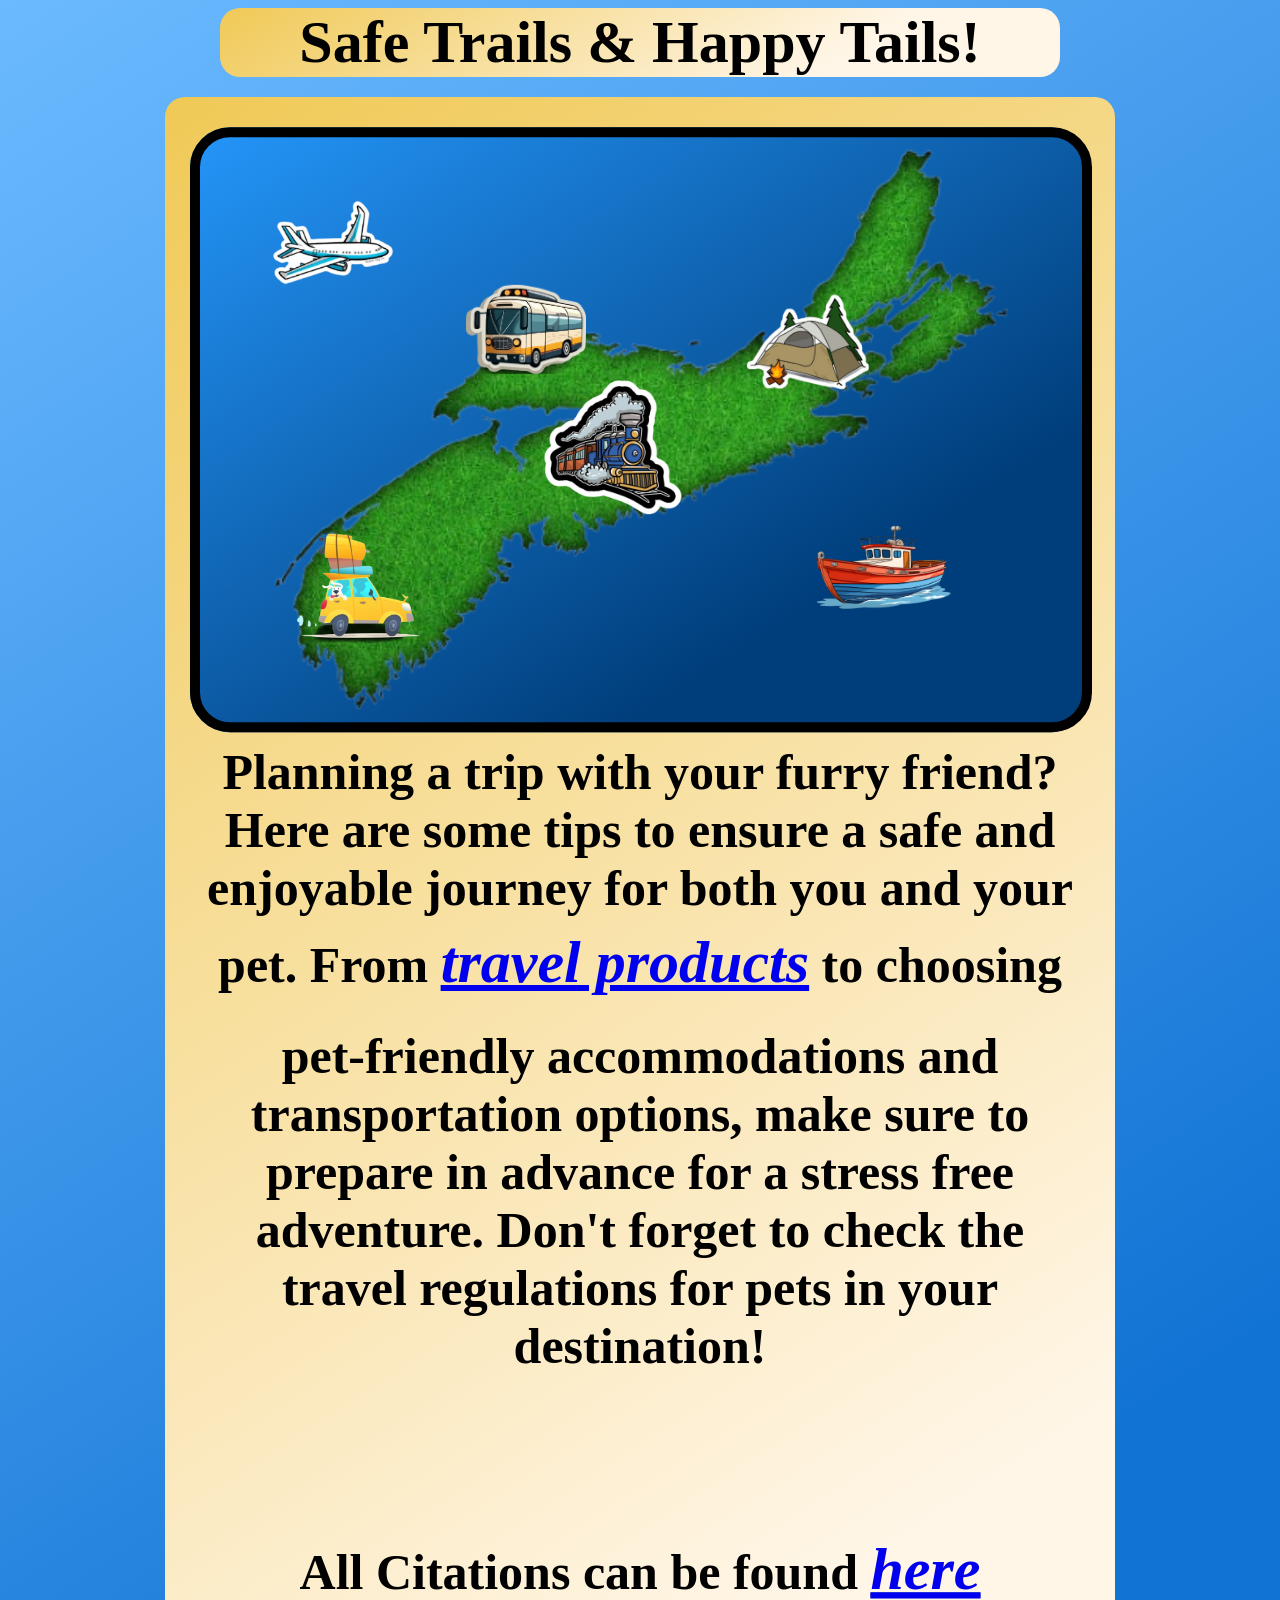
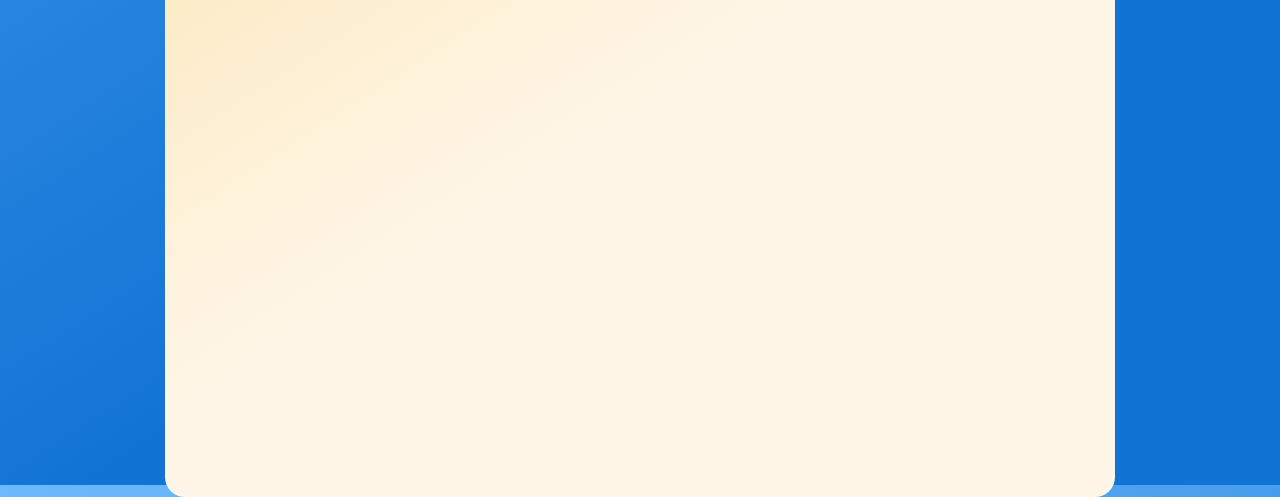
<file: index.html>
<!DOCTYPE html>
<html lang="en">

<head>
  <meta charset="UTF-8">
  <title>Happy Tails Pet Travel Safety</title>
  <link rel="stylesheet" href="css/main.css">
</head>

<body>
   
  <div class="Title">
  <h1>Safe Trails & Happy Tails!</h1>
  </div>

  <div class="partial-bg-gradient">
  <div class="map-container">
    <img src="images/map.png" class="image1" alt="Map">

    <a href="pages/car.html">
      <img src="images/car.png" class="imagecaricon" style="top: 48%; left: 52%;" alt="Car">
    </a>
    
    <a href="pages/plane.html">
      <img src="images/plane.png" class="imageplaneicon" style="top: 48%; left: 52%;" alt="Plane">
    </a>

    <a href="pages/camp.html">
      <img src="images/tent.png" class="imagecampicon" style="top: 48%; left: 52%;" alt="Camp">
    </a>

    <a href="pages/train.html">
      <img src="images/train.png" class="imagetrainicon" style="top: 48%; left: 52%;" alt="Train">
    </a>

    <a href="pages/boat.html">
      <img src="images/boat.png" class="imageboaticon" style="top: 48%; left: 52%;" alt="Boat">
    </a>

    <a href="pages/bus.html">
      <img src="images/bus.png" class="imagebusicon" style="top: 48%; left: 52%;" alt="Bus">
    </a>

  </div>
    <div class="content">
      <h2>Planning a trip with your furry friend? Here are some tips 
        to ensure a safe and enjoyable journey for both you and your pet. 
        From <span style="color: #2863d1;"><a href="pages/products.html">travel products</a></span> to choosing pet-friendly accommodations and transportation options,
        make sure to prepare in advance for a stress free adventure. Don't
        forget to check the travel regulations for pets in your destination!
      </h2>
  </div>
  <div class="bottomtext">
      <h2>All Citations can be found <span style="color: #2844d1;"><a href="pages/citations.html">here</a></span></h2>
    </div>
</div>
</body>
</html>
</file>
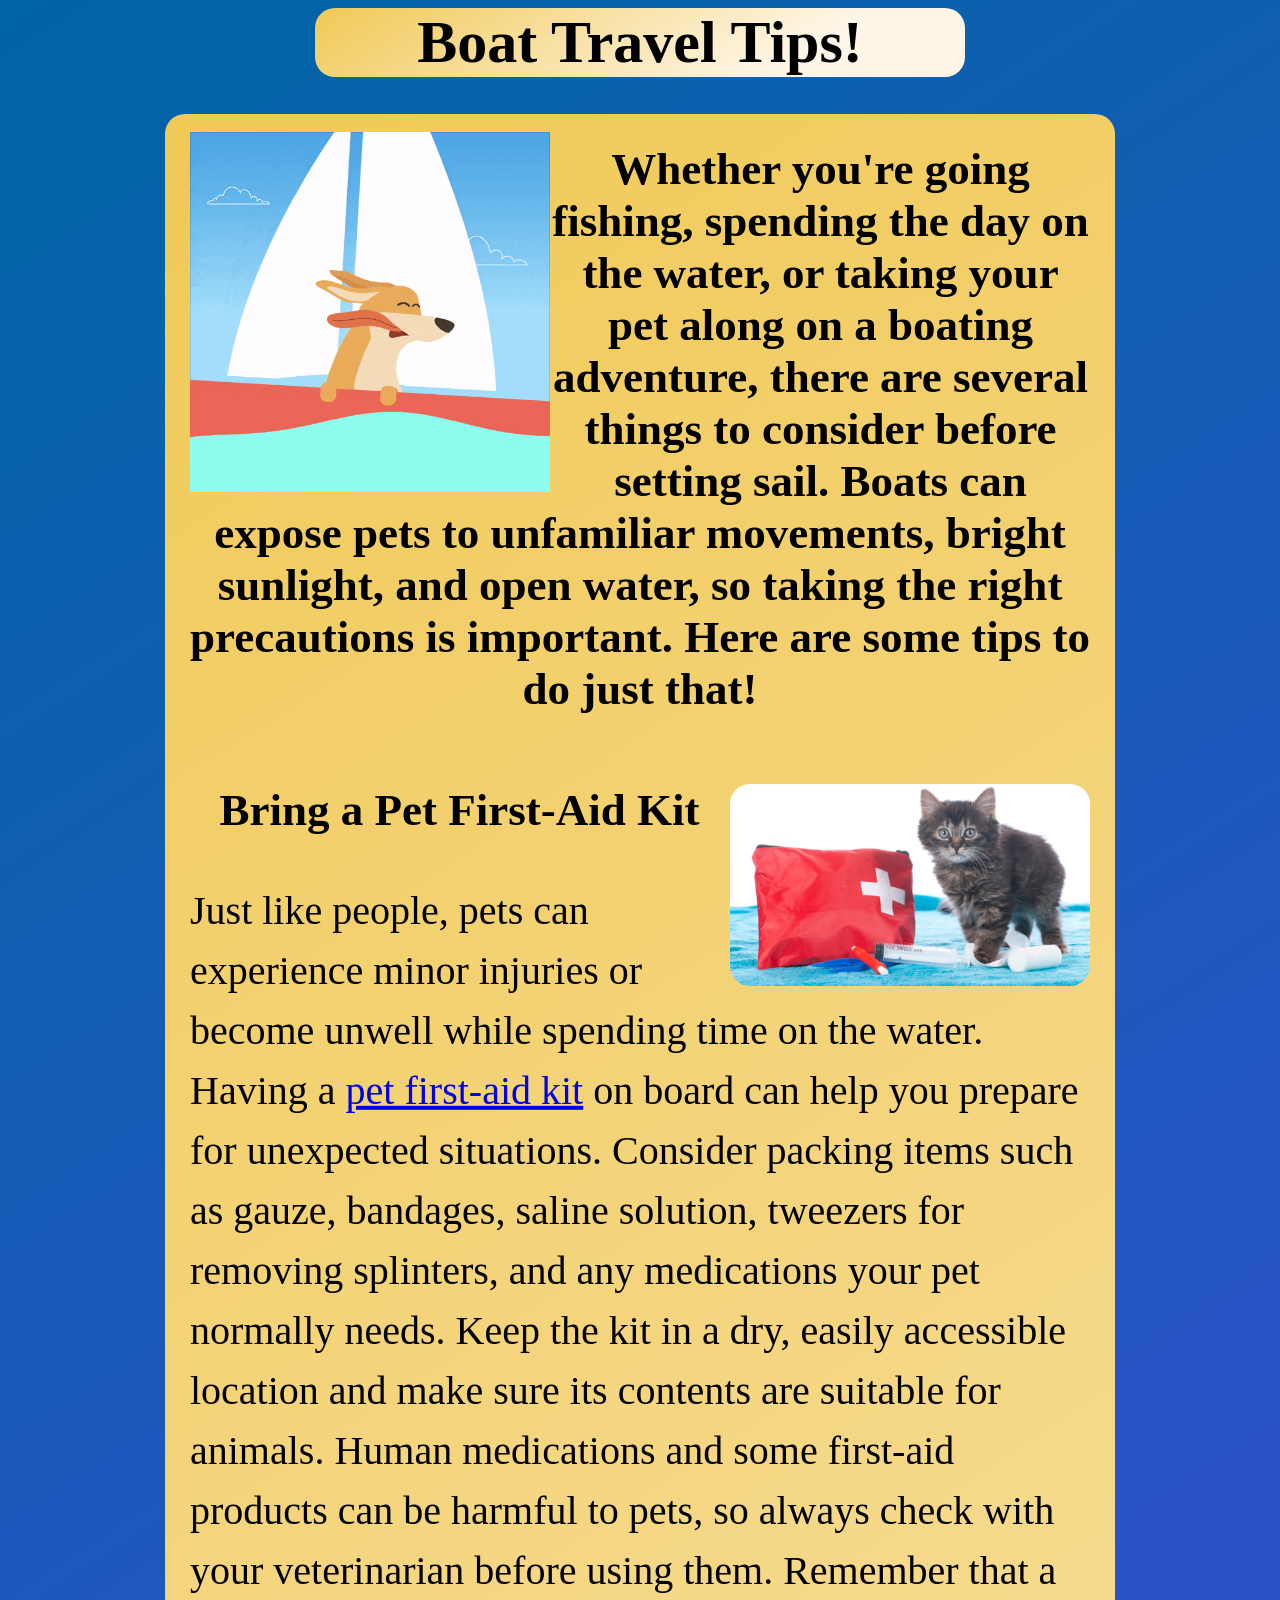
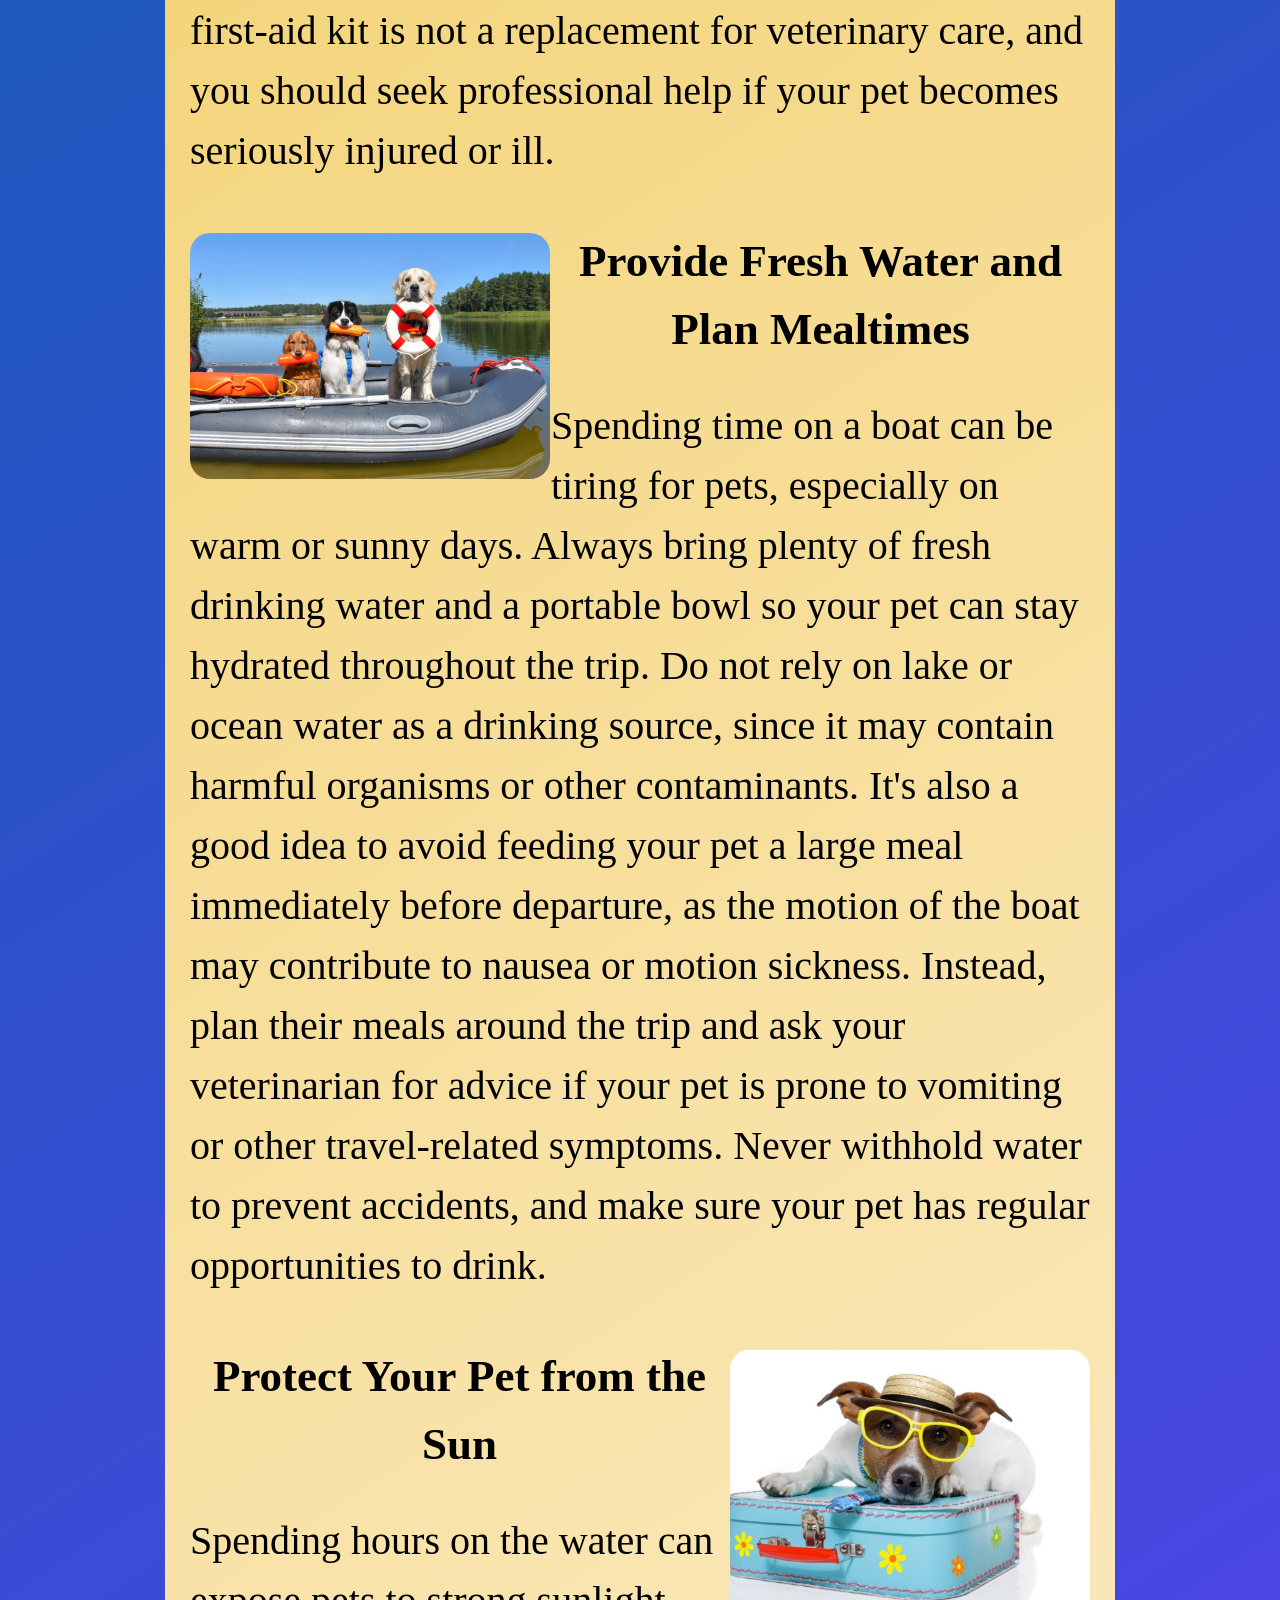
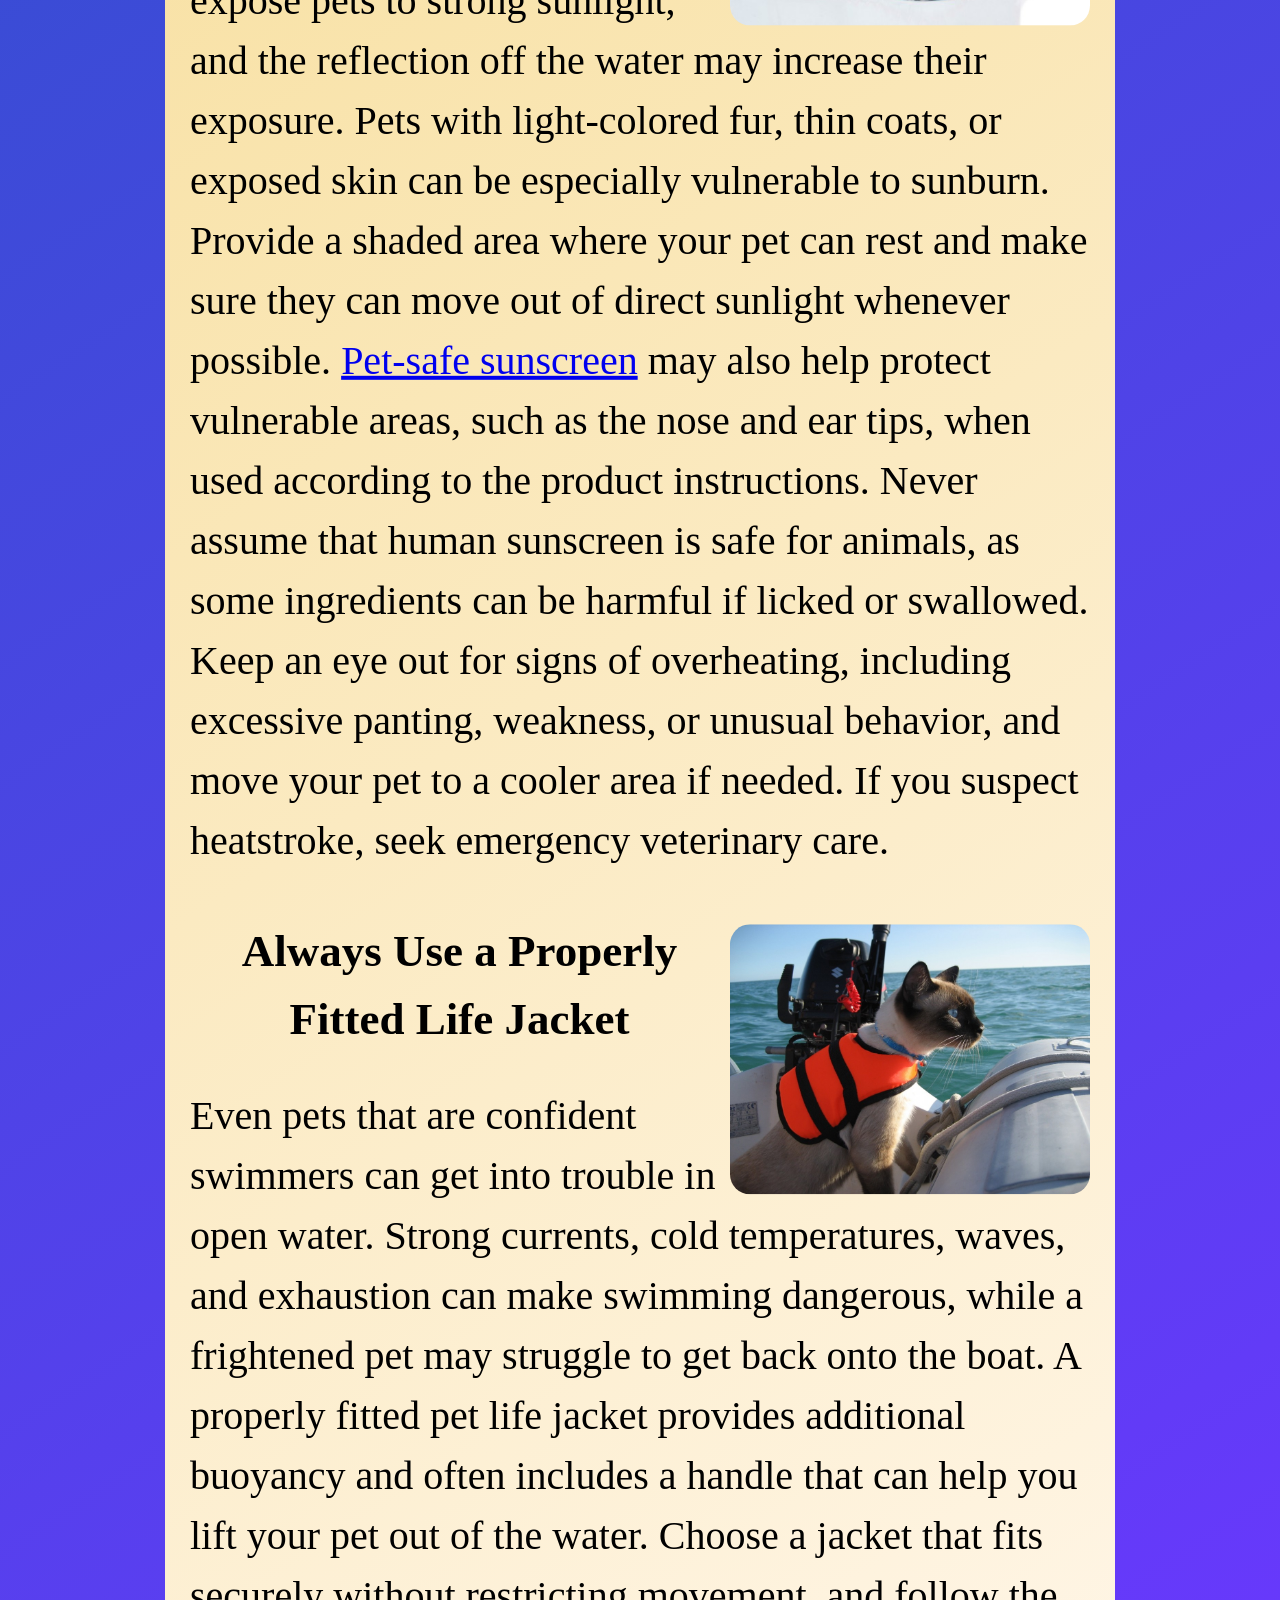
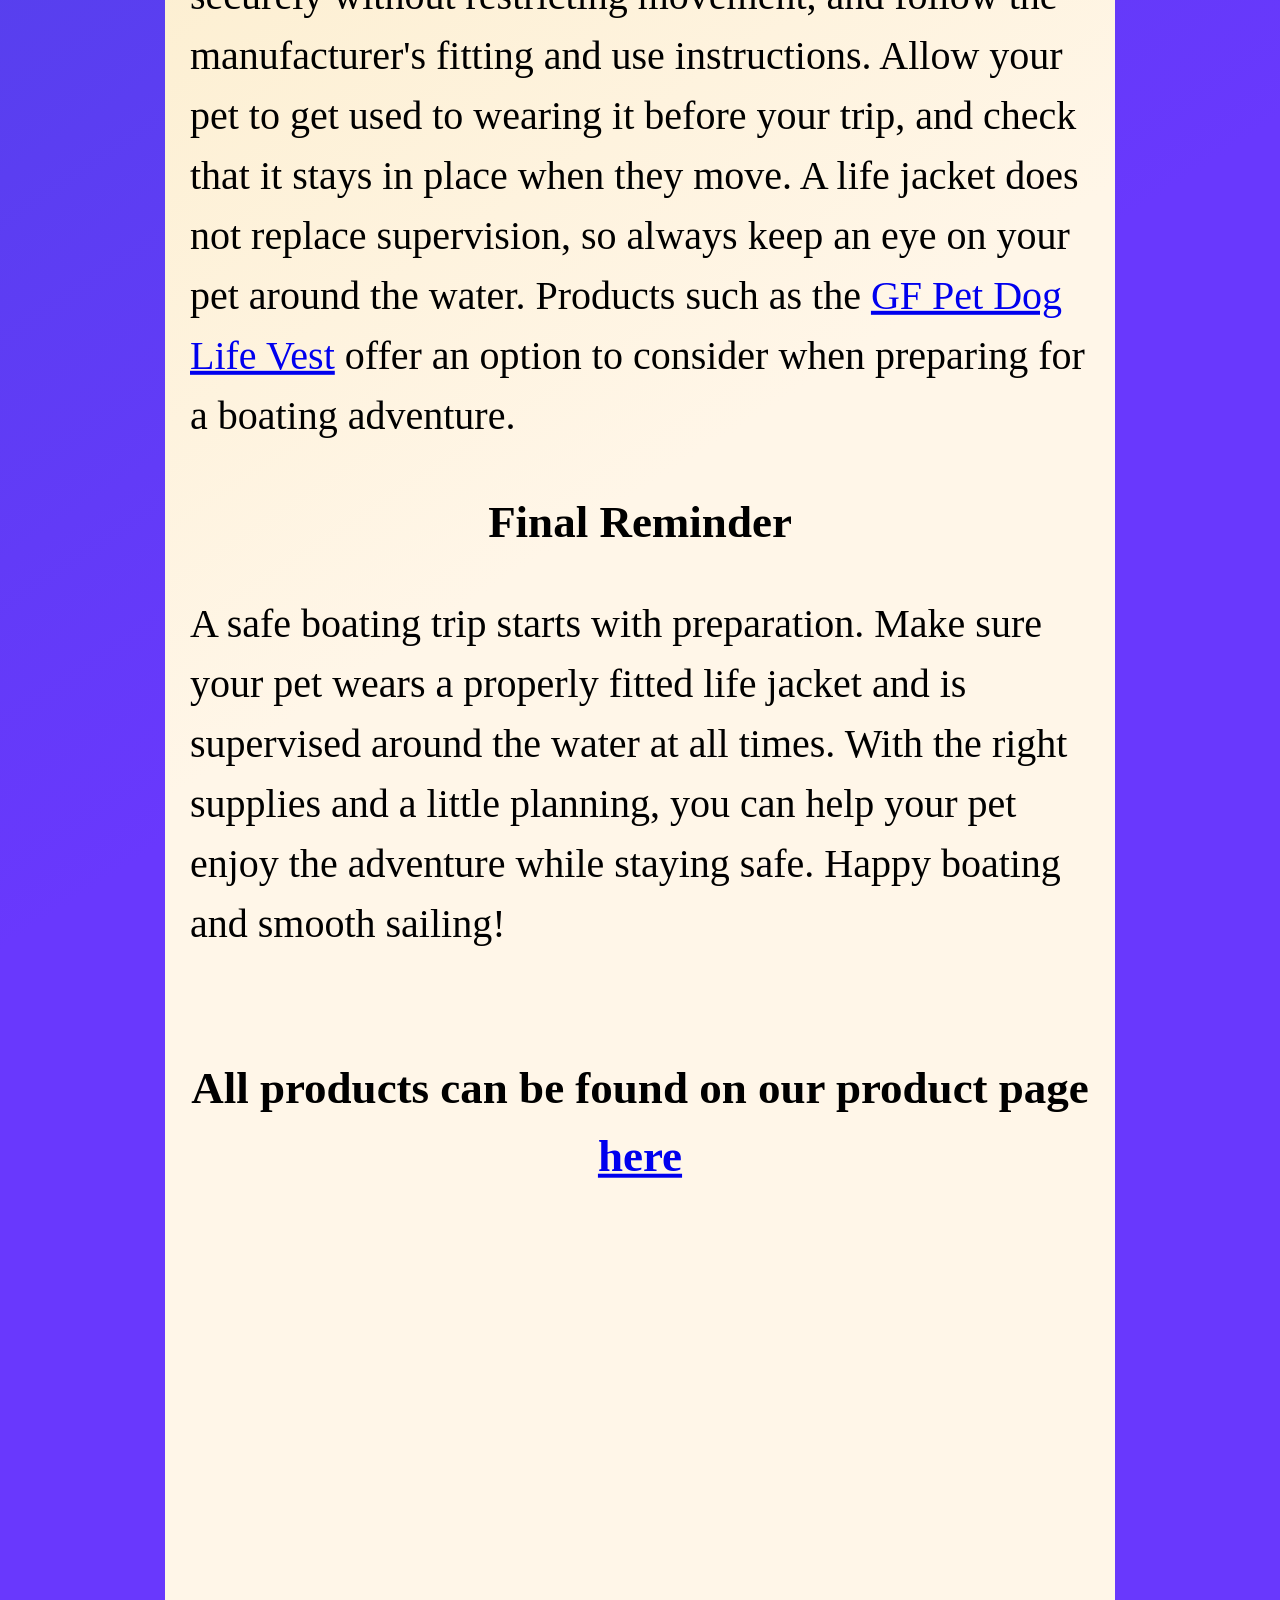
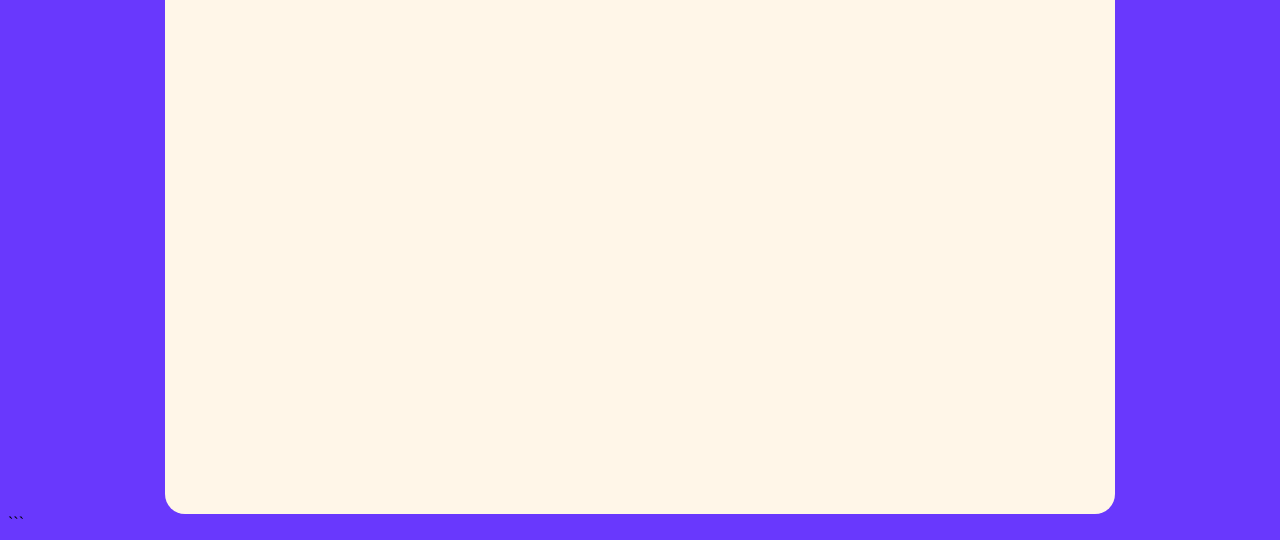
<file: pages/boat.html>
<!DOCTYPE html>
<html lang="en">
<head>
  <meta charset="UTF-8">
  <title>Happy Tails Pet Travel Safety</title>
  <link rel="stylesheet" href="../css/boat.css">
</head>
<body>

  <h1>Boat Travel Tips!</h1>

  <div class="partial-bg-gradient">

  <div class="description">
    <img src="../images/boat1.gif" class="imageboat" alt="Boat Travel">
    <h2>Whether you're going fishing, spending the day on the water,
      or taking your pet along on a boating adventure, there are several
      things to consider before setting sail. Boats can expose pets to
      unfamiliar movements, bright sunlight, and open water, so taking
      the right precautions is important. Here are some tips to do just that!</h2>
    <div class="maintext">

      <img src="../images/boat2.jpg" class="imageboatmain" alt="Pet First Aid Kit">
      <h2>Bring a Pet First-Aid Kit</h2>
      <p>Just like people, pets can experience minor injuries or become
        unwell while spending time on the water. Having a <span style="color: #2844d1;"><a href="products.html">pet first-aid kit</a></span>
        on board can help you prepare for unexpected situations.
        Consider packing items such as gauze, bandages, saline solution,
        tweezers for removing splinters, and any medications your pet
        normally needs. Keep the kit in a dry, easily accessible location
        and make sure its contents are suitable for animals. Human
        medications and some first-aid products can be harmful to pets,
        so always check with your veterinarian before using them.
        Remember that a first-aid kit is not a replacement for veterinary
        care, and you should seek professional help if your pet becomes
        seriously injured or ill.</p>

      <img src="../images/boat3.png" class="imageboatmainleft" alt="Dog Drinking Fresh Water">
      <h2>Provide Fresh Water and Plan Mealtimes</h2>
      <p>Spending time on a boat can be tiring for pets, especially on
        warm or sunny days. Always bring plenty of fresh drinking water
        and a portable bowl so your pet can stay hydrated throughout
        the trip. Do not rely on lake or ocean water as a drinking source,
        since it may contain harmful organisms or other contaminants.
        It's also a good idea to avoid feeding your pet a large meal
        immediately before departure, as the motion of the boat may
        contribute to nausea or motion sickness. Instead, plan their
        meals around the trip and ask your veterinarian for advice if
        your pet is prone to vomiting or other travel-related symptoms.
        Never withhold water to prevent accidents, and make sure your
        pet has regular opportunities to drink.</p>

      <img src="../images/boat5.jpg" class="imageboatmain" alt="Dog Wearing Sun Protection Outdoors">
      <h2>Protect Your Pet from the Sun</h2>
      <p>Spending hours on the water can expose pets to strong sunlight,
        and the reflection off the water may increase their exposure.
        Pets with light-colored fur, thin coats, or exposed skin can be
        especially vulnerable to sunburn. Provide a shaded area where
        your pet can rest and make sure they can move out of direct
        sunlight whenever possible. <span style="color: #2844d1;"><a href="products.html">Pet-safe sunscreen</a></span> may also help
        protect vulnerable areas, such as the nose and ear tips, when
        used according to the product instructions. Never assume that
        human sunscreen is safe for animals, as some ingredients can
        be harmful if licked or swallowed. Keep an eye out for signs
        of overheating, including excessive panting, weakness, or
        unusual behavior, and move your pet to a cooler area if needed.
        If you suspect heatstroke, seek emergency veterinary care.</p>

      <img src="../images/boat4.jpeg" class="imageboatmain" alt="Dog Wearing a Pet Life Jacket on a Boat">
      <h2>Always Use a Properly Fitted Life Jacket</h2>
      <p>Even pets that are confident swimmers can get into trouble
        in open water. Strong currents, cold temperatures, waves, and
        exhaustion can make swimming dangerous, while a frightened
        pet may struggle to get back onto the boat. A properly fitted
        pet life jacket provides additional buoyancy and often includes
        a handle that can help you lift your pet out of the water.
        Choose a jacket that fits securely without restricting movement,
        and follow the manufacturer's fitting and use instructions.
        Allow your pet to get used to wearing it before your trip, and
        check that it stays in place when they move. A life jacket does
        not replace supervision, so always keep an eye on your pet
        around the water. Products such as the <span style="color: #2844d1;"><a href="products.html">GF Pet Dog Life Vest</a></span>
        offer an option to consider when preparing for a boating
        adventure.</p>

        <h2>Final Reminder</h2>
        <p>A safe boating trip starts with preparation. Make sure your pet wears
          a properly fitted life jacket and is supervised around the
          water at all times. With the right supplies and a little
          planning, you can help your pet enjoy the
          adventure while staying safe. Happy boating and smooth
          sailing!</p>
    </div>
  </div>
  <div class="bottomtext">
      <h2>All products can be found on our product page <span style="color: #2844d1;"><a href="products.html">here</a></span></h2>
    </div>
  </div>
</body>
</html>
```
</file>
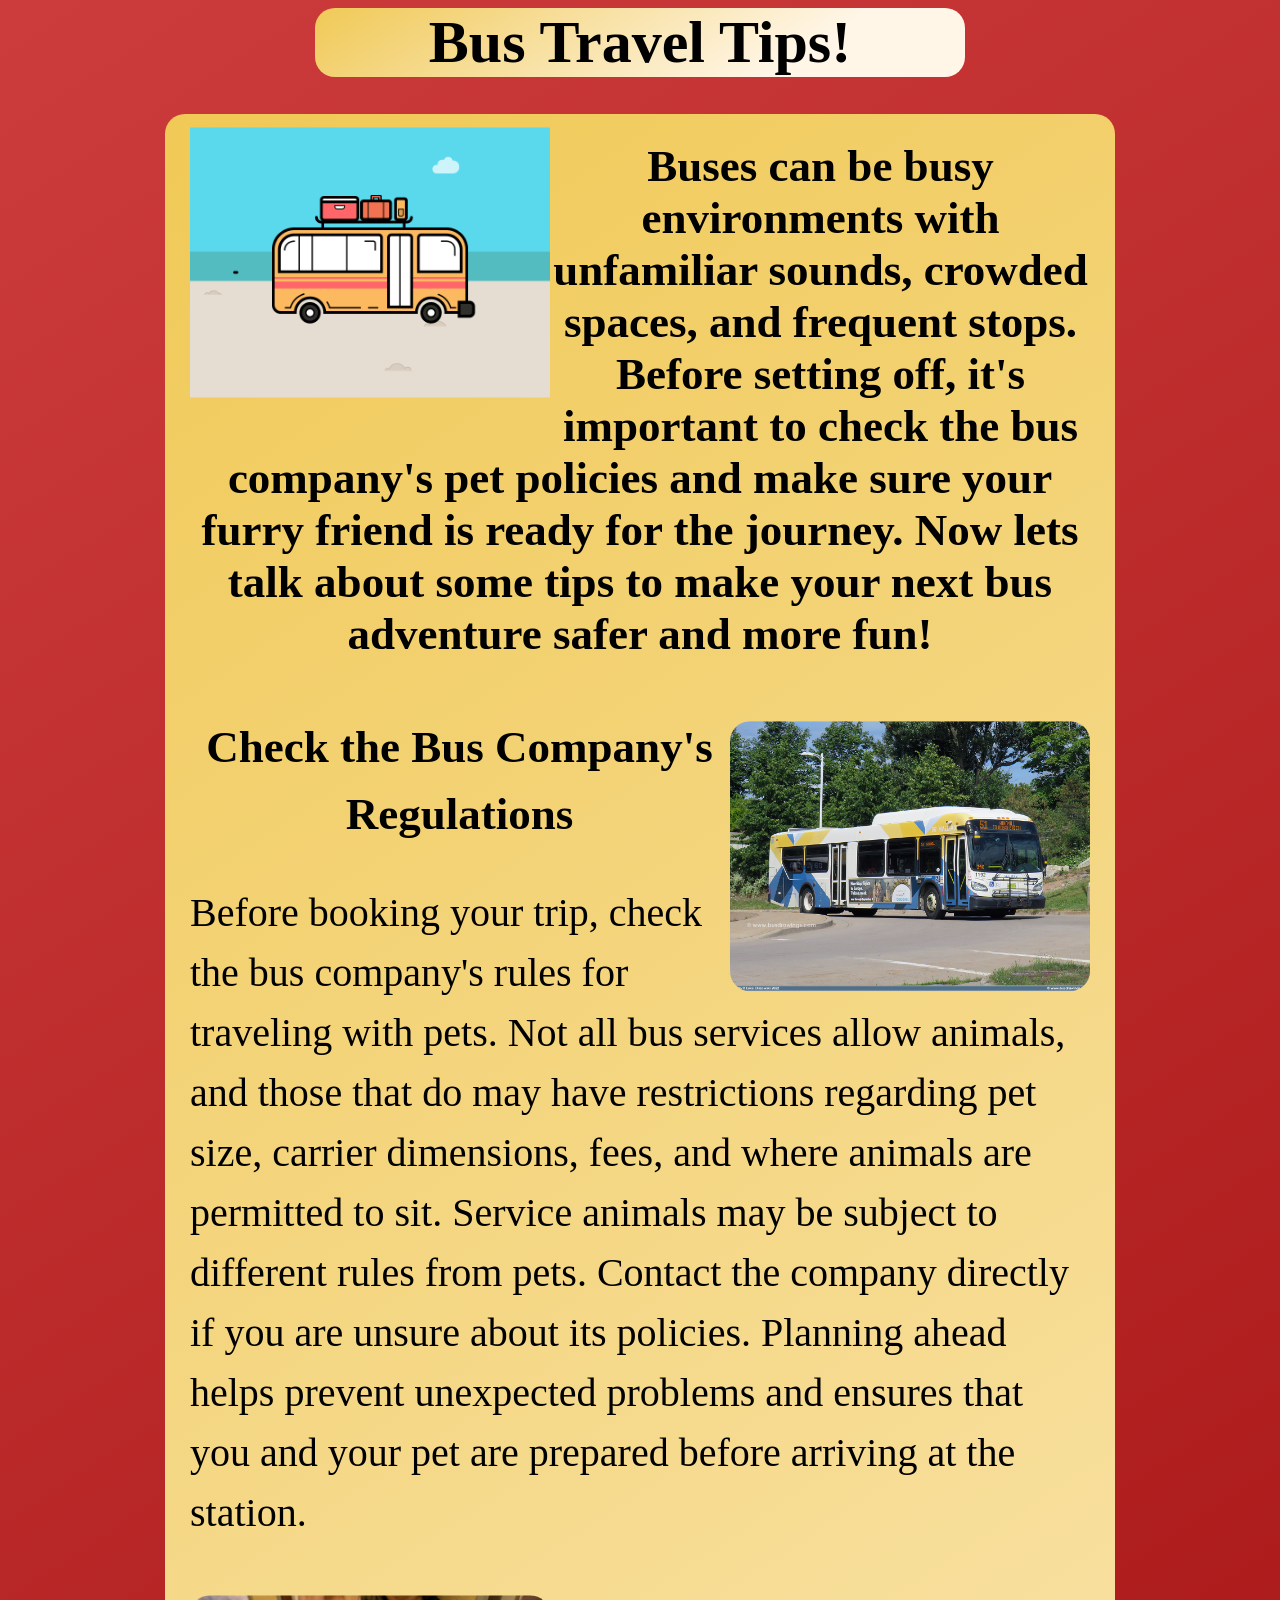
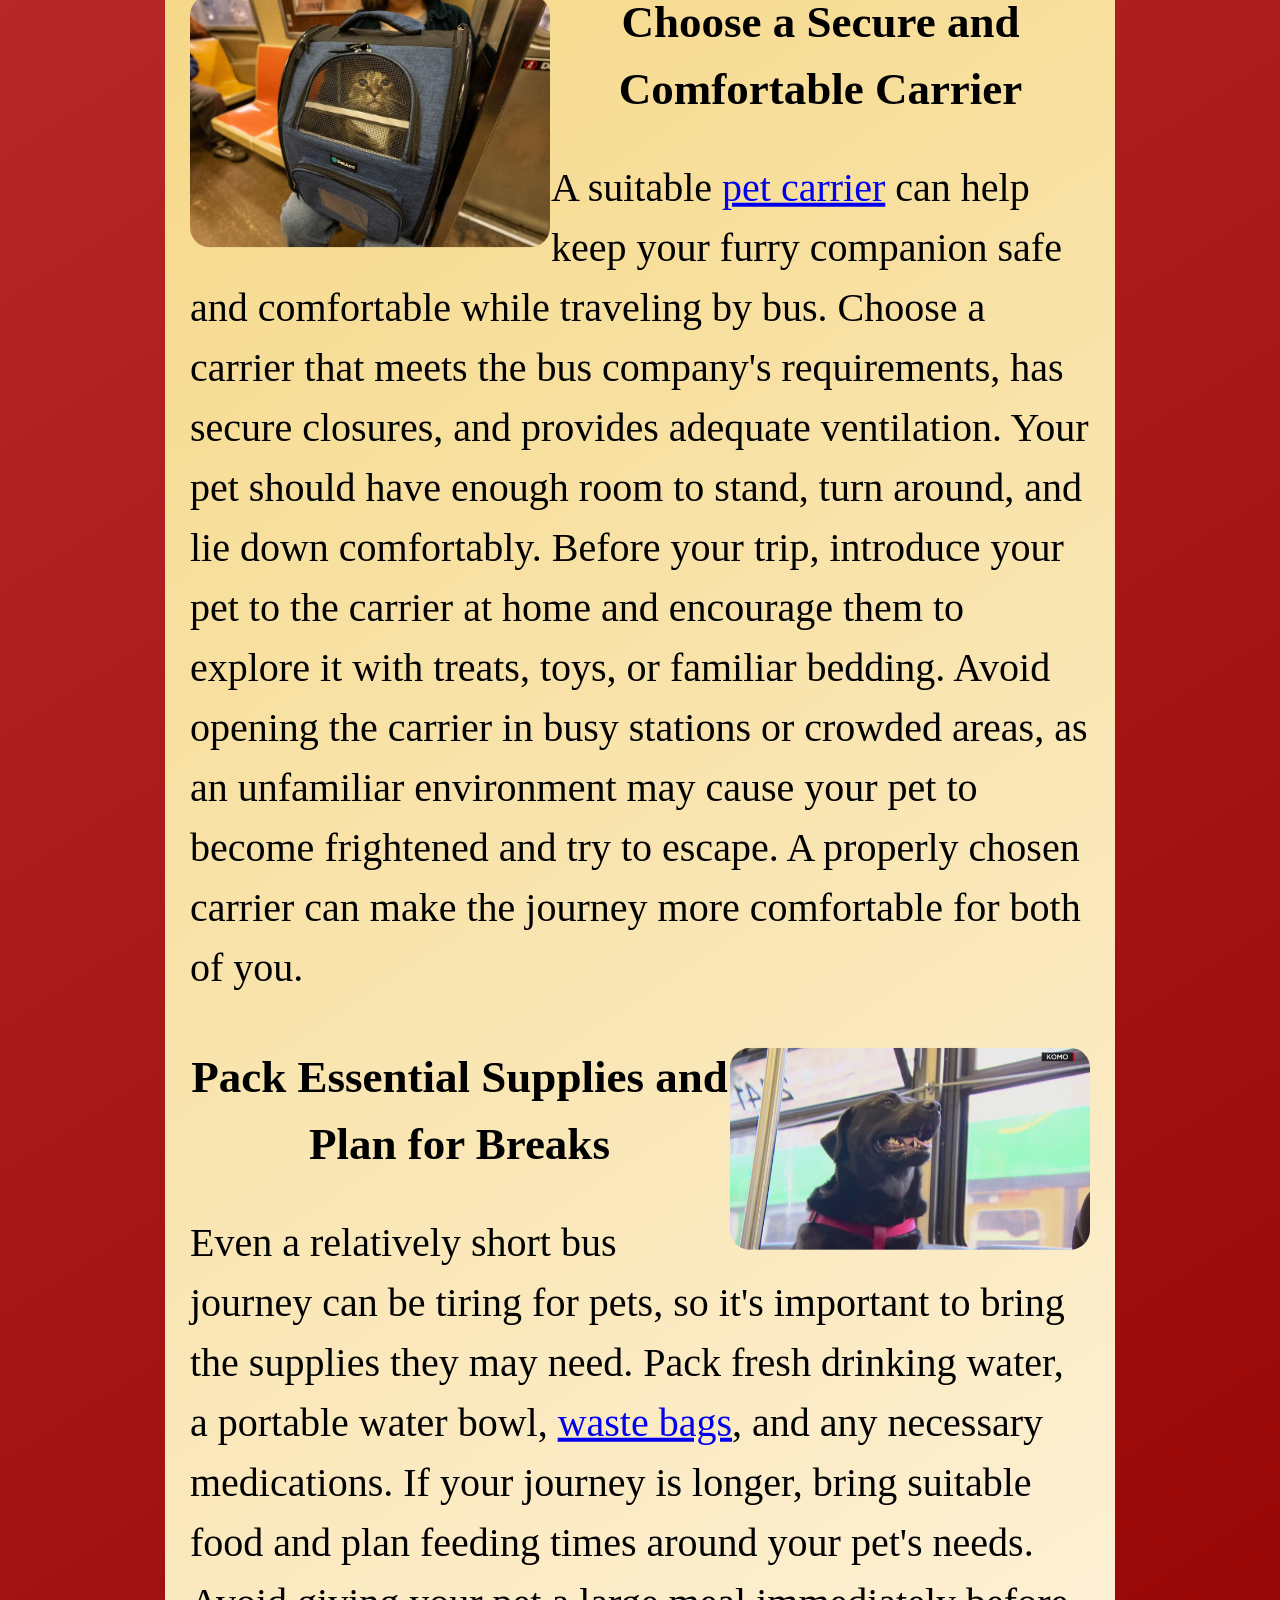
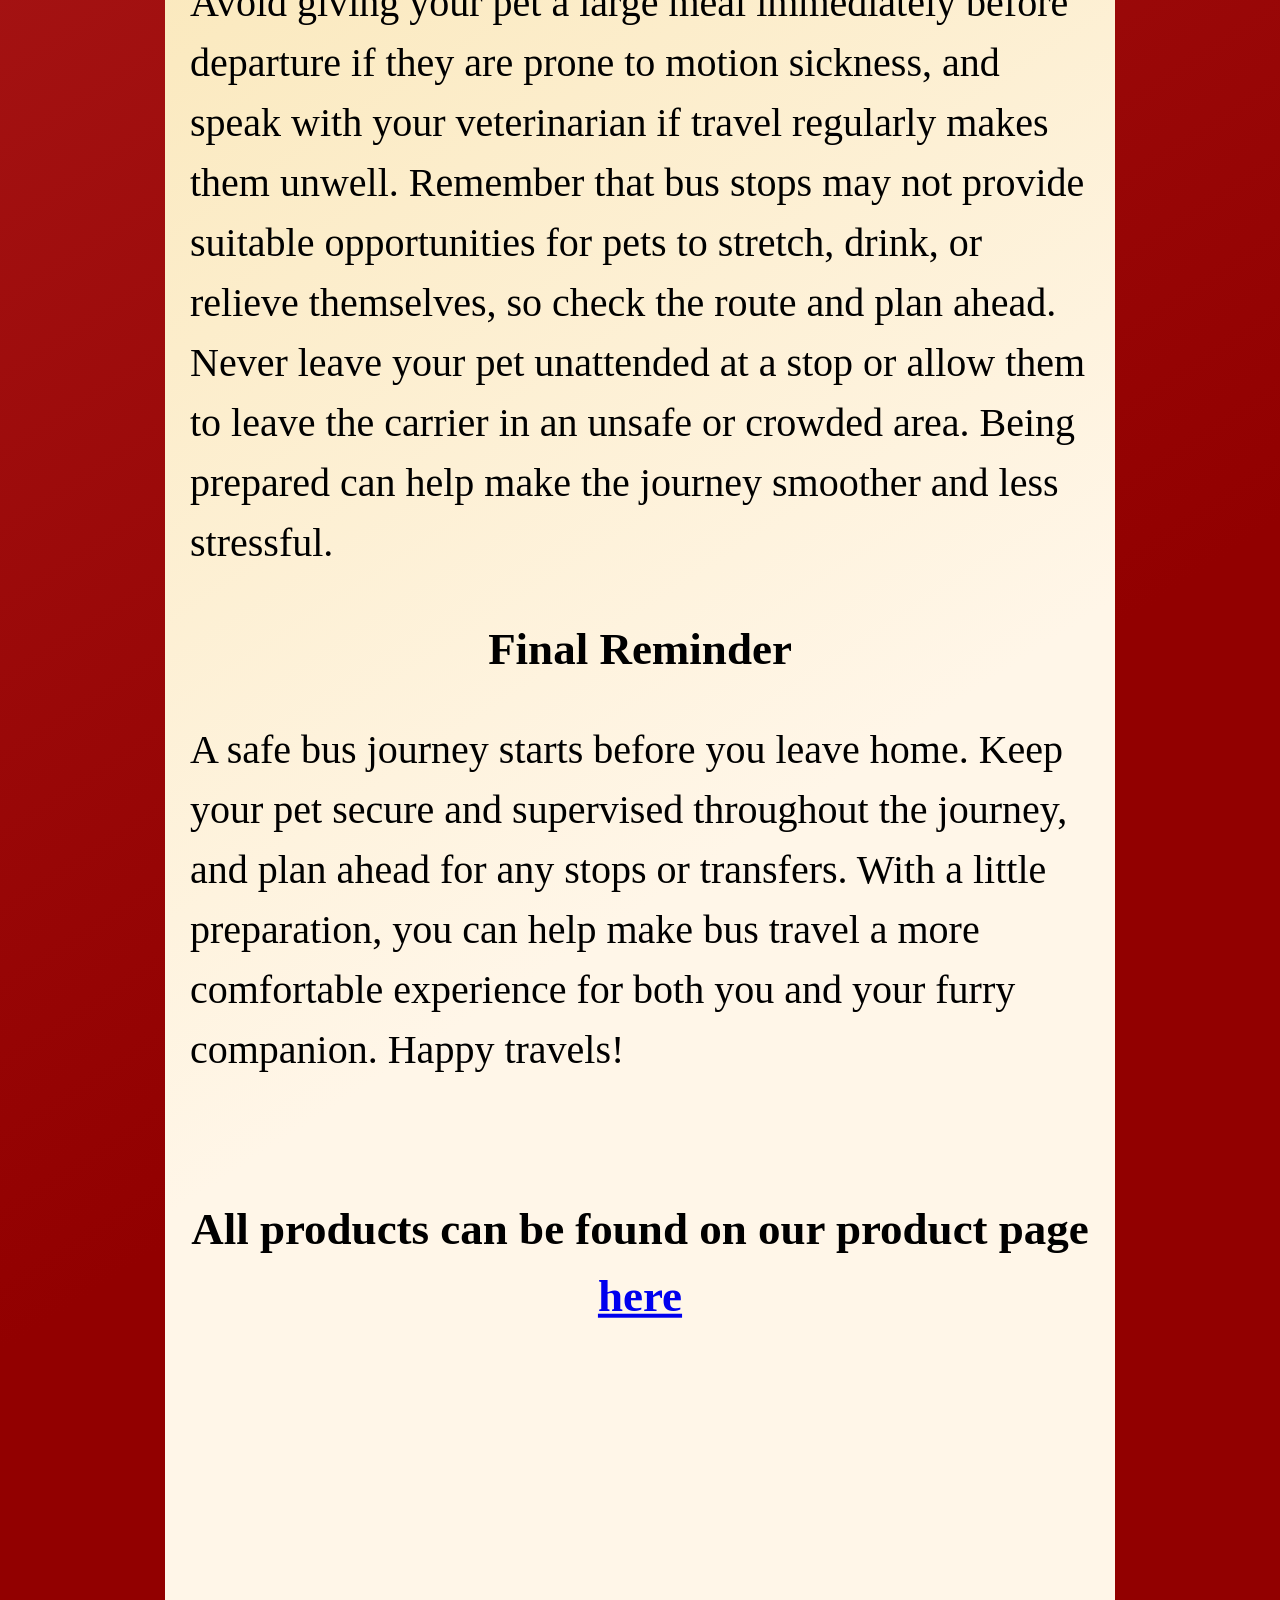
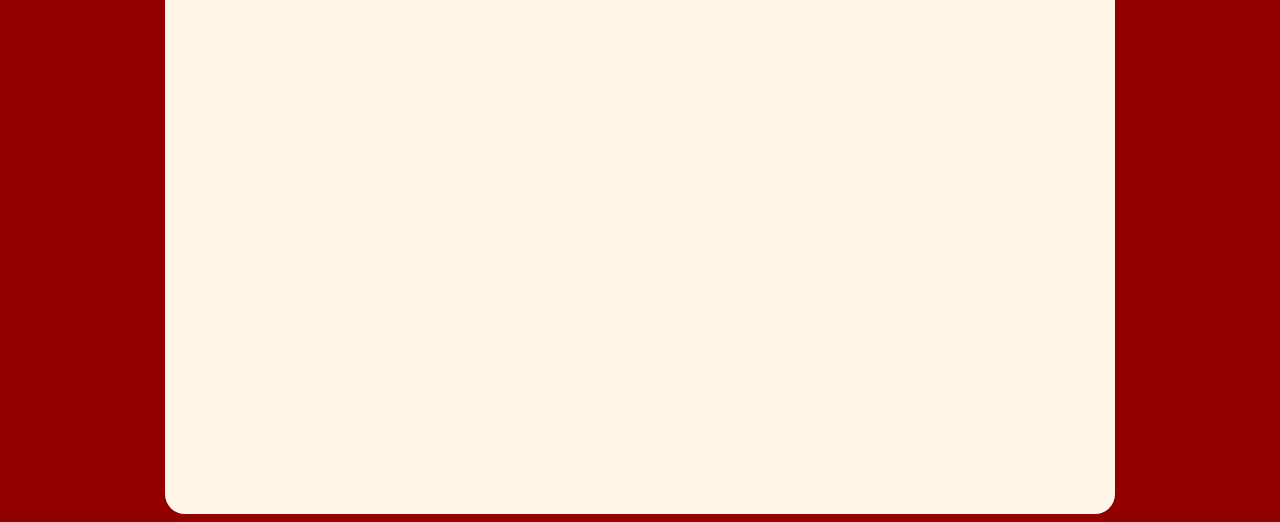
<file: pages/bus.html>
<!DOCTYPE html>
<html lang="en">
<head>
  <meta charset="UTF-8">
  <title>Happy Tails Pet Travel Safety</title>
  <link rel="stylesheet" href="../css/bus.css">
</head>
<body>

  <h1>Bus Travel Tips!</h1>

  <div class="partial-bg-gradient">

  <div class="description">
    <img src="../images/bus1.gif" class="imagebus" alt="Bus Travel with Pets">
    <h2>Buses can be busy environments with unfamiliar
      sounds, crowded spaces, and frequent stops. Before setting off,
      it's important to check the bus company's pet policies and make
      sure your furry friend is ready for the journey. Now lets talk about 
      some tips to make your next bus adventure safer and more fun!</h2>
    <div class="maintext">

      <img src="../images/bus4.jpg" class="imagebusmain" alt="Pet Travel Regulations">
      <h2>Check the Bus Company's Regulations</h2>
      <p>Before booking your trip, check the bus company's rules for
        traveling with pets. Not all bus services allow animals, and
        those that do may have restrictions regarding pet size, carrier
        dimensions, fees, and where animals are permitted to sit.
        Service animals may be subject to different rules from pets. Contact the company directly if you are unsure about
        its policies. Planning ahead helps prevent unexpected problems
        and ensures that you and your pet are prepared before arriving
        at the station.</p>

      <img src="../images/bus2.jpg" class="imagebusmainleft" alt="Pet Safely Resting in a Travel Carrier">
      <h2>Choose a Secure and Comfortable Carrier</h2>
      <p>A suitable <span style="color: #2844d1;"><a href="products.html">pet carrier</a></span> can help keep your furry companion
        safe and comfortable while traveling by bus. Choose a carrier
        that meets the bus company's requirements, has secure closures,
        and provides adequate ventilation. Your pet should have enough
        room to stand, turn around, and lie down comfortably. Before
        your trip, introduce your pet to the carrier at home and
        encourage them to explore it with treats, toys, or familiar
        bedding.
        Avoid opening the carrier in busy stations or crowded areas,
        as an unfamiliar environment may cause your pet to become
        frightened and try to escape. A properly chosen carrier can
        make the journey more comfortable for both of you.</p>

      <img src="../images/bus3.jpg" class="imagebusmain" alt="Pet Travel Supplies">
      <h2>Pack Essential Supplies and Plan for Breaks</h2>
      <p>Even a relatively short bus journey can be tiring for pets,
        so it's important to bring the supplies they may need.
        Pack fresh drinking water, a portable water bowl, <span style="color: #2844d1;"><a href="products.html">waste bags</a></span>,
        and any necessary medications. If your journey is longer,
        bring suitable food and plan feeding times around your pet's
        needs. Avoid giving your pet a large meal immediately before
        departure if they are prone to motion sickness, and speak
        with your veterinarian if travel regularly makes them unwell.
        Remember that bus stops may not provide suitable opportunities
        for pets to stretch, drink, or relieve themselves, so check
        the route and plan ahead. Never leave your pet unattended
        at a stop or allow them to leave the carrier in an unsafe
        or crowded area. Being prepared can help make the journey
        smoother and less stressful.</p>

        <h2>Final Reminder</h2>
        <p>A safe bus journey starts before you leave home.
          Keep your pet secure and supervised throughout the journey,
          and plan ahead for any stops or transfers. With a little
          preparation, you can help make bus travel a more comfortable
          experience for both you and your furry companion. Happy
          travels!</p>
    </div>
  </div>
  <div class="bottomtext">
      <h2>All products can be found on our product page <span style="color: #2844d1;"><a href="products.html">here</a></span></h2>
    </div>
  </div>
</body>
</html>
</file>
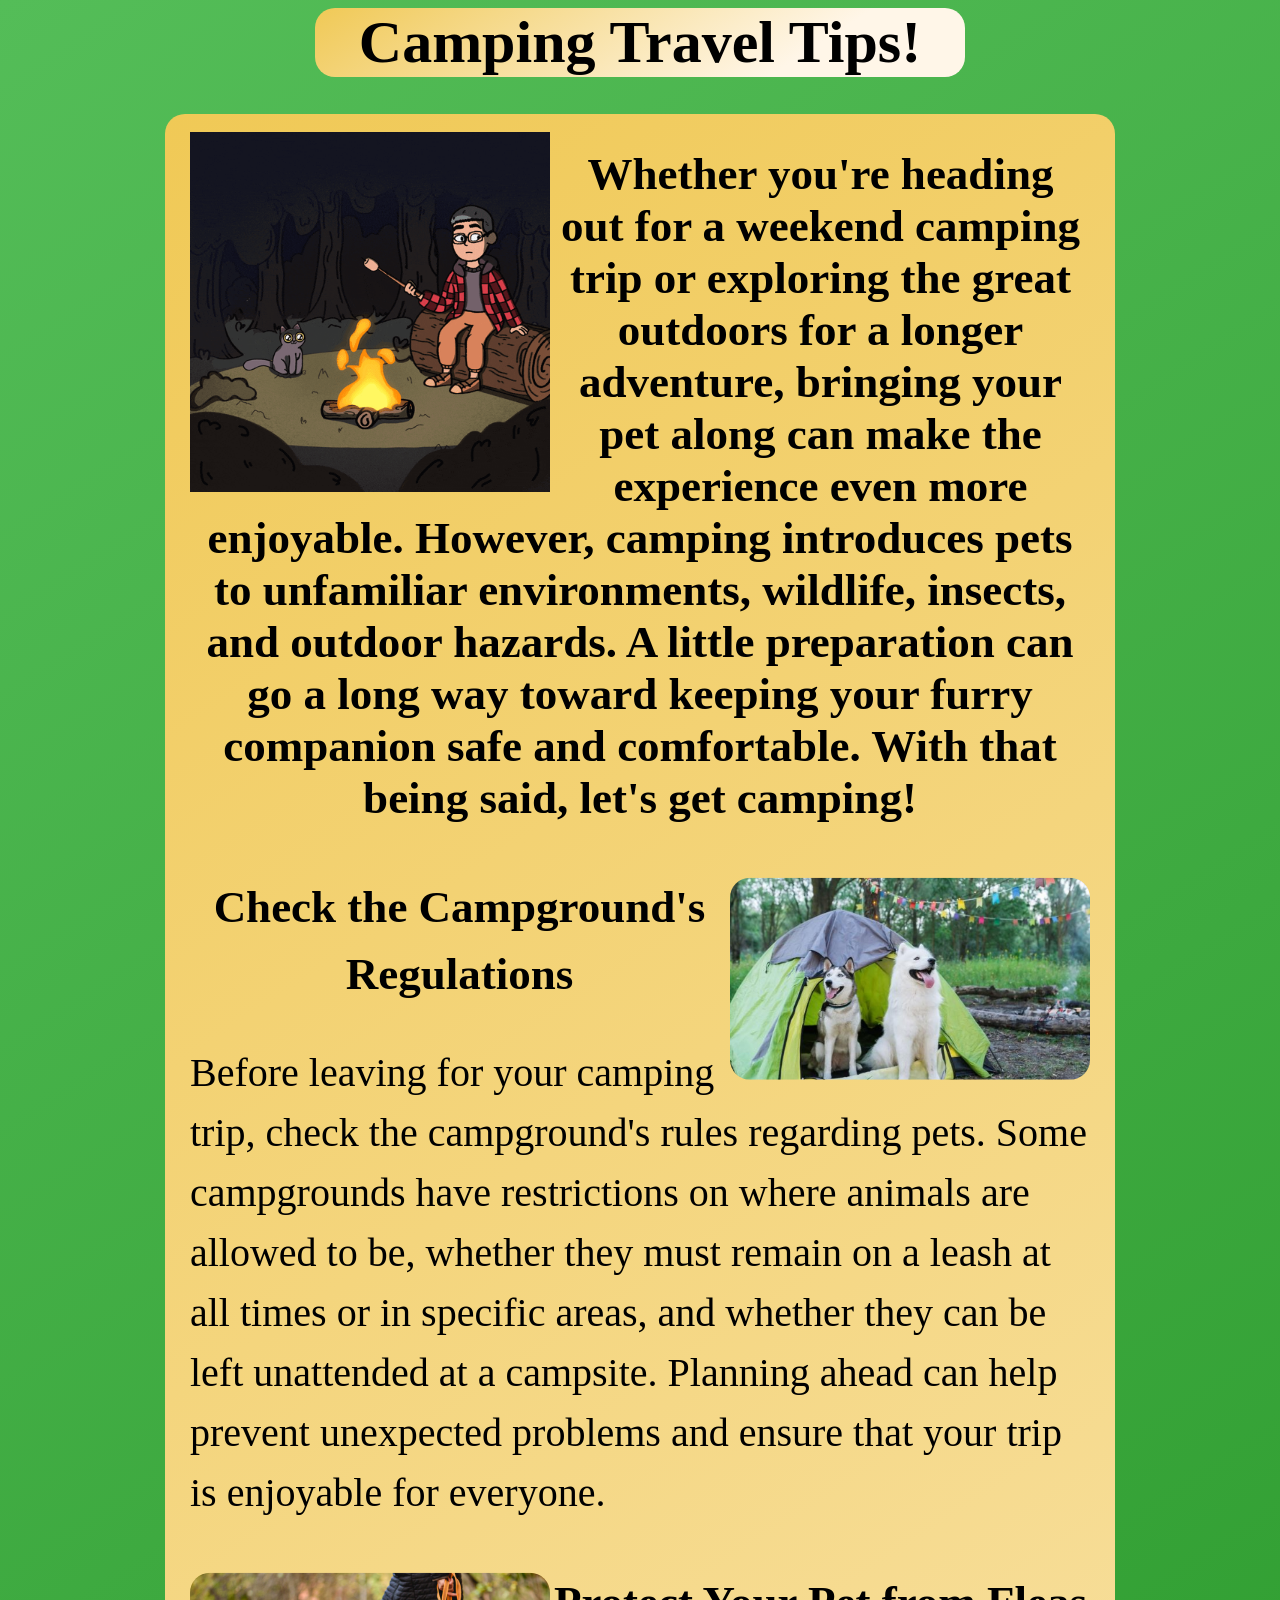
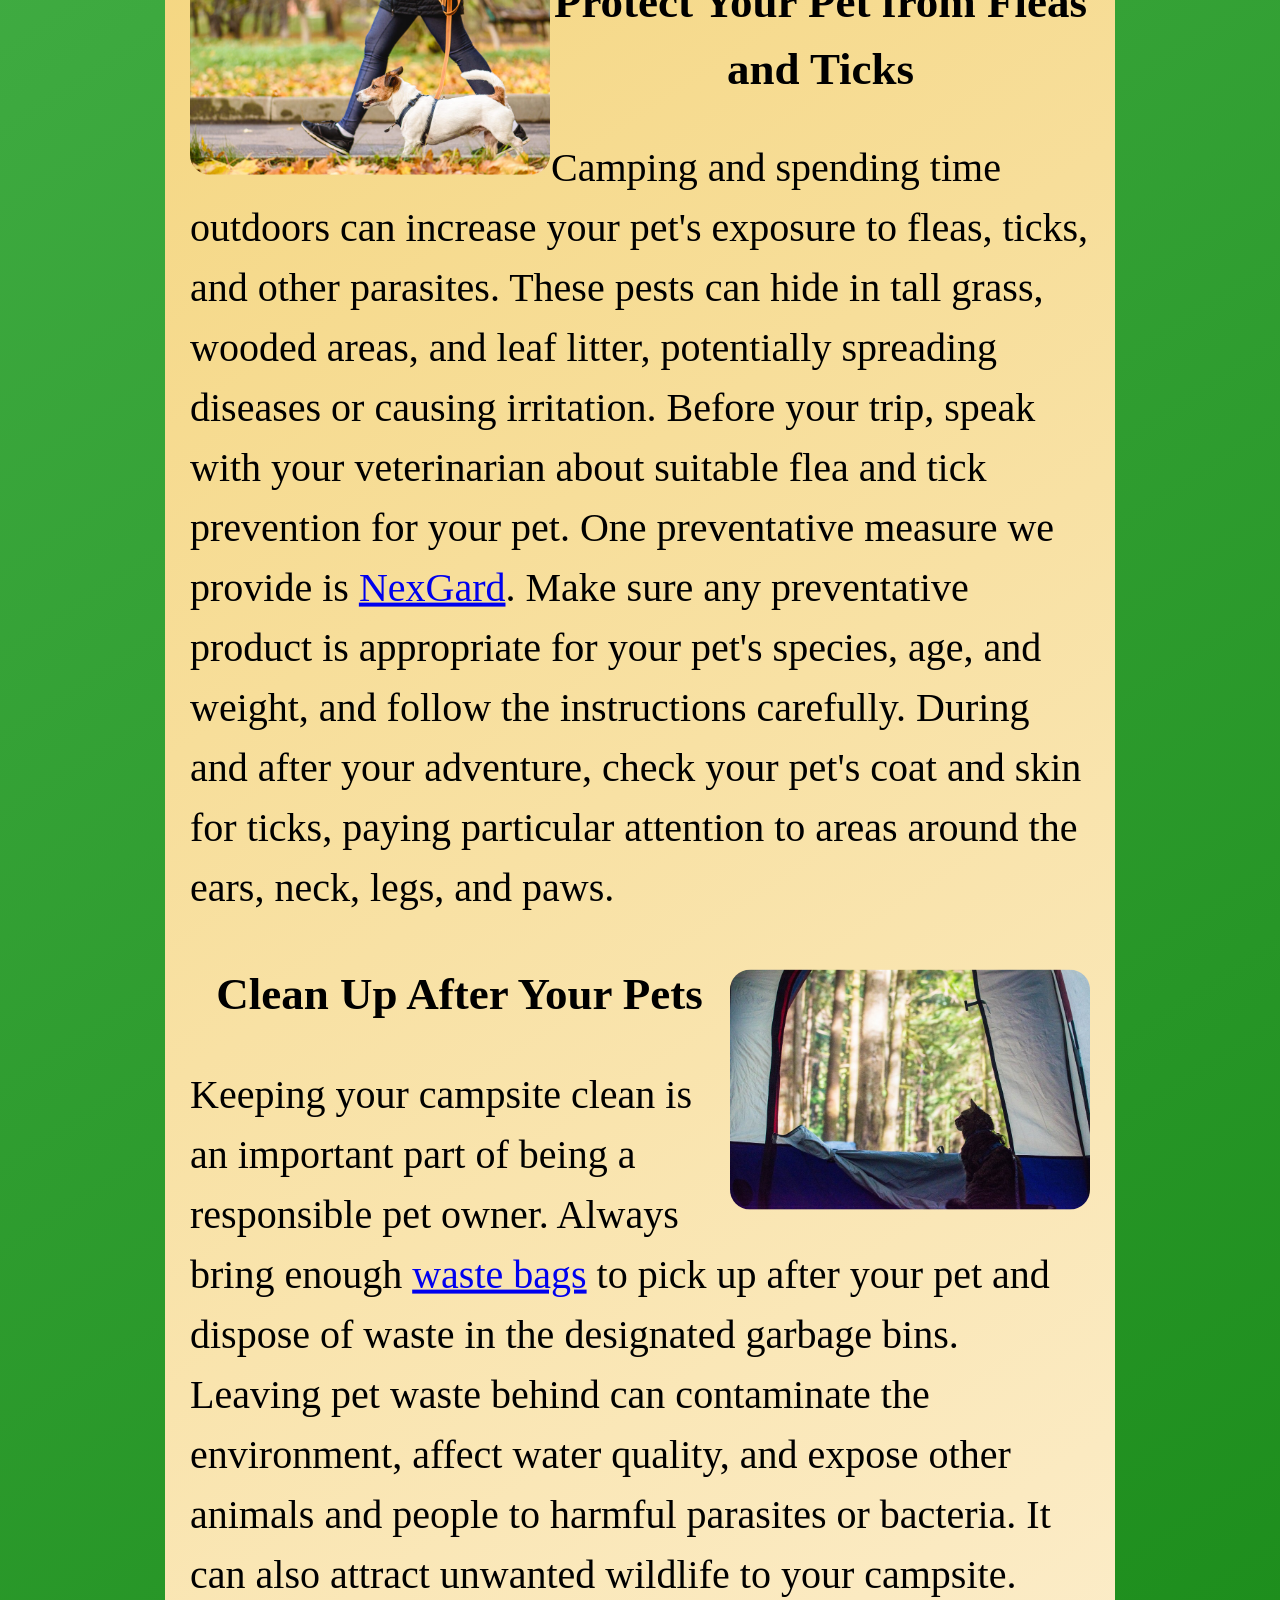
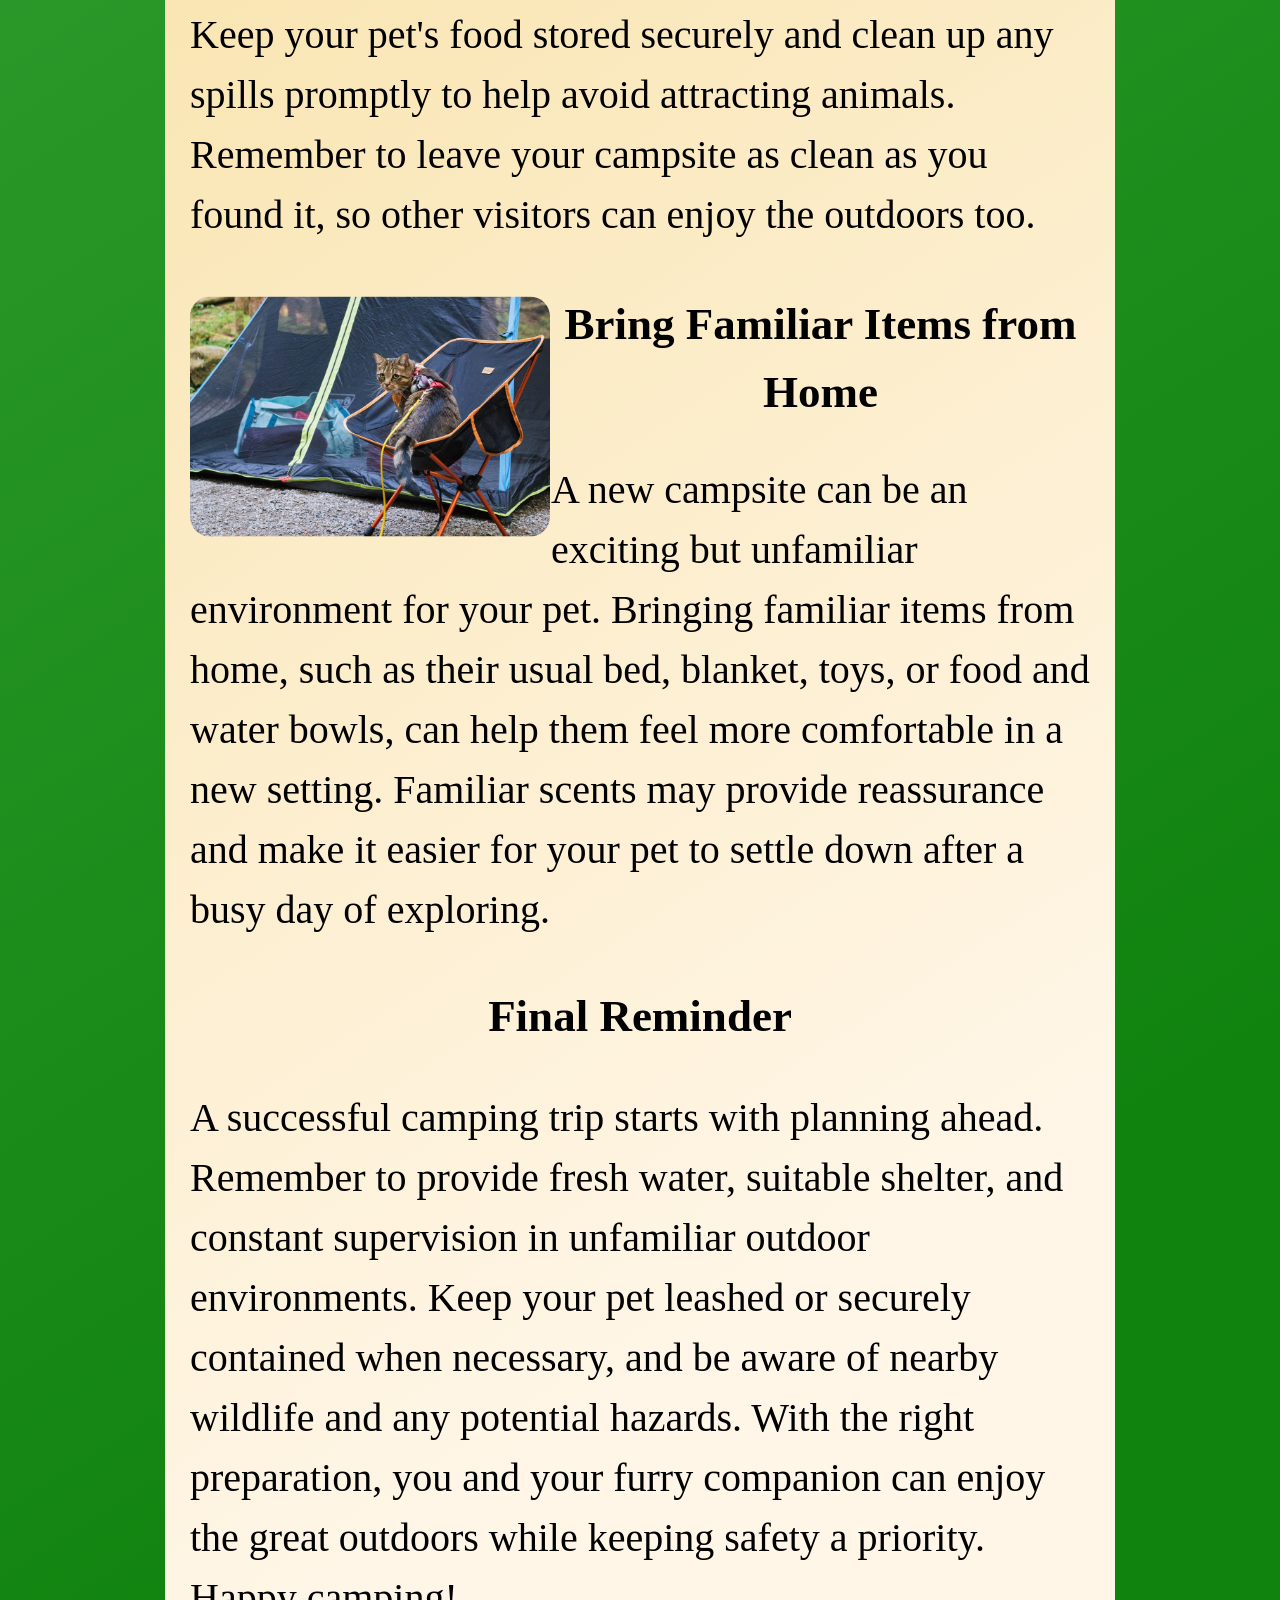
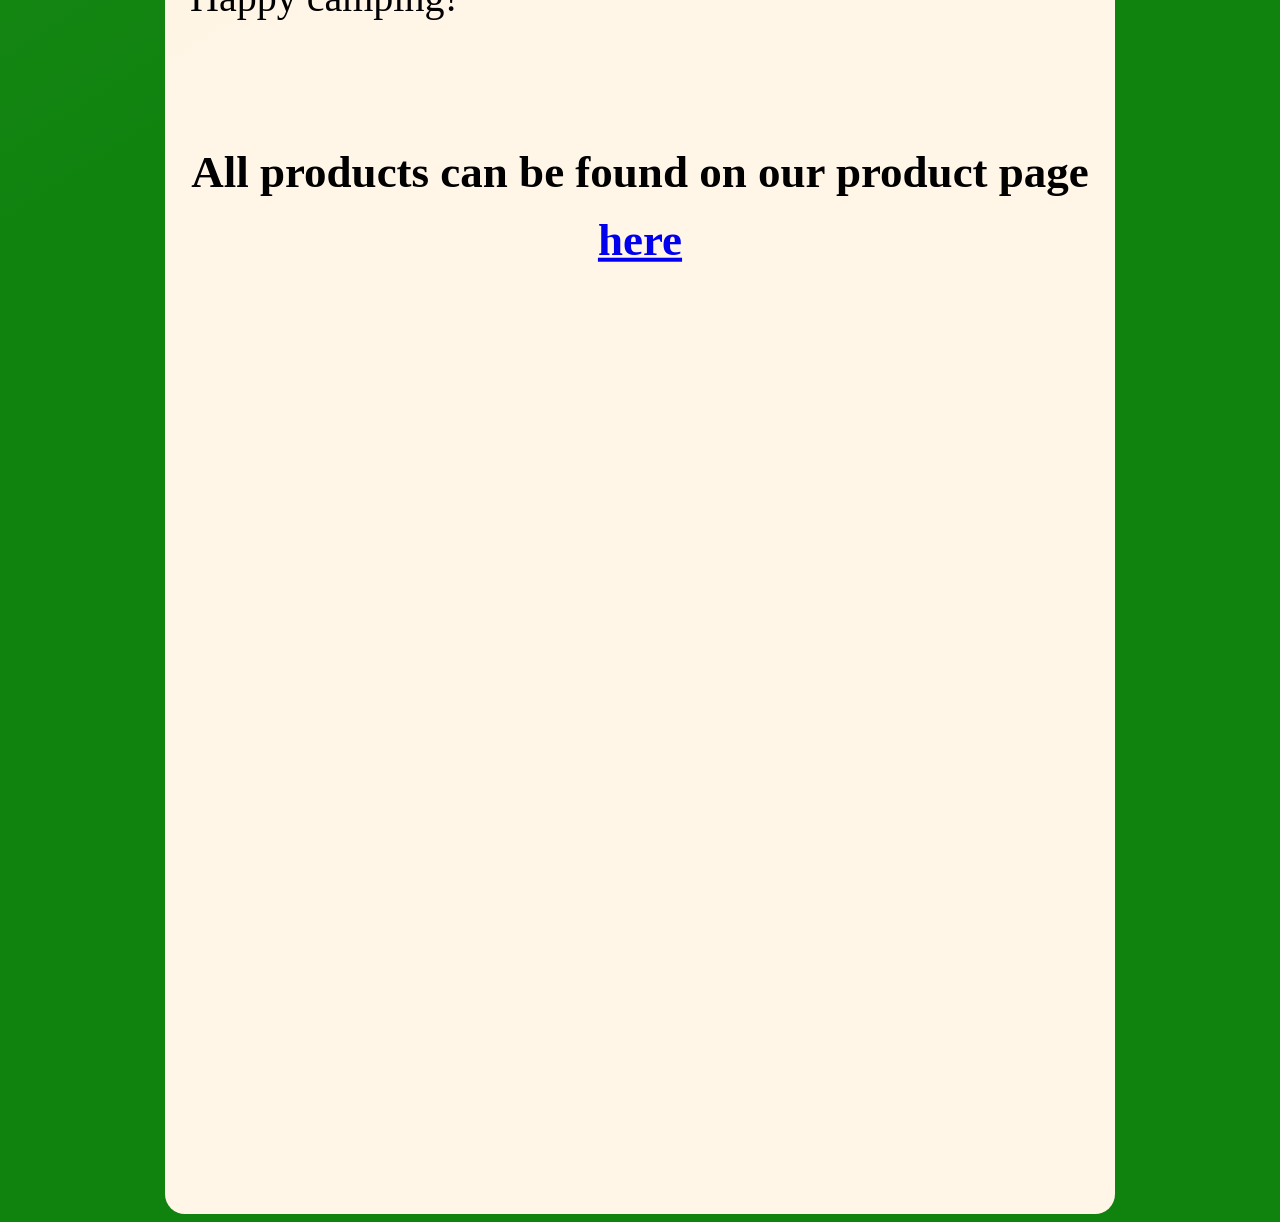
<file: pages/camp.html>
<!DOCTYPE html>
<html lang="en">
<head>
  <meta charset="UTF-8">
  <title>Happy Tails Pet Travel Safety</title>
  <link rel="stylesheet" href="../css/camp.css">
</head>
<body>

  <h1>Camping Travel Tips!</h1>

  <div class="partial-bg-gradient">

  <div class="description">
    <img src="../images/camping1.gif" class="imagecamp" alt="Camping with Pets">
    <h2>Whether you're heading out for a weekend camping trip or
      exploring the great outdoors for a longer adventure, bringing your
      pet along can make the experience even more enjoyable. However,
      camping introduces pets to unfamiliar environments, wildlife,
      insects, and outdoor hazards. A little preparation can go a long
      way toward keeping your furry companion safe and comfortable. With that being 
      said, let's get camping!</h2>
    <div class="maintext">

      <img src="../images/camping2.jpg" class="imagecampmain" alt="Camping Regulations">
      <h2>Check the Campground's Regulations</h2>
      <p>Before leaving for your camping trip, check the campground's
        rules regarding pets. Some campgrounds have restrictions on
        where animals are allowed to be, whether they must remain on a leash at all times or in specific areas,
        and whether they can be left unattended at a campsite. Planning ahead can help prevent unexpected
        problems and ensure that your trip is enjoyable for everyone.</p>

      <img src="../images/camping3.jpg" class="imagecampmainleft" alt="Flea and Tick Prevention">
      <h2>Protect Your Pet from Fleas and Ticks</h2>
      <p>Camping and spending time outdoors can increase your pet's
        exposure to fleas, ticks, and other parasites. These pests can
        hide in tall grass, wooded areas, and leaf litter, potentially
        spreading diseases or causing irritation. Before your trip,
        speak with your veterinarian about suitable flea and tick
        prevention for your pet. One preventative measure we provide is 
        <span style="color: #2844d1;"><a href="products.html">NexGard</a></span>. Make sure any preventative product
        is appropriate for your pet's species, age, and weight, and
        follow the instructions carefully. During and after your
        adventure, check your pet's coat and skin for ticks, paying
        particular attention to areas around the ears, neck, legs, and
        paws.</p>

      <img src="../images/camping4.jpg" class="imagecampmain" alt="Cleaning Up After a Dog">
      <h2>Clean Up After Your Pets</h2>
      <p>Keeping your campsite clean is an important part of being a
        responsible pet owner. Always bring enough <span style="color: #2844d1;"><a href="products.html">waste bags</a></span> to pick
        up after your pet and dispose of waste in the designated
        garbage bins. Leaving pet waste behind can contaminate the
        environment, affect water quality, and expose other animals
        and people to harmful parasites or bacteria. It can also
        attract unwanted wildlife to your campsite. Keep your pet's
        food stored securely and clean up any spills promptly to help
        avoid attracting animals. Remember to leave your campsite as clean 
        as you found it, so other visitors can enjoy the outdoors too.</p>

      <img src="../images/camping5.jpg" class="imagecampmainleft" alt="Familiar Pet Items for Camping">
      <h2>Bring Familiar Items from Home</h2>
      <p>A new campsite can be an exciting but unfamiliar environment
        for your pet. Bringing familiar items from home, such as their
        usual bed, blanket, toys, or food and water bowls, can help
        them feel more comfortable in a new setting. Familiar scents
        may provide reassurance and make it easier for your pet to
        settle down after a busy day of exploring.</p>

        <h2>Final Reminder</h2>
        <p>A successful camping trip starts with planning ahead.
          Remember to provide fresh water, suitable shelter, and
          constant supervision in unfamiliar outdoor environments.
          Keep your pet leashed or securely contained when necessary,
          and be aware of nearby wildlife and any potential hazards.
          With the right preparation, you and your furry companion
          can enjoy the great outdoors while keeping safety a priority.
          Happy camping!</p>
    </div>
  </div>
  <div class="bottomtext">
      <h2>All products can be found on our product page <span style="color: #2844d1;"><a href="products.html">here</a></span></h2>
    </div>
  </div>
</body>
</html>
</file>
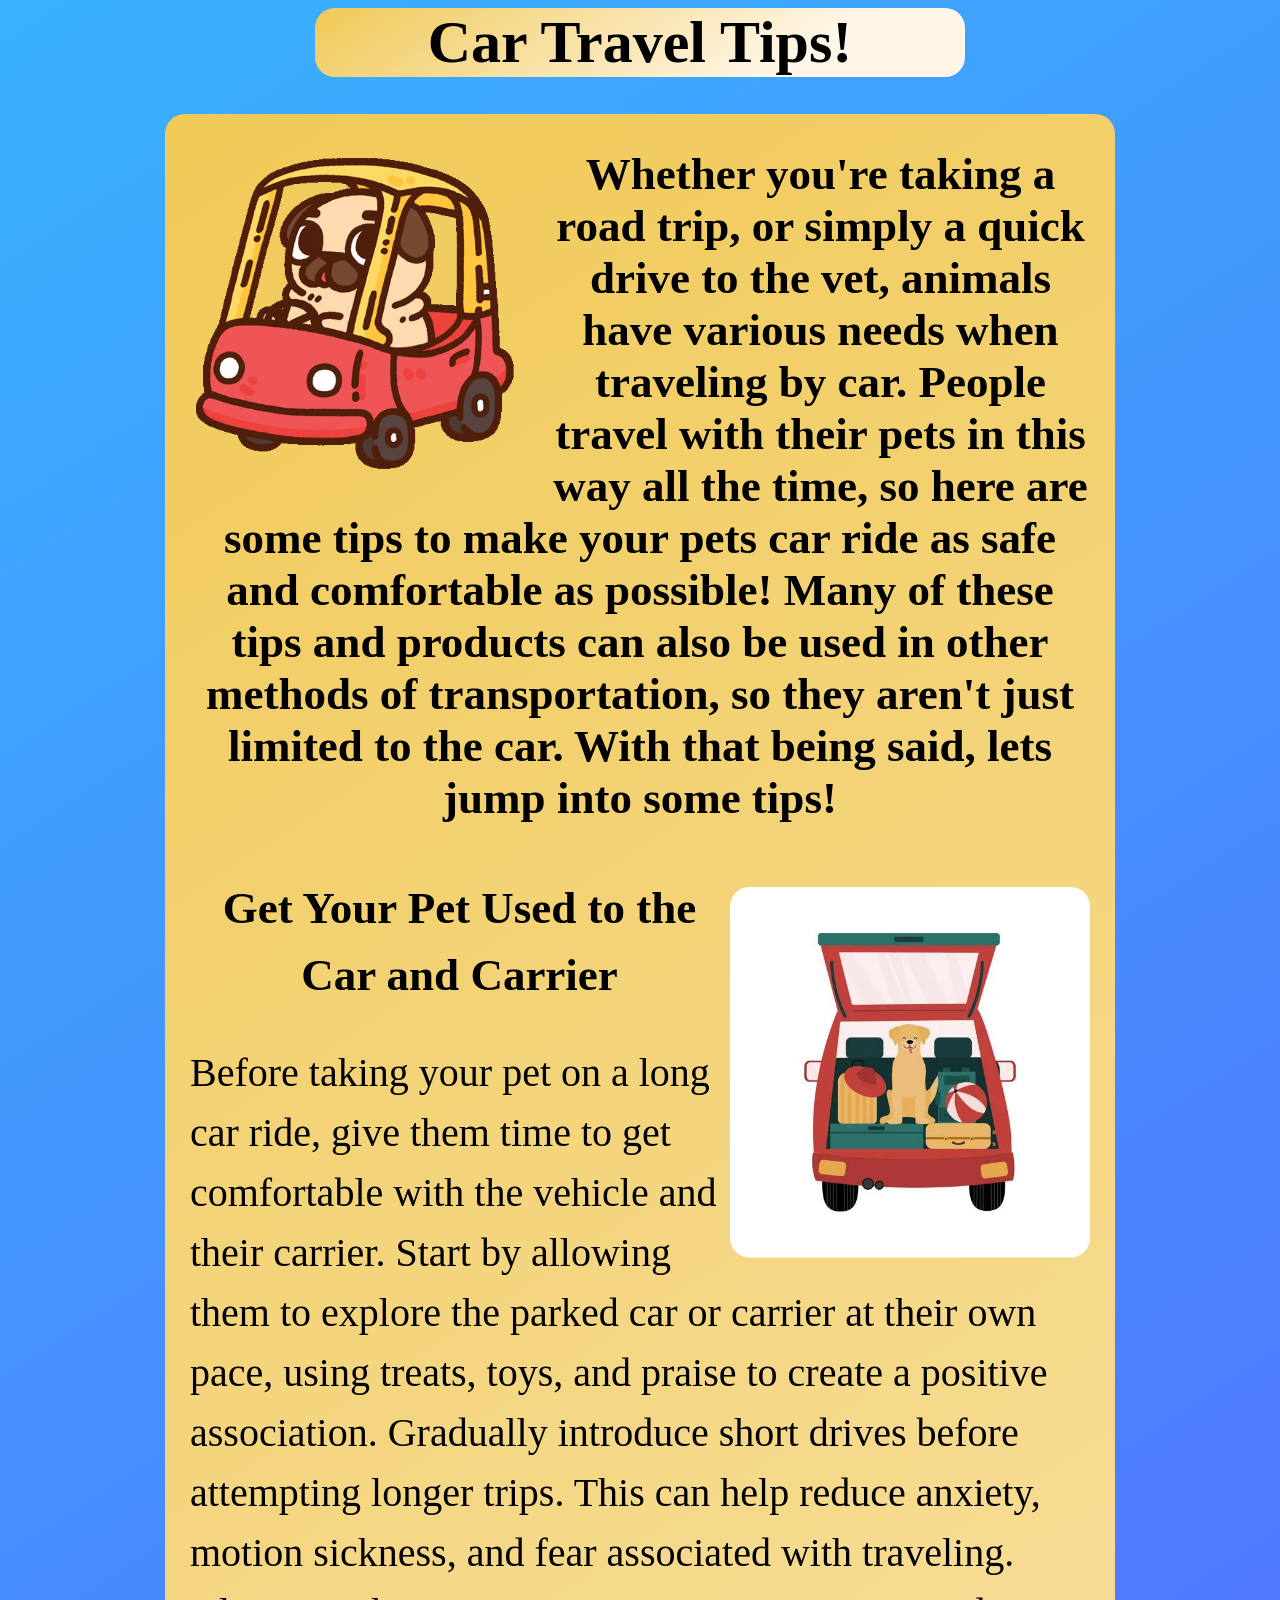
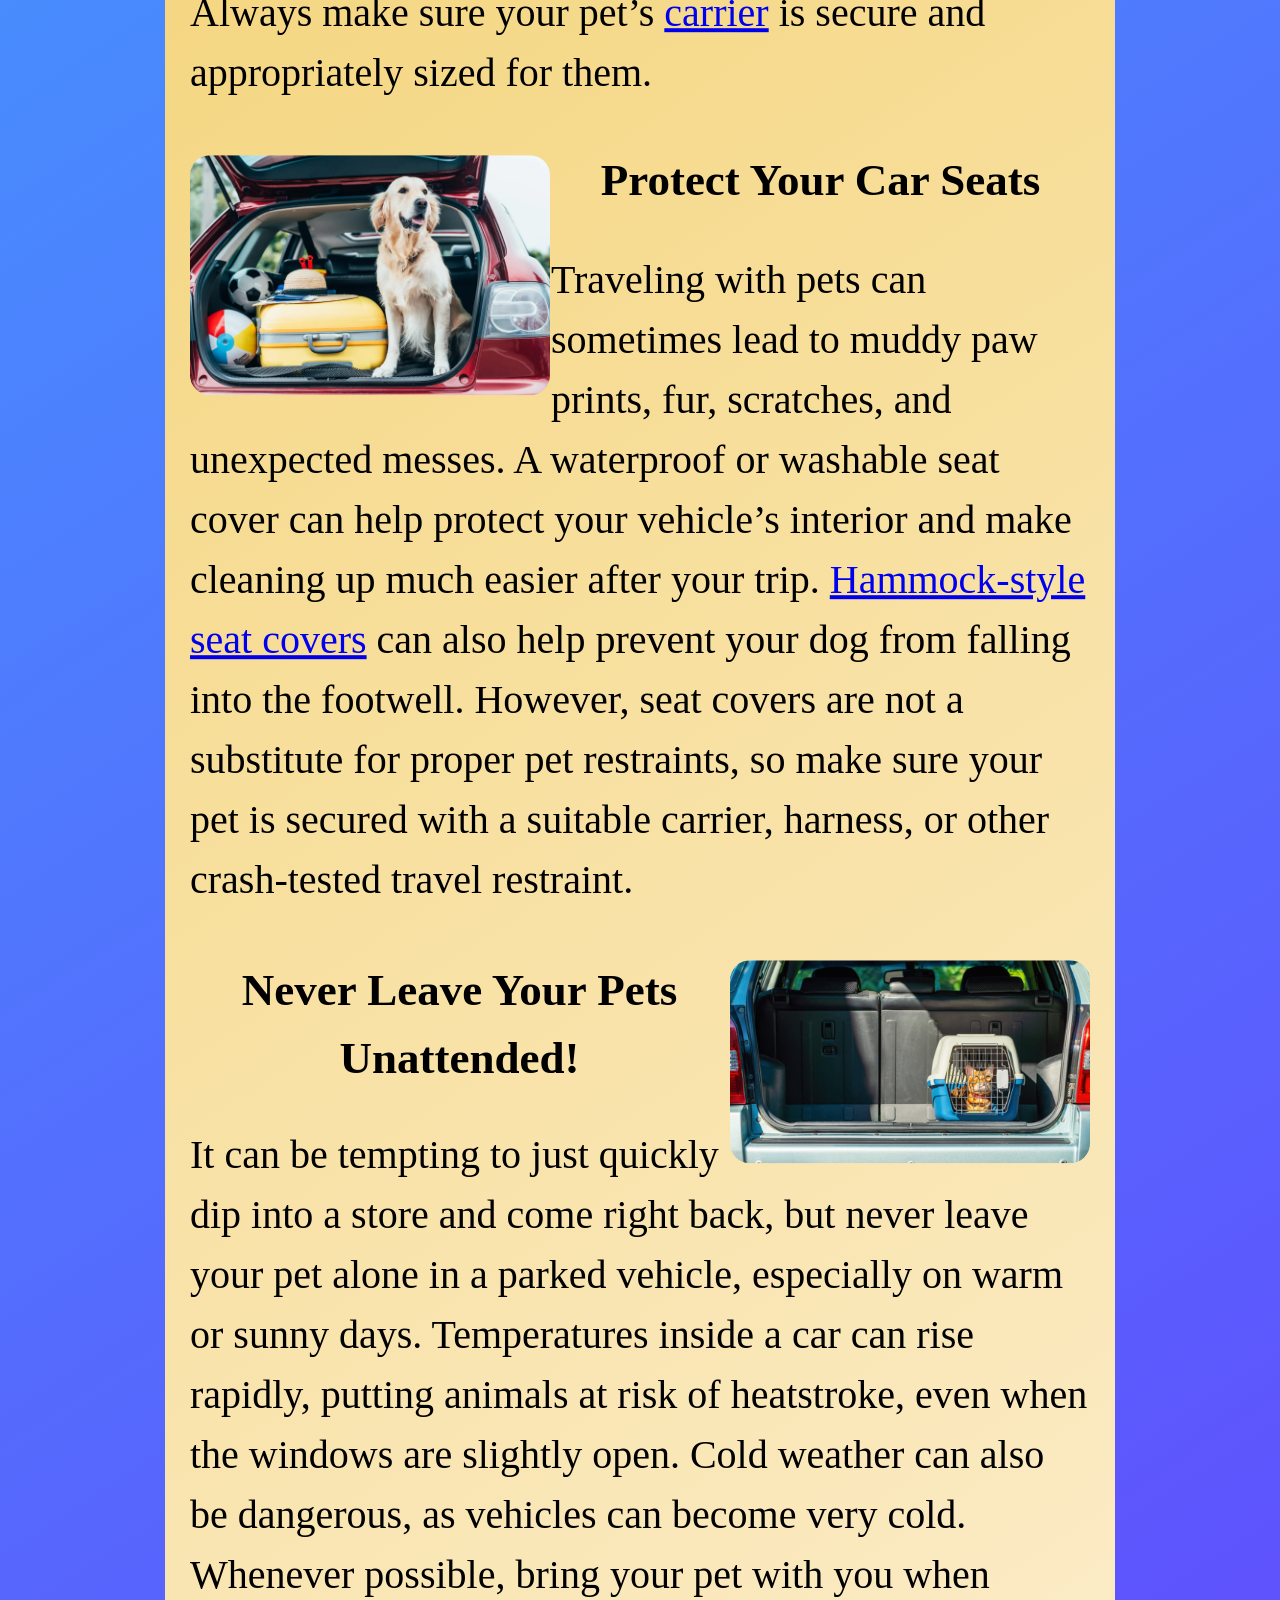
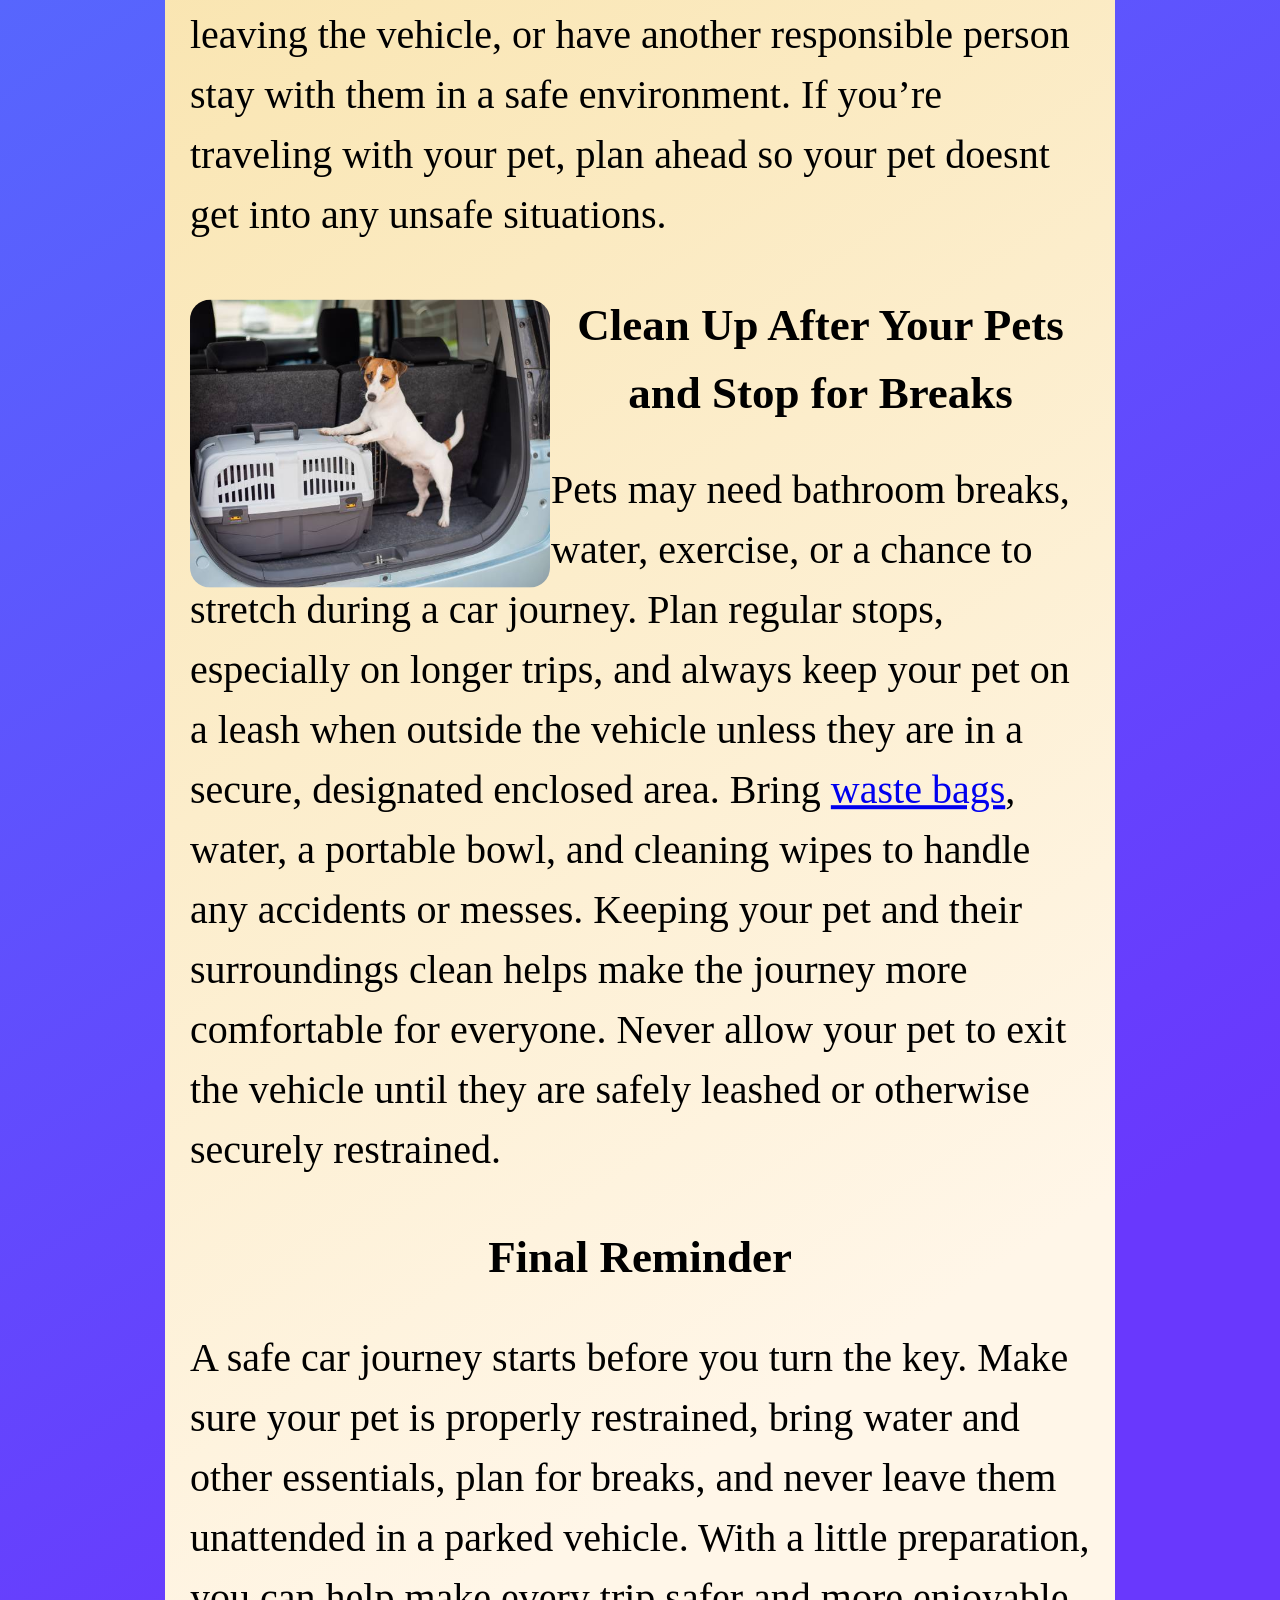
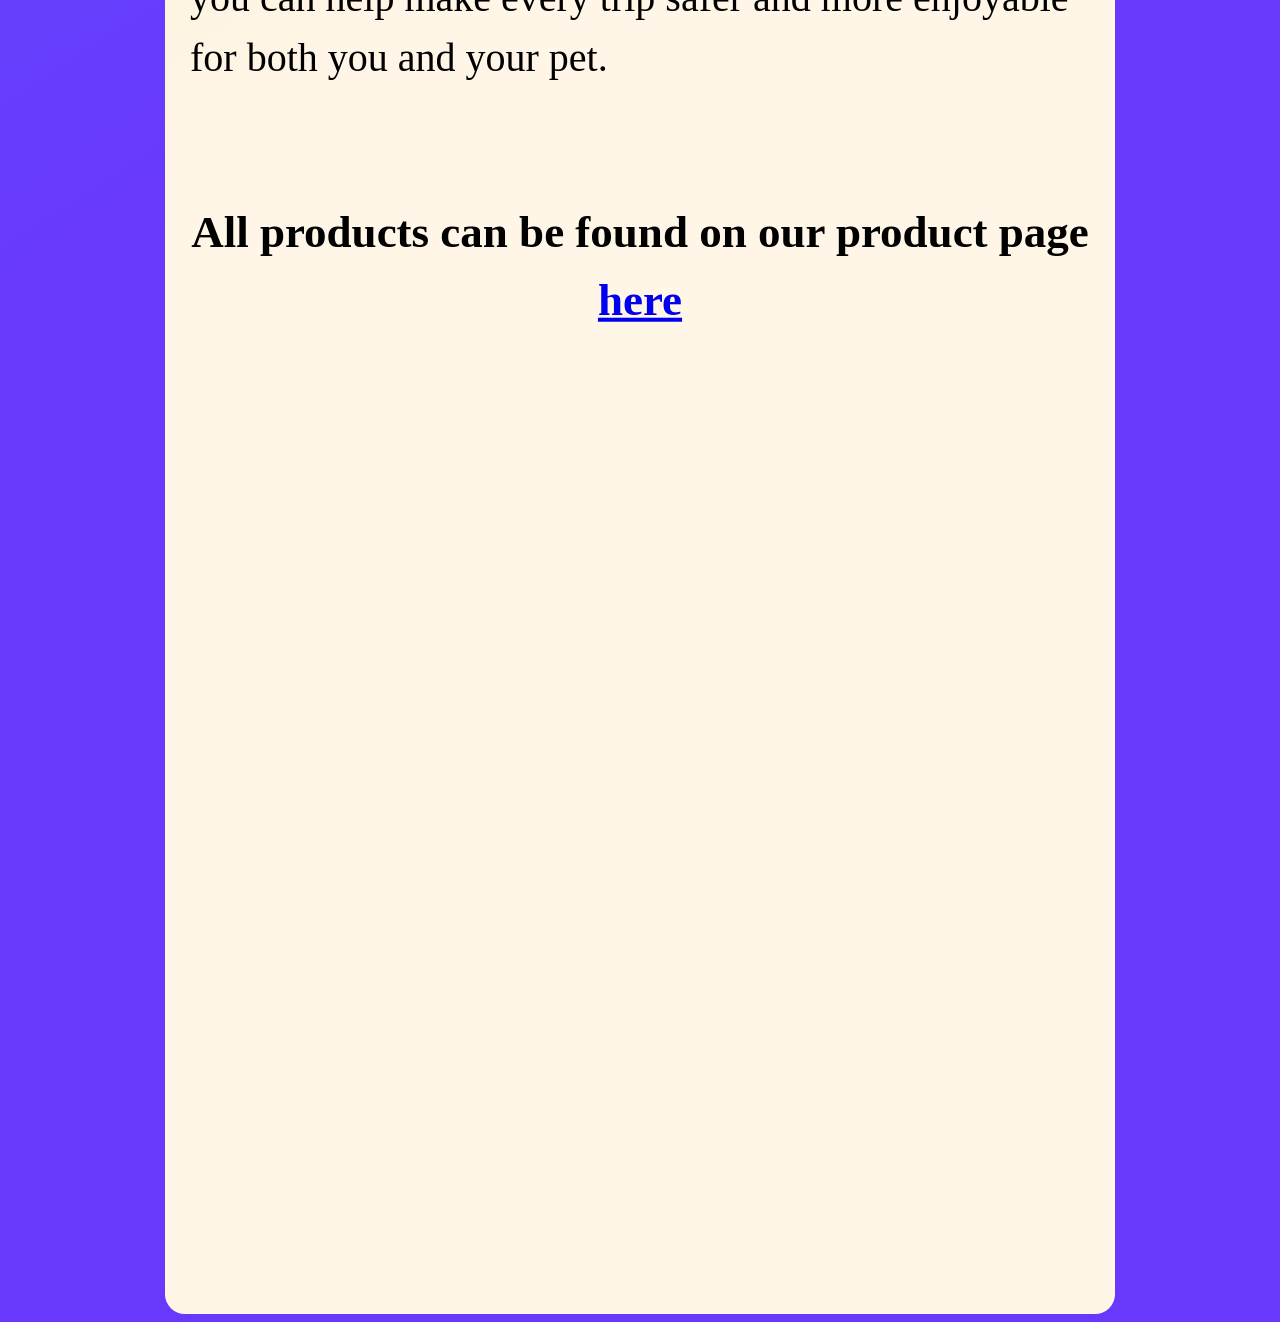
<file: pages/car.html>
<!DOCTYPE html>
<html lang="en">
<head>
  <meta charset="UTF-8">
  <title>Happy Tails Pet Travel Safety</title>
  <link rel="stylesheet" href="../css/car.css">
</head>
<body>

  <h1>Car Travel Tips!</h1>

  <div class="partial-bg-gradient">

  <div class="description">
    <img src="../images/car1.gif" class="imagecar" alt="Car Travel">
    <h2>Whether you're taking a road trip, or simply a quick drive to the vet, 
      animals have various needs when traveling by car. People travel with their 
      pets in this way all the time, so here are some tips to make your pets car 
      ride as safe and comfortable as possible! Many of these tips and products 
      can also be used in other methods of transportation, so they aren't just 
      limited to the car. With that being said, lets jump into some tips! </h2>
    <div class="maintext">
      <img src="../images/car2.jpg" class="imagecarmain" alt="Car Travel">
      <h2>Get Your Pet Used to the Car and Carrier</h2>
      <p>Before taking your pet on a long car ride, give them time to get comfortable
         with the vehicle and their carrier. Start by allowing them to explore the parked 
         car or carrier at their own pace, using treats, toys, and praise to create a positive 
         association. Gradually introduce short drives before attempting longer trips. This can help 
         reduce anxiety, motion sickness, and fear associated with traveling. Always make sure your pet’s 
         <span style="color: #4646ff;"><a href="products.html">carrier</a></span> is secure and appropriately sized for them.</p>
         <img src="../images/car3.png" class="imagecarmainleft" alt="Car Travel">
      <h2>Protect Your Car Seats</h2>
      <p>Traveling with pets can sometimes lead to muddy paw prints, fur, scratches, and unexpected 
        messes. A waterproof or washable seat cover can help protect your vehicle’s interior and make 
        cleaning up much easier after your trip. <span style="color: #4646ff;"><a href="products.html">Hammock-style seat covers</a></span> can also help prevent your dog 
        from falling into the footwell. However, seat covers are not a substitute for proper pet restraints, 
        so make sure your pet is secured with a suitable carrier, harness, or other crash-tested travel 
        restraint.</p>
        <img src="../images/car4.jpg" class="imagecarmain" alt="Car Travel">
      <h2>Never Leave Your Pets Unattended!</h2>
      <p>It can be tempting to just quickly dip into a store and come right back, but never leave your pet alone in a parked vehicle, especially on warm or sunny days. 
        Temperatures inside a car can rise rapidly, putting animals at risk of heatstroke, 
        even when the windows are slightly open. Cold weather can also be dangerous, as vehicles can 
        become very cold. Whenever possible, bring your pet with you when leaving the vehicle, or have 
        another responsible person stay with them in a safe environment. If you’re traveling with your 
        pet, plan ahead so your pet doesnt get into any unsafe situations.</p>
        <img src="../images/car6.jpg" class="imagecarmainleft" alt="Car Travel">
      <h2>Clean Up After Your Pets and Stop for Breaks</h2>
      <p>Pets may need bathroom breaks, water, exercise, or a chance to stretch during a 
        car journey. Plan regular stops, especially on longer trips, and always keep your 
        pet on a leash when outside the vehicle unless they are in a secure, designated enclosed area. 
        Bring <span style="color: #4646ff;"><a href="products.html">waste bags</a></span>, water, a portable bowl, and cleaning wipes to handle any accidents or messes. 
        Keeping your pet and their surroundings clean helps make the journey more comfortable for 
        everyone. Never allow your pet to exit the vehicle until they are safely leashed or otherwise 
        securely restrained.</p>
         <h2>Final Reminder</h2>
        <p>A safe car journey starts before you turn the key. Make sure your pet is properly restrained, 
          bring water and other essentials, plan for breaks, and never leave them unattended in a parked 
          vehicle. With a little preparation, you can help make every trip safer and more enjoyable for 
          both you and your pet.</p>
    </div>
  </div>
  <div class="bottomtext">
      <h2>All products can be found on our product page <span style="color: #2844d1;"><a href="products.html">here</a></span></h2>
    </div>
  </div>
</body>
</html>
</file>
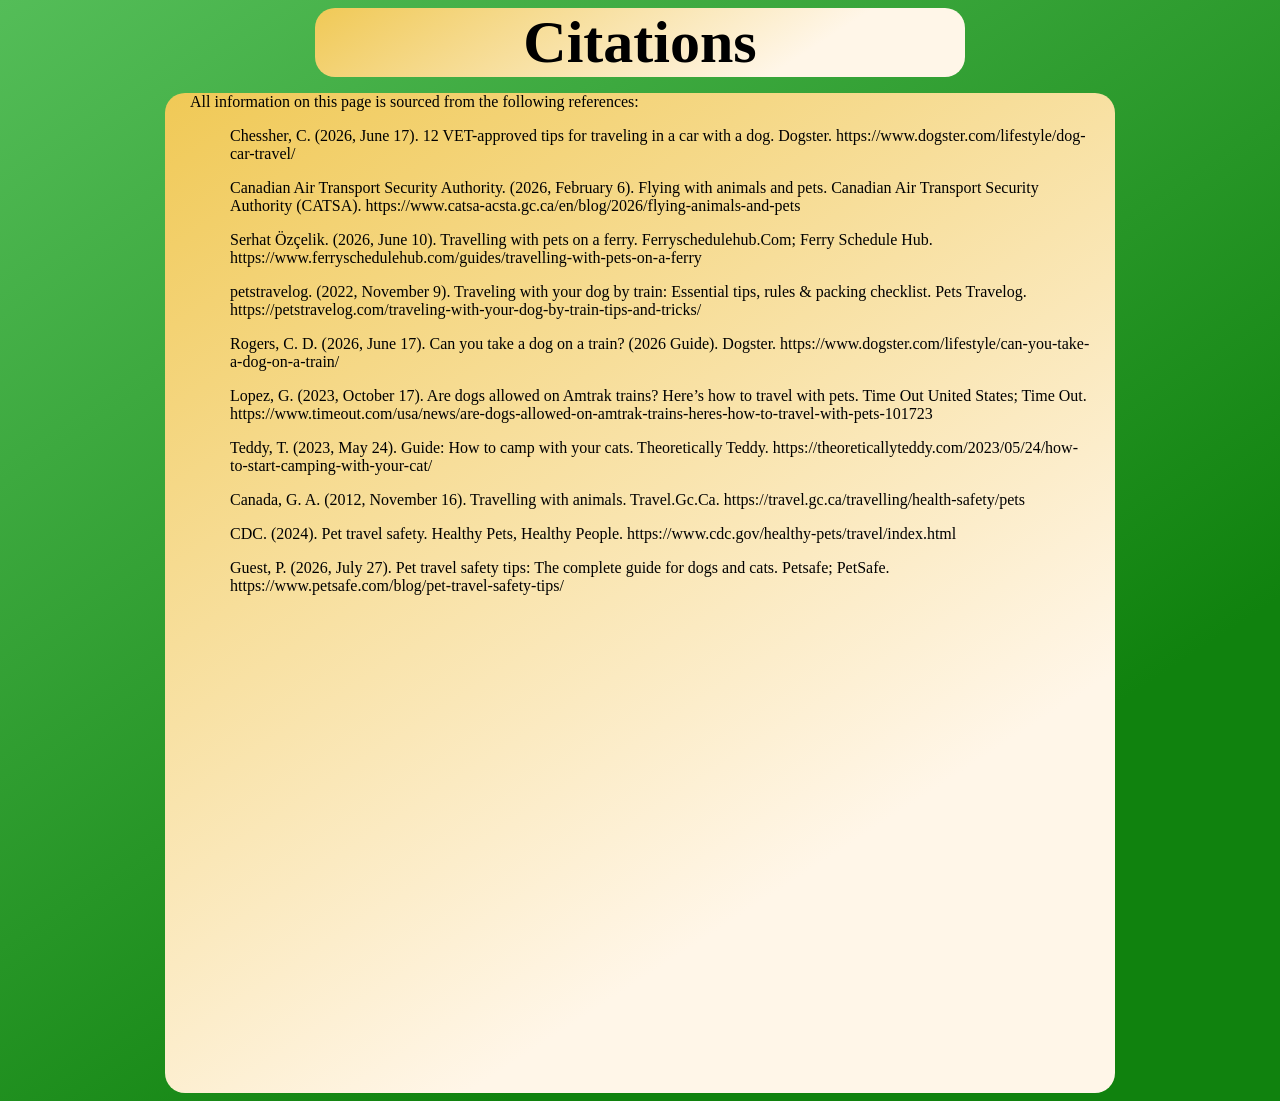
<file: pages/citations.html>
<!DOCTYPE html>
<html lang="en">
<head>
  <meta charset="UTF-8">
  <title>Happy Tails Pet Travel Safety</title>
  <link rel="stylesheet" href="../css/citations.css">
</head>
<body>

  <h1>Citations</h1>

  <div class="partial-bg-gradient">

  <div class="description">
    <p>All information on this page is sourced from the following references:</p>
    <ul>Chessher, C. (2026, June 17). 12 VET-approved tips for traveling in a car with a dog. Dogster. https://www.dogster.com/lifestyle/dog-car-travel/</ul>
    <ul>Canadian Air Transport Security Authority. (2026, February 6). Flying with animals and pets. Canadian Air Transport Security Authority (CATSA). https://www.catsa-acsta.gc.ca/en/blog/2026/flying-animals-and-pets</ul>
    <ul>Serhat Özçelik. (2026, June 10). Travelling with pets on a ferry. Ferryschedulehub.Com; Ferry Schedule Hub. https://www.ferryschedulehub.com/guides/travelling-with-pets-on-a-ferry</ul>
    <ul>petstravelog. (2022, November 9). Traveling with your dog by train: Essential tips, rules & packing checklist. Pets Travelog. https://petstravelog.com/traveling-with-your-dog-by-train-tips-and-tricks/</ul>
    <ul>Rogers, C. D. (2026, June 17). Can you take a dog on a train? (2026 Guide). Dogster. https://www.dogster.com/lifestyle/can-you-take-a-dog-on-a-train/</ul>
    <ul>Lopez, G. (2023, October 17). Are dogs allowed on Amtrak trains? Here’s how to travel with pets. Time Out United States; Time Out. https://www.timeout.com/usa/news/are-dogs-allowed-on-amtrak-trains-heres-how-to-travel-with-pets-101723</ul>
    <ul>Teddy, T. (2023, May 24). Guide: How to camp with your cats. Theoretically Teddy. https://theoreticallyteddy.com/2023/05/24/how-to-start-camping-with-your-cat/</ul>
    <ul>Canada, G. A. (2012, November 16). Travelling with animals. Travel.Gc.Ca. https://travel.gc.ca/travelling/health-safety/pets</ul>
    <ul>CDC. (2024). Pet travel safety. Healthy Pets, Healthy People. https://www.cdc.gov/healthy-pets/travel/index.html</ul>
    <ul>Guest, P. (2026, July 27). Pet travel safety tips: The complete guide for dogs and cats. Petsafe; PetSafe. https://www.petsafe.com/blog/pet-travel-safety-tips/</ul>
    </div>
</div>
</body>
</html>
</file>
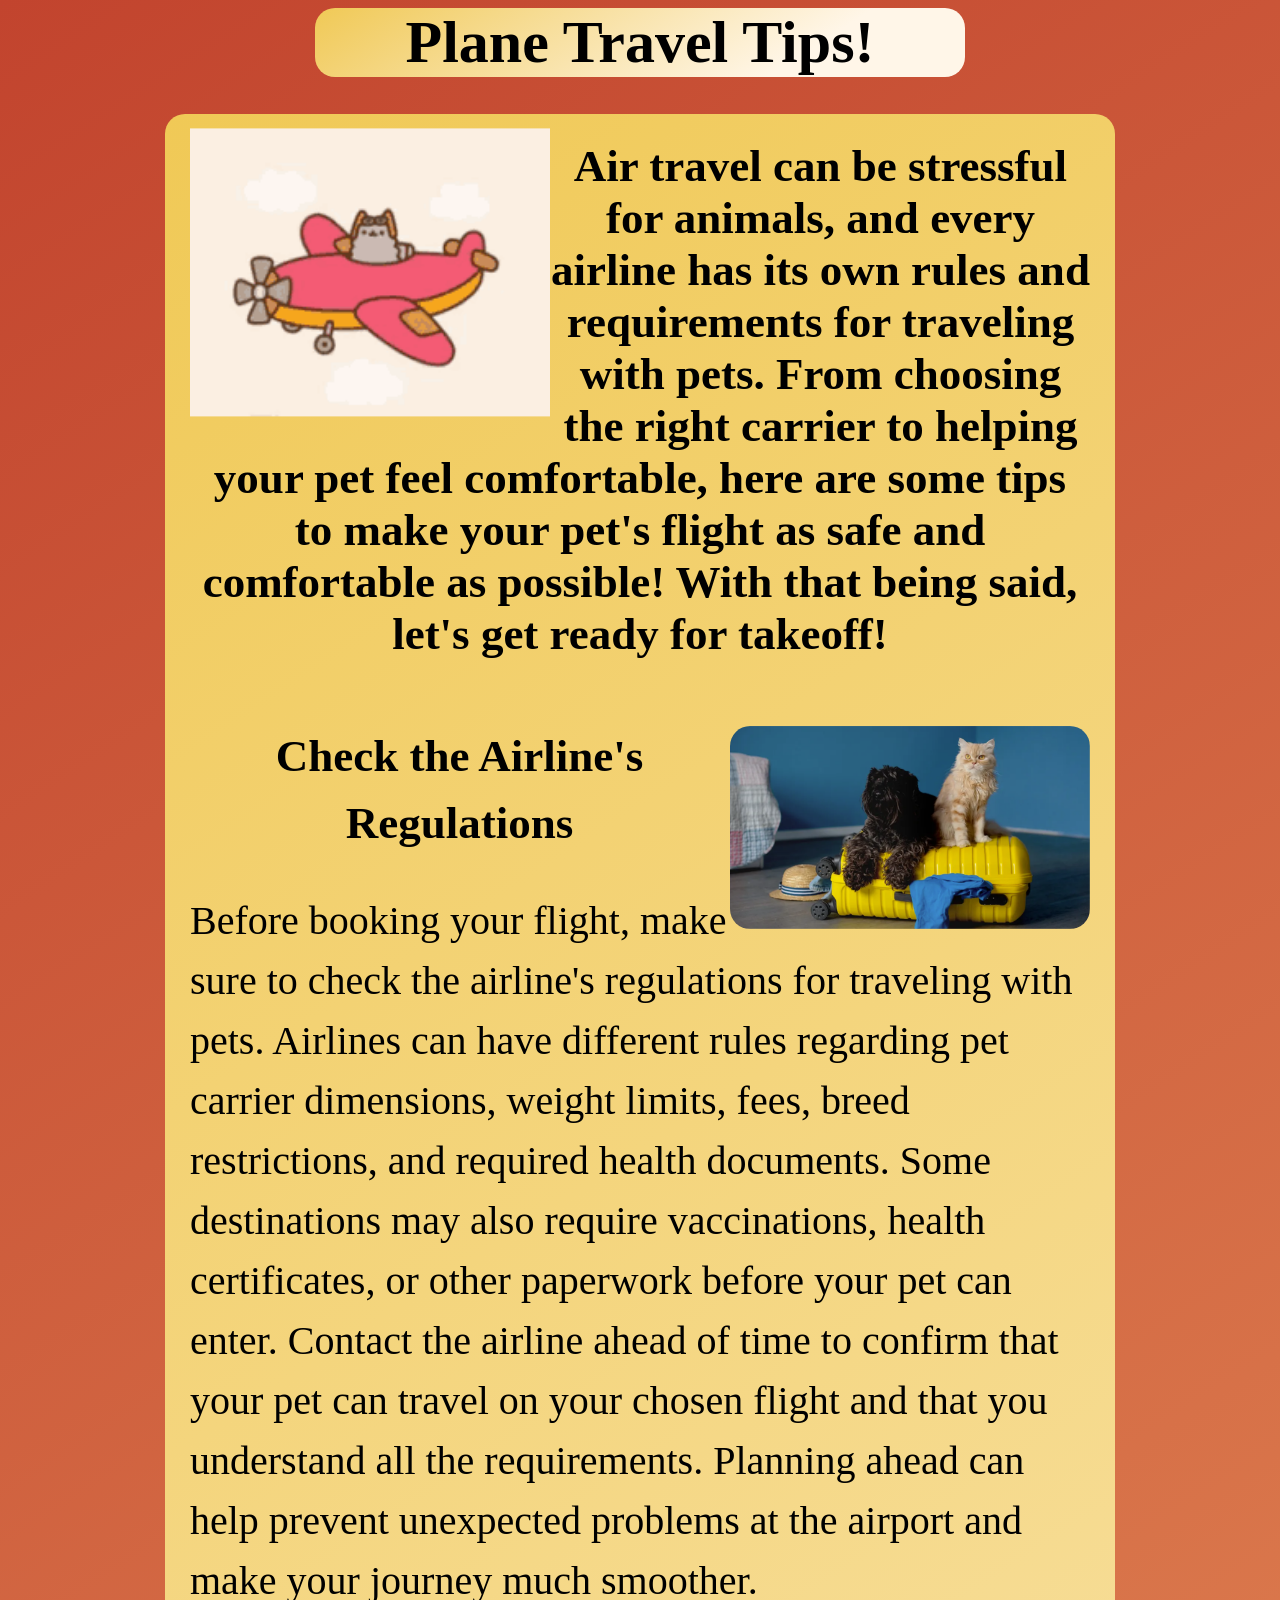
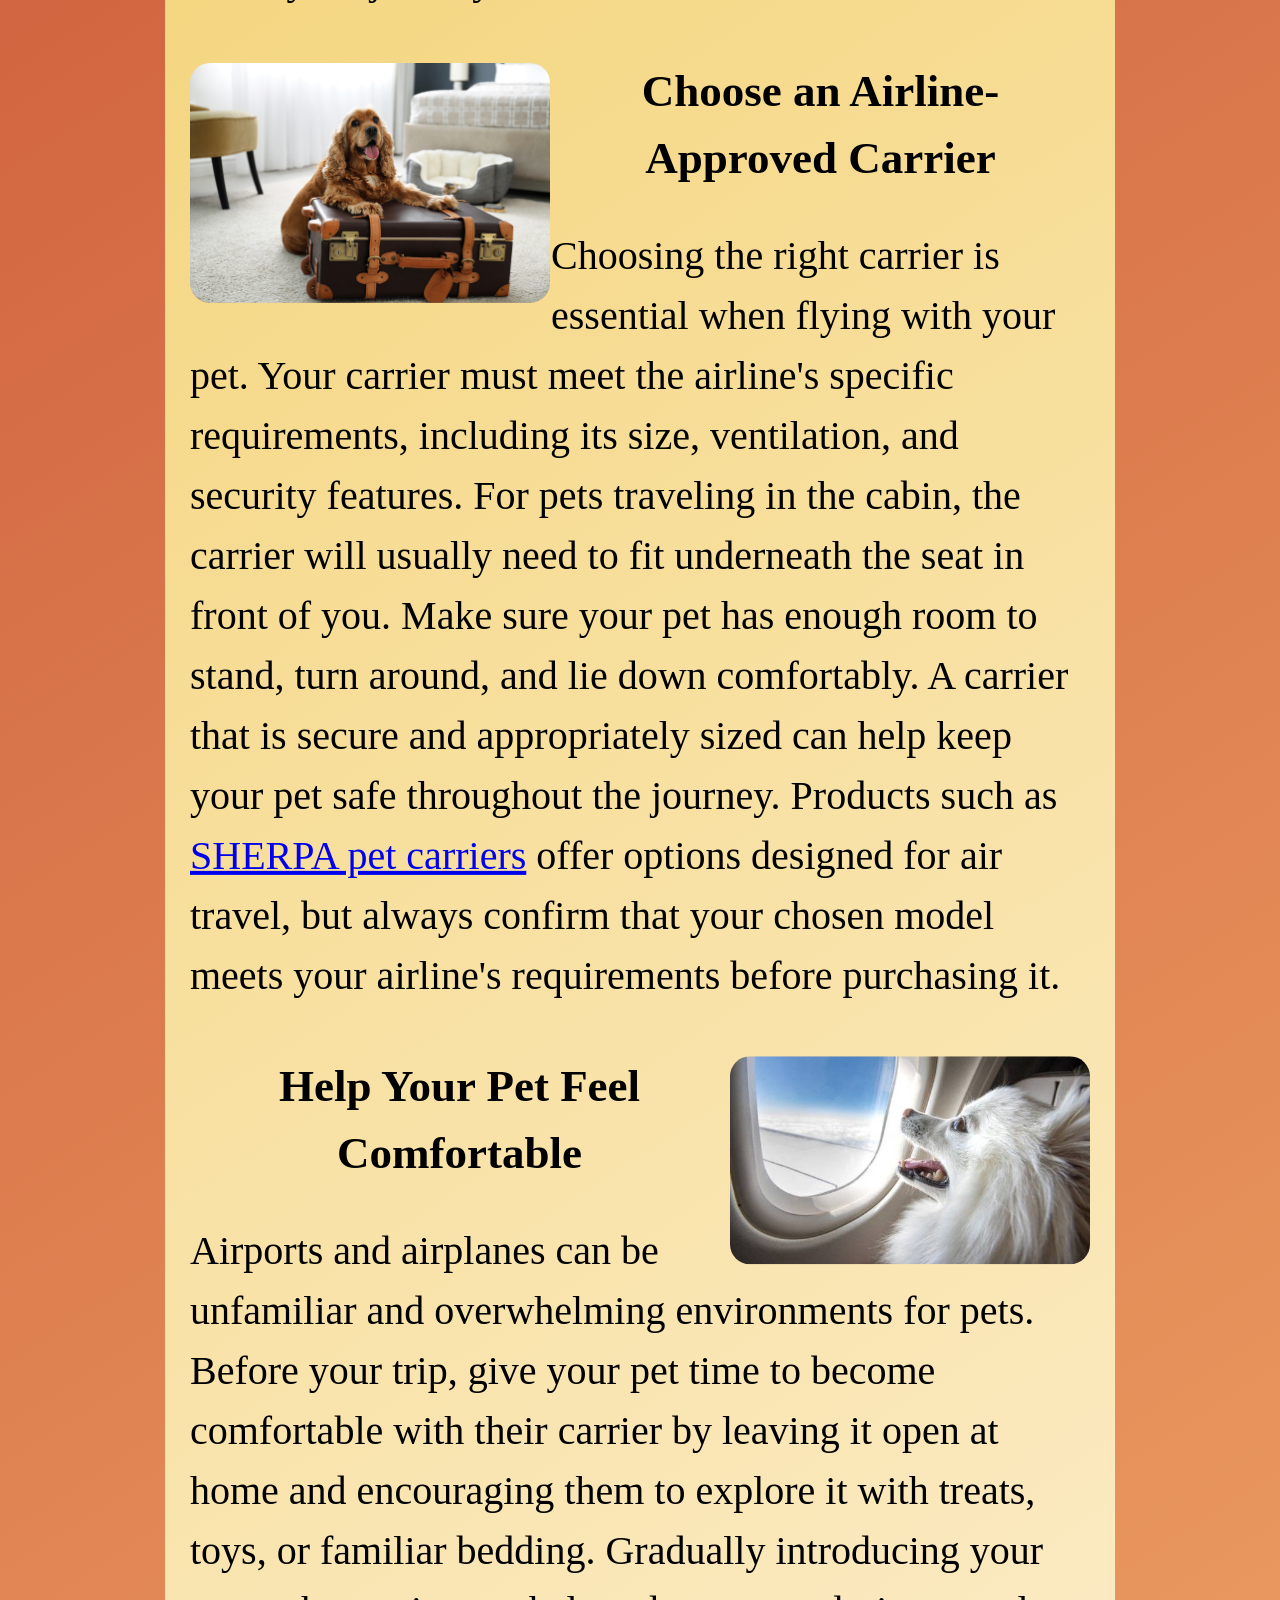
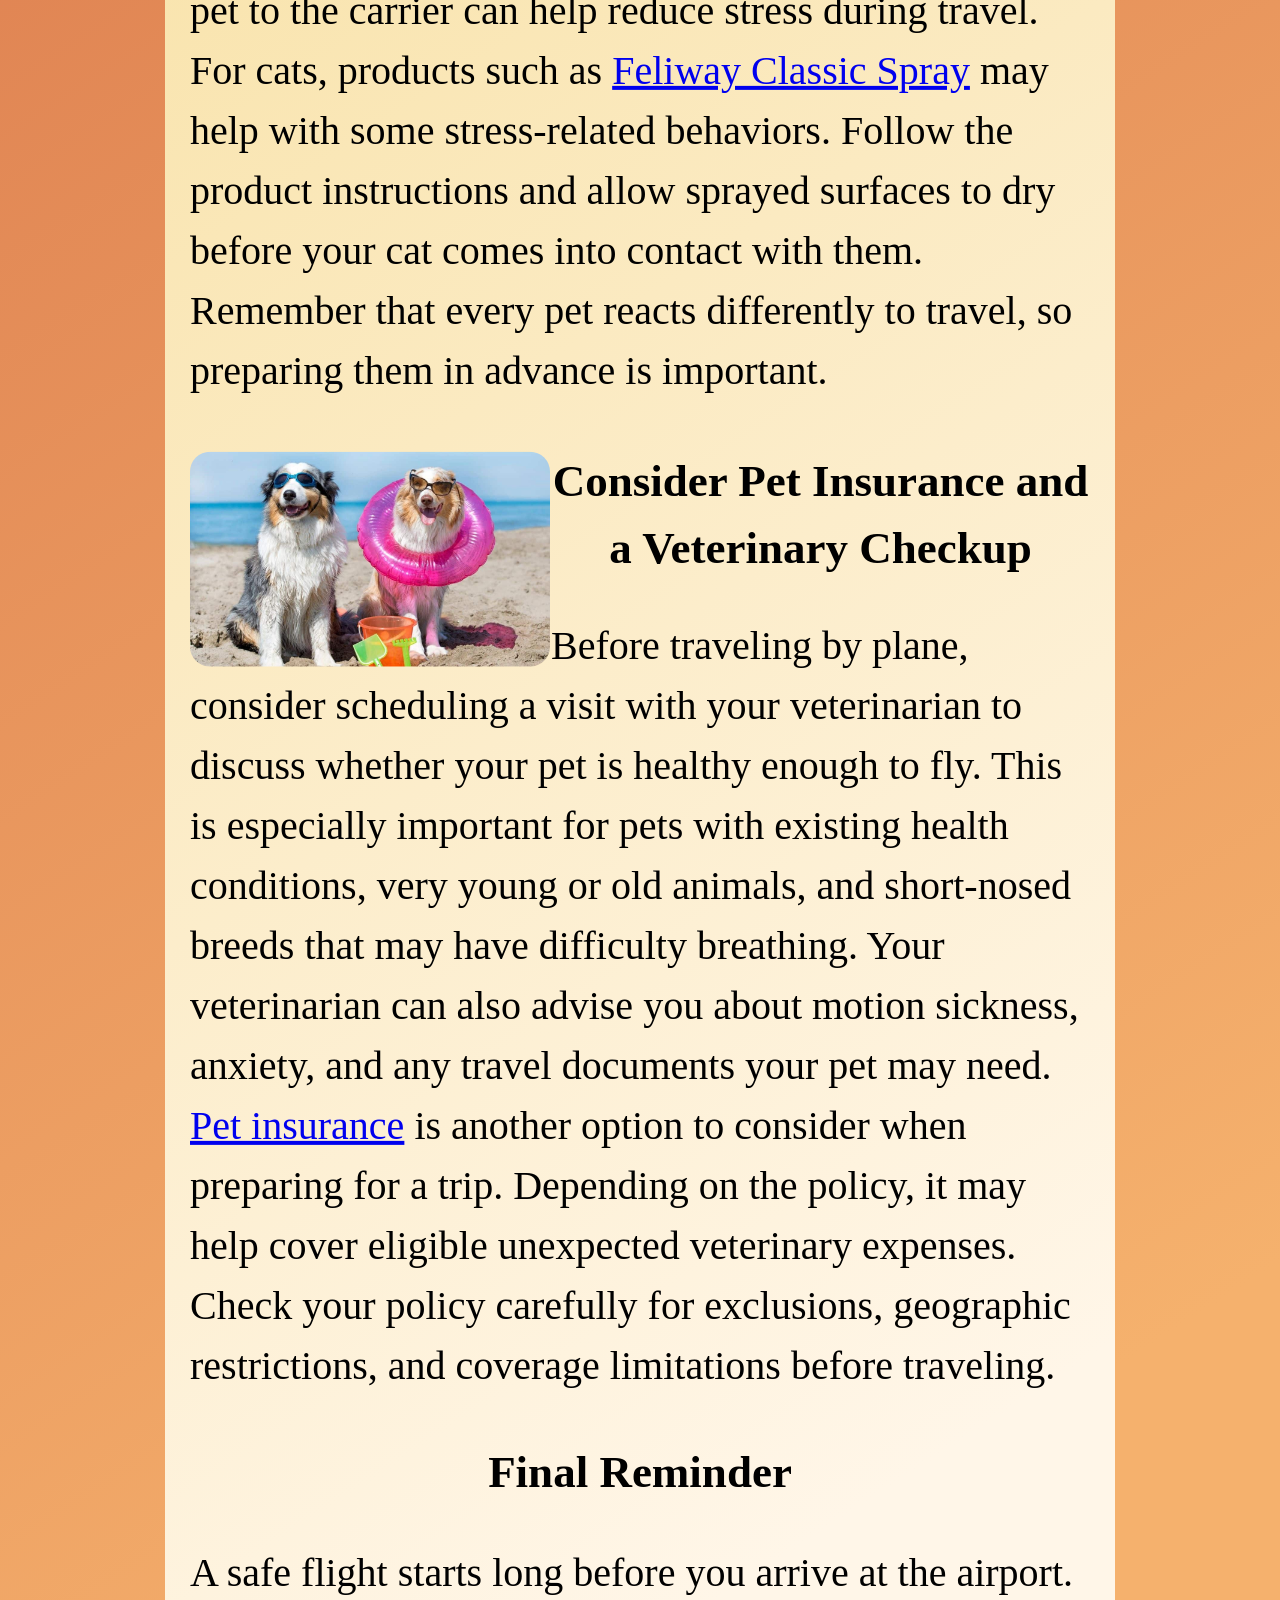
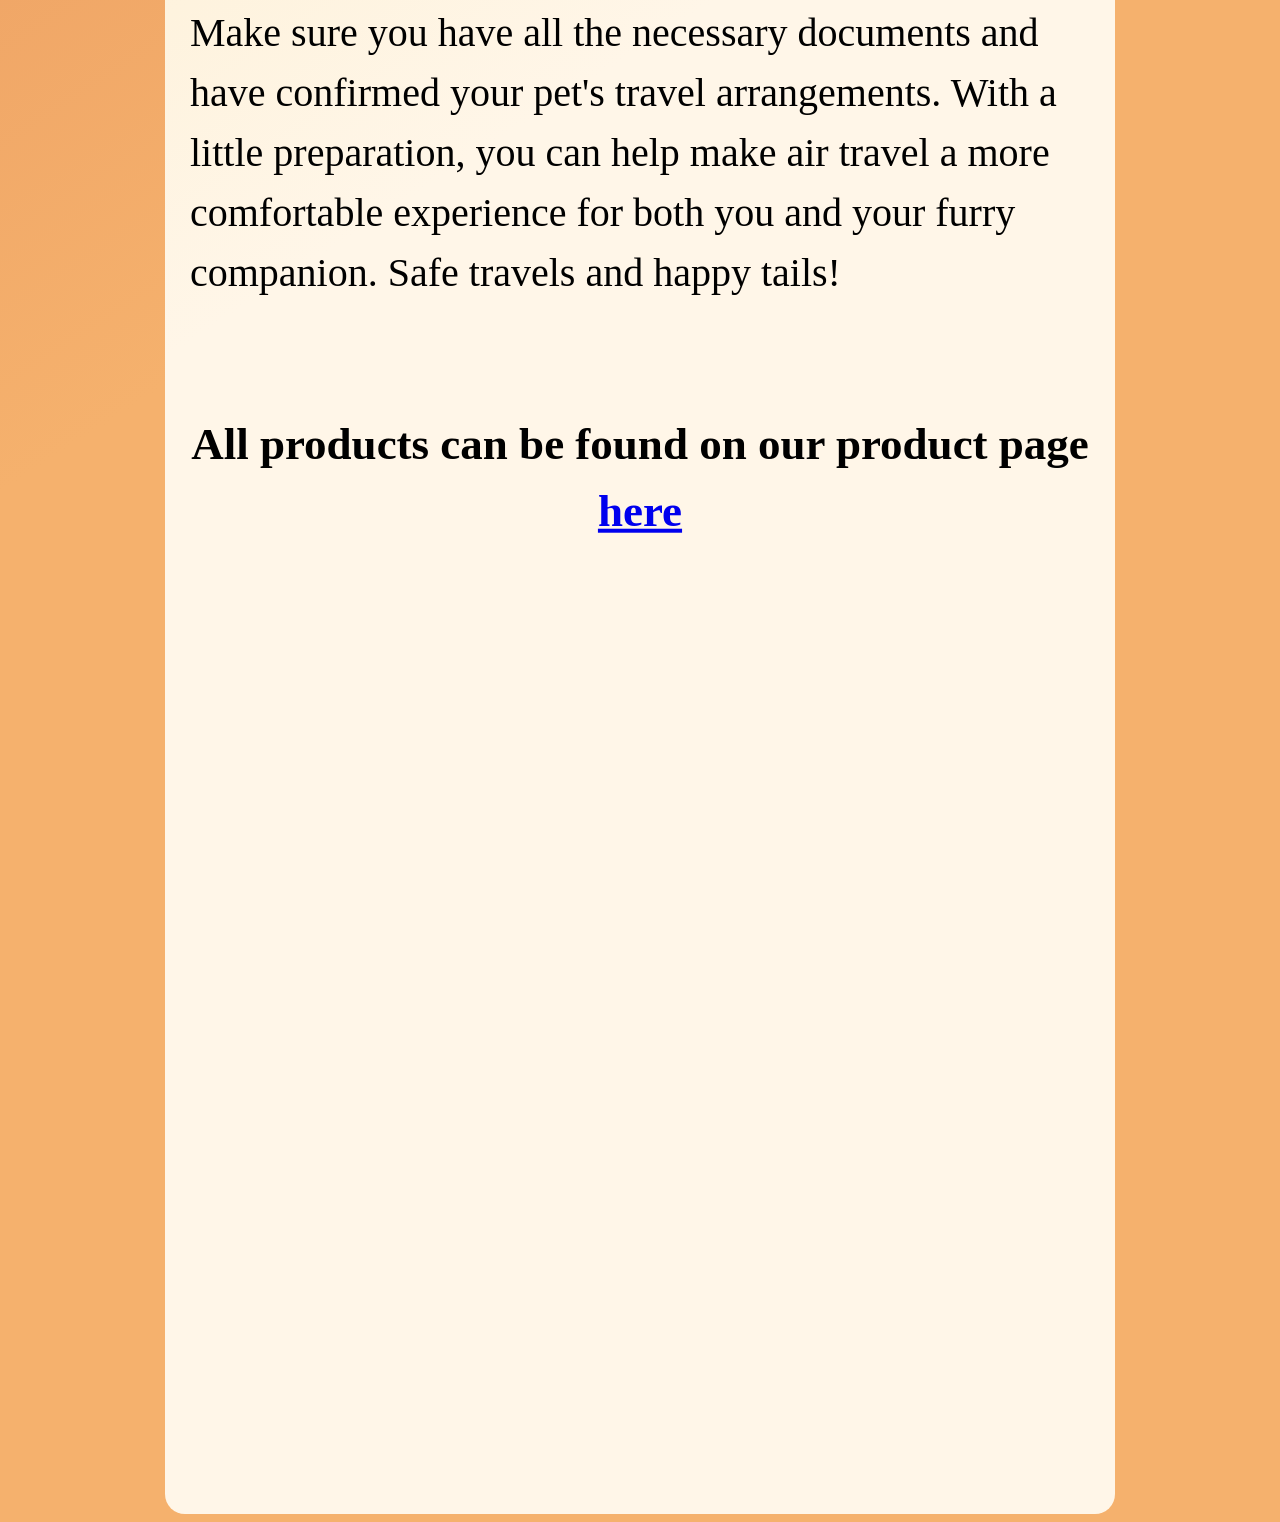
<file: pages/plane.html>
<!DOCTYPE html>
<html lang="en">
<head>
  <meta charset="UTF-8">
  <title>Happy Tails Pet Travel Safety</title>
  <link rel="stylesheet" href="../css/plane.css">
</head>
<body>

  <h1>Plane Travel Tips!</h1>

  <div class="partial-bg-gradient">

  <div class="description">
    <img src="../images/plane1.gif" class="imageplane" alt="Plane Travel">
    <h2>Air travel can be stressful for animals, and every airline has its
      own rules and requirements for traveling with pets. From choosing
      the right carrier to helping your pet feel comfortable, here are
      some tips to make your pet's flight as safe and comfortable as
      possible! With that being said, let's get ready for takeoff!</h2>
    <div class="maintext">
      <img src="../images/plane3.png" class="imageplanemain" alt="Pet Travel Carrier">
      <h2>Check the Airline's Regulations</h2>
      <p>Before booking your flight, make sure to check the airline's
        regulations for traveling with pets. Airlines can have different
        rules regarding pet carrier dimensions, weight limits, fees, breed
        restrictions, and required health documents. Some destinations
        may also require vaccinations, health certificates, or other
        paperwork before your pet can enter. Contact the airline ahead
        of time to confirm that your pet can travel on your chosen flight
        and that you understand all the requirements. Planning ahead can
        help prevent unexpected problems at the airport and make your
        journey much smoother.</p>

      <img src="../images/plane4.png" class="imageplanemainleft" alt="Airline Approved Pet Carrier">
      <h2>Choose an Airline-Approved Carrier</h2>
      <p>Choosing the right carrier is essential when flying with your
        pet. Your carrier must meet the airline's specific requirements,
        including its size, ventilation, and security features. For pets
        traveling in the cabin, the carrier will usually need to fit
        underneath the seat in front of you. Make sure your pet has enough
        room to stand, turn around, and lie down comfortably. A carrier
        that is secure and appropriately sized can help keep your pet
        safe throughout the journey. Products such as <span style="color: #4646ff;"><a href="products.html">SHERPA pet carriers</a></span>
        offer options designed for air travel, but always confirm that
        your chosen model meets your airline's requirements before
        purchasing it.</p>

      <img src="../images/plane6.jpg" class="imageplanemain" alt="Cat Resting Comfortably in a Pet Carrier">
      <h2>Help Your Pet Feel Comfortable</h2>
      <p>Airports and airplanes can be unfamiliar and overwhelming
        environments for pets. Before your trip, give your pet time to
        become comfortable with their carrier by leaving it open at home
        and encouraging them to explore it with treats, toys, or familiar
        bedding. Gradually introducing your pet to the carrier can help
        reduce stress during travel. For cats, products such as <span style="color: #4646ff;"><a href="products.html">Feliway
        Classic Spray</a></span> may help with some stress-related behaviors.
        Follow the product instructions and allow sprayed surfaces to
        dry before your cat comes into contact with them. Remember that
        every pet reacts differently to travel, so preparing them in
        advance is important.</p>

      <img src="../images/beach1.jpg" class="imageplanemainleft" alt="Veterinarian Examining a Dog">
      <h2>Consider Pet Insurance and a Veterinary Checkup</h2>
      <p>Before traveling by plane, consider scheduling a visit with your
        veterinarian to discuss whether your pet is healthy enough to fly.
        This is especially important for pets with existing health
        conditions, very young or old animals, and short-nosed breeds that
        may have difficulty breathing. Your veterinarian can also advise
        you about motion sickness, anxiety, and any travel documents
        your pet may need. <span style="color: #4646ff;"><a href="products.html">Pet insurance</a></span> is another option to consider
        when preparing for a trip. Depending on the policy, it may help
        cover eligible unexpected veterinary expenses. Check your policy
        carefully for exclusions, geographic restrictions, and coverage
        limitations before traveling.</p>

        <h2>Final Reminder</h2>
        <p>A safe flight starts long before you arrive at the airport. Make sure you have
          all the necessary documents and have confirmed your pet's
          travel arrangements. With a little preparation, you can help
          make air travel a more comfortable experience for both you
          and your furry companion. Safe travels and happy tails!</p>
    </div>
  </div>
  <div class="bottomtext">
      <h2>All products can be found on our product page <span style="color: #2844d1;"><a href="products.html">here</a></span></h2>
    </div>
  </div>
</body>
</html>
</file>
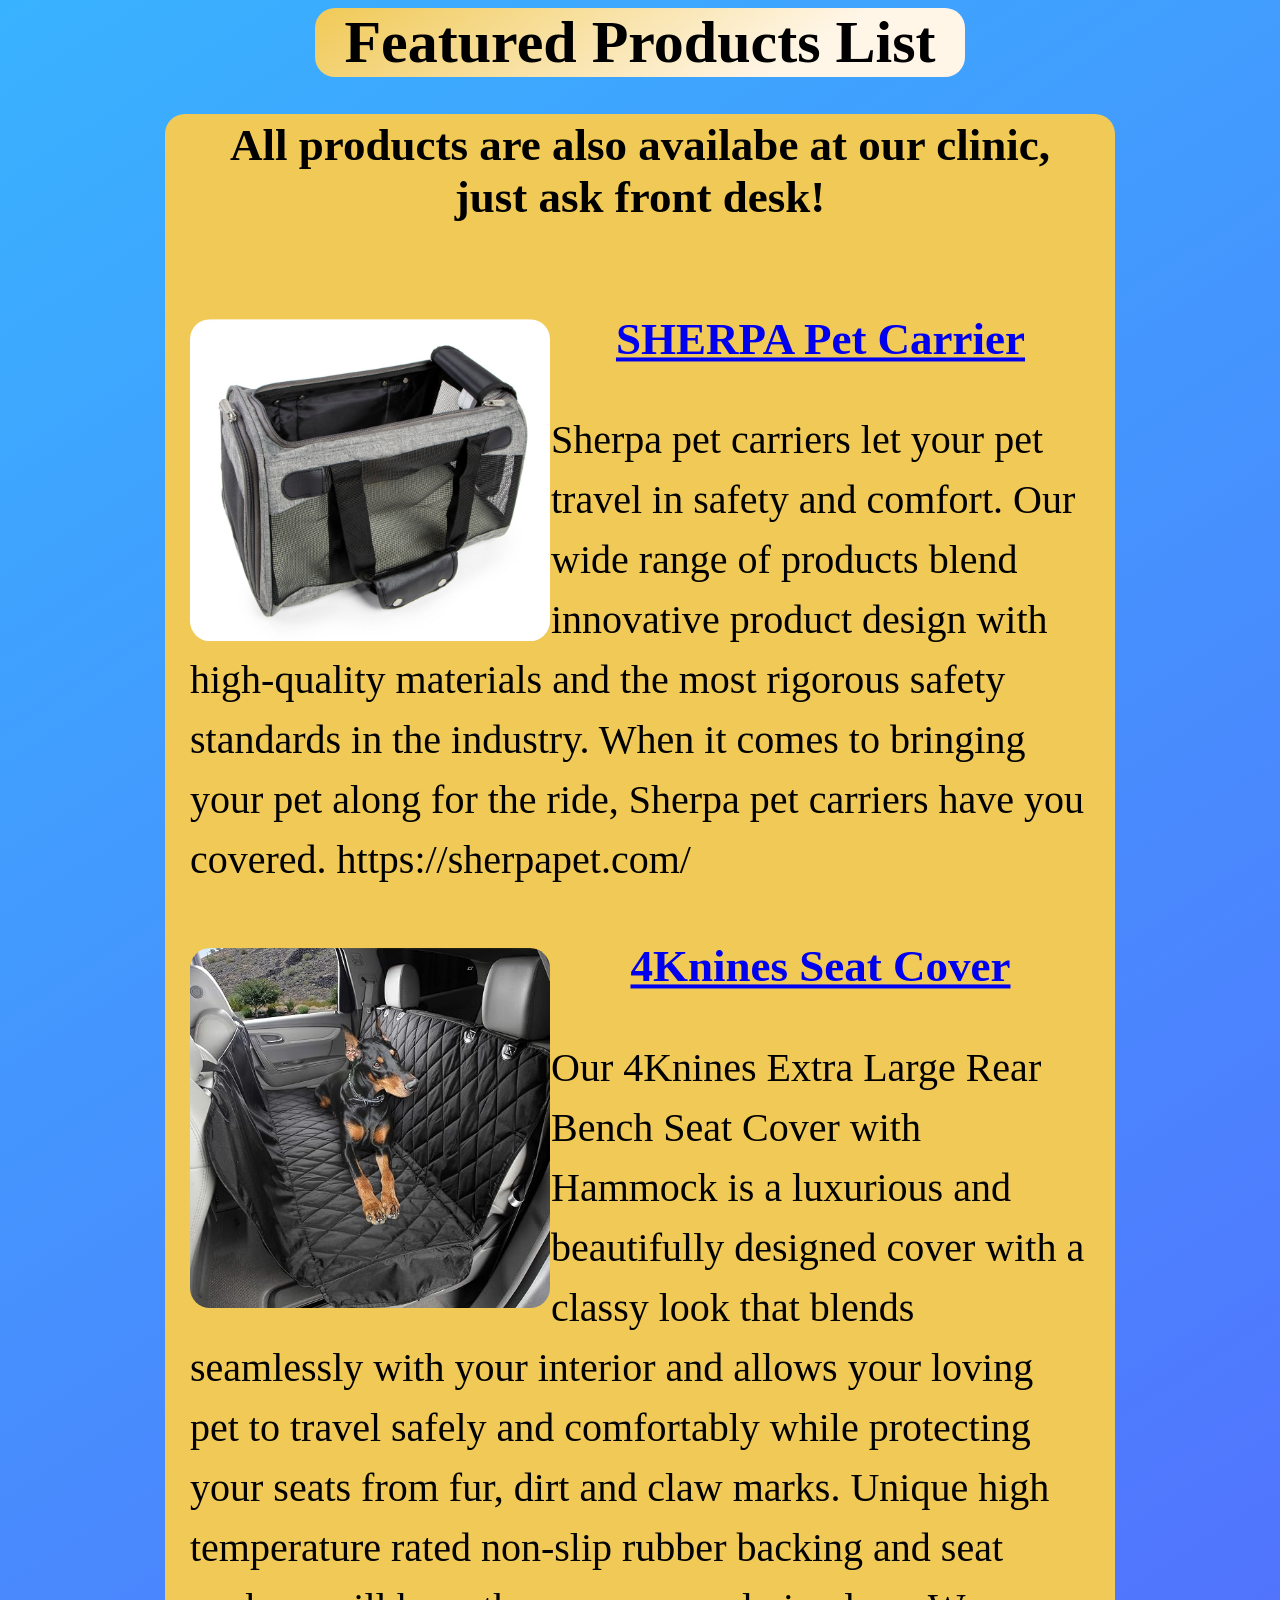
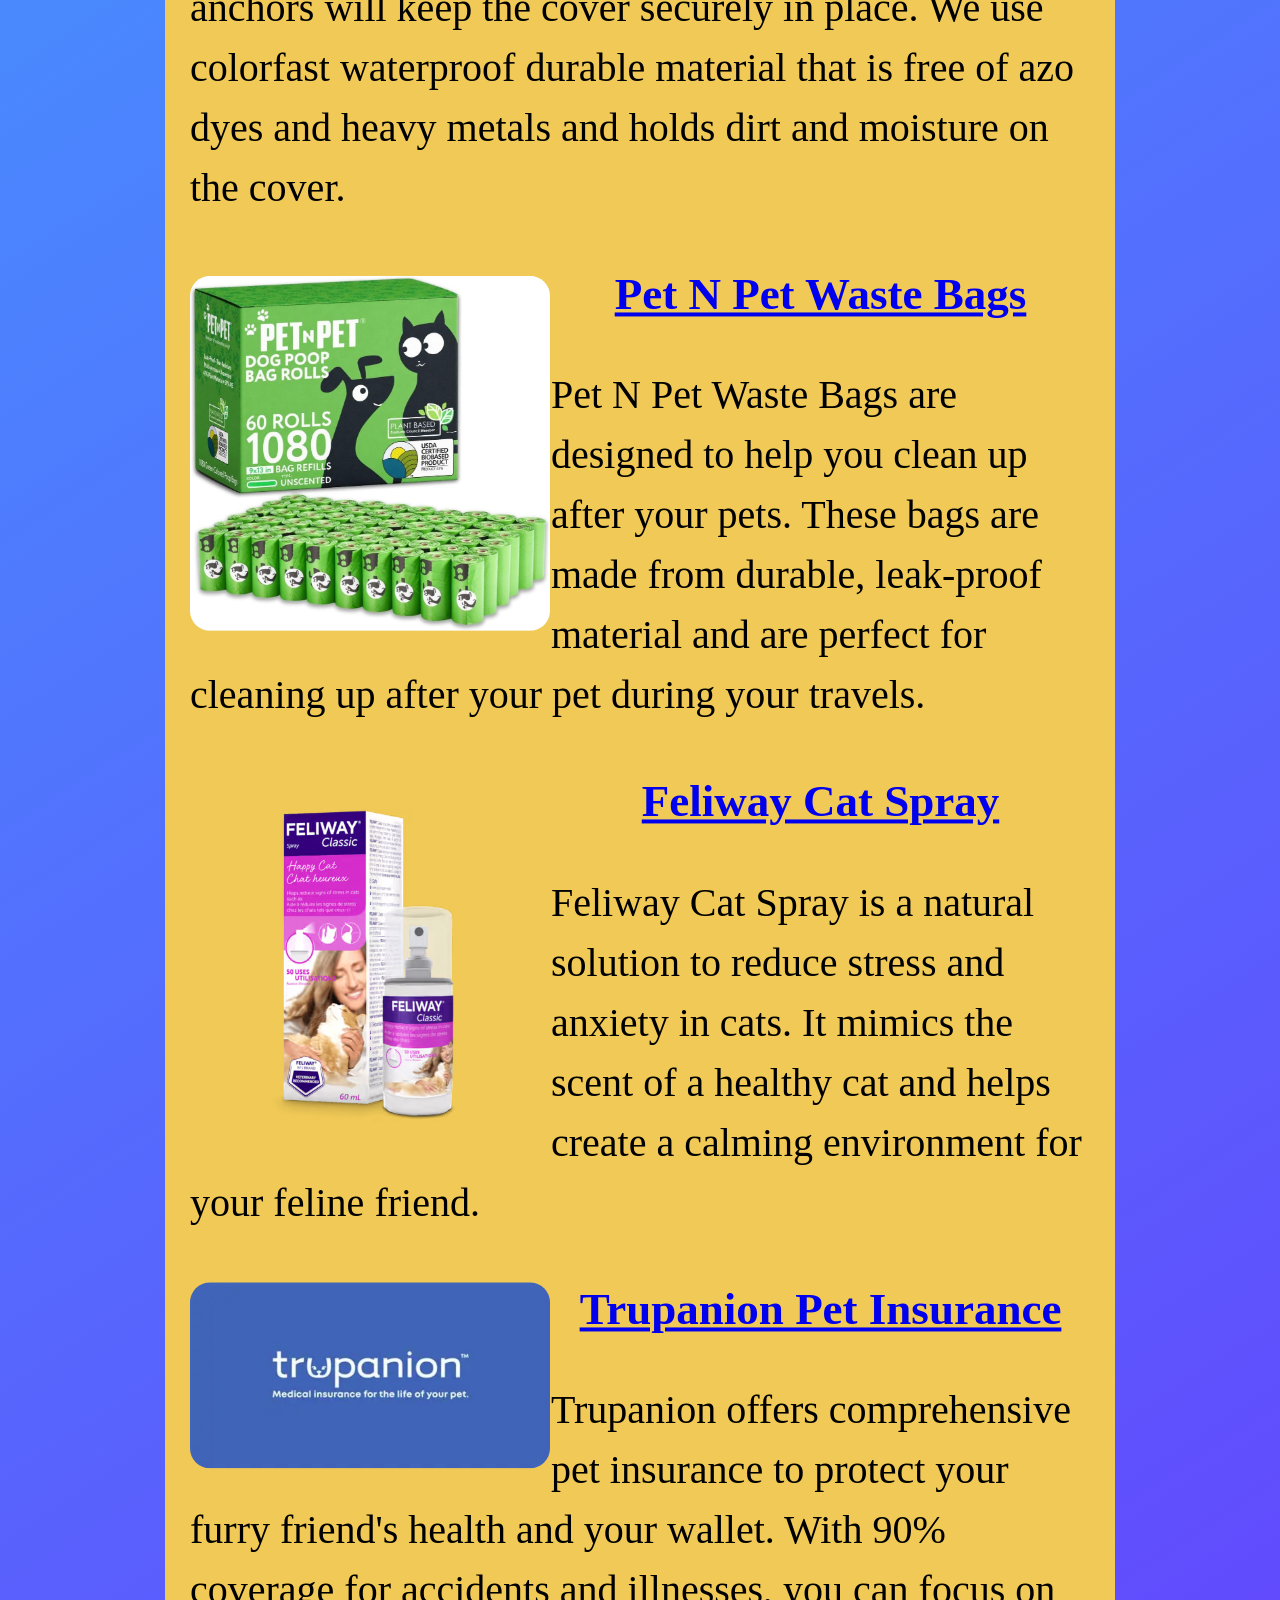
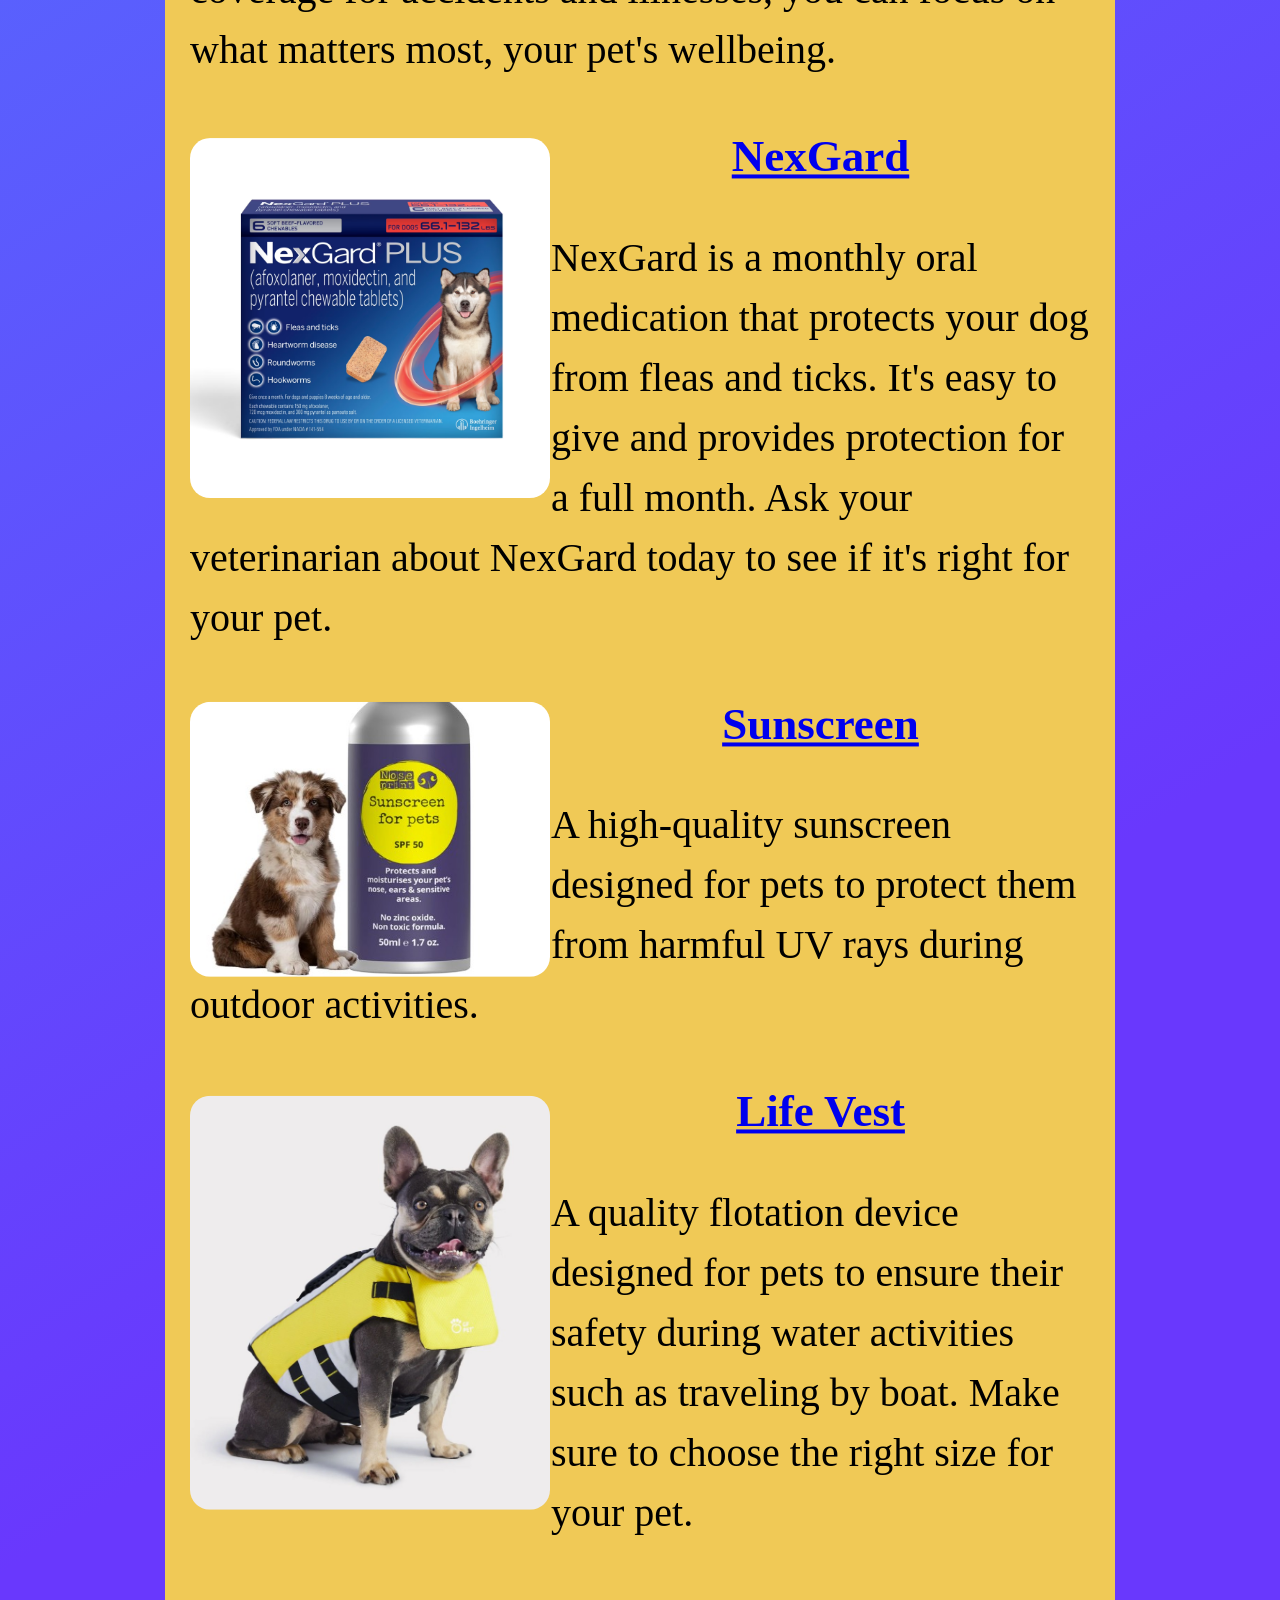
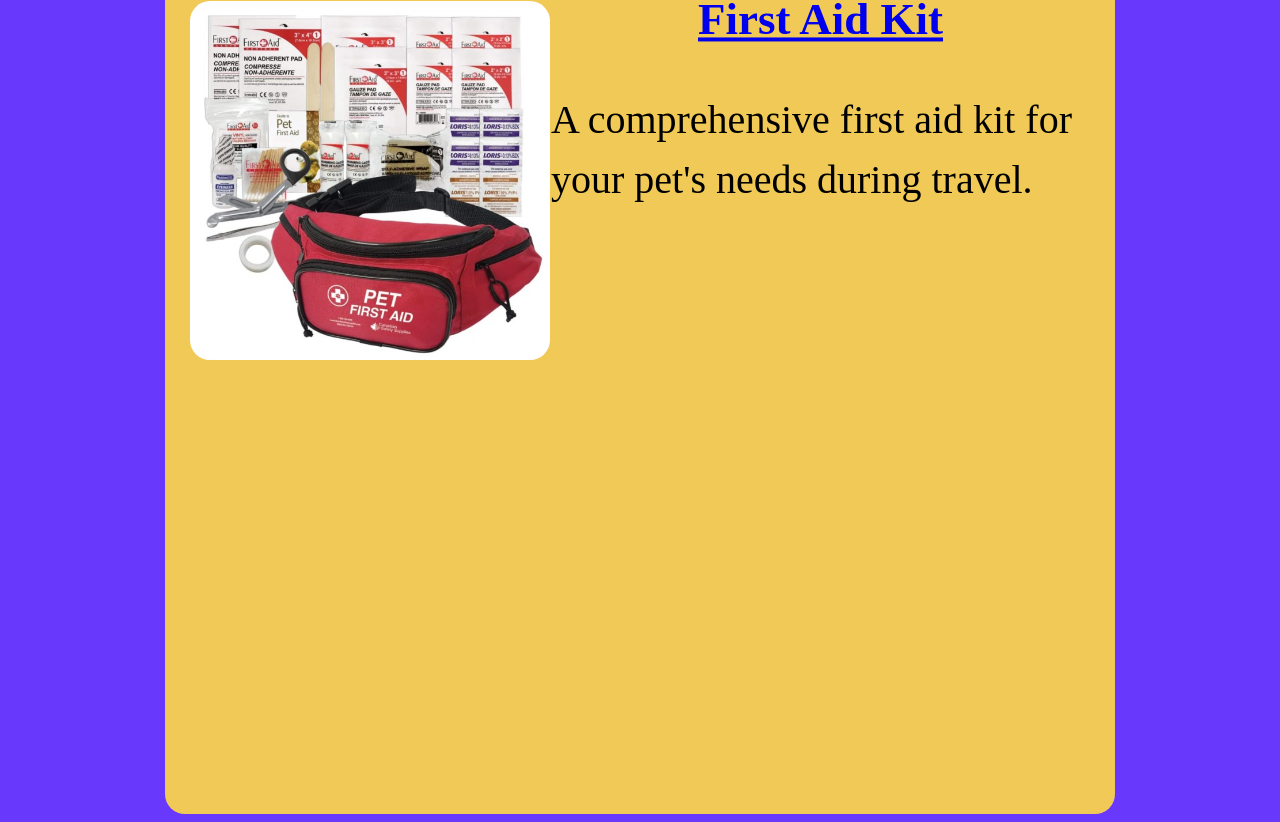
<file: pages/products.html>
<!DOCTYPE html>
<html lang="en">
<head>
  <meta charset="UTF-8">
  <title>Happy Tails Pet Travel Safety</title>
  <link rel="stylesheet" href="../css/products.css">
</head>
<body>

  <h1>Featured Products List</h1>

  <div class="partial-bg-gradient">

  <div class="description">
    <h2>All products are also availabe at our clinic, just ask front desk!</h2>
    <div class="maintext">
      <img src="../images/carrier.jpg" class="imagecarmainleft" alt="Car Travel">
      <h2><span style="color: #2844d1;"><a href="https://sherpapet.com/">SHERPA Pet Carrier</a></span></h2>
      <p>Sherpa pet carriers let your pet travel in safety and comfort. Our wide range of products 
        blend innovative product design with high-quality materials and the most rigorous safety 
        standards in the industry. When it comes to bringing your pet along for the ride, Sherpa 
        pet carriers have you covered. https://sherpapet.com/</p>
         <img src="../images/seatcover.jpg" class="imagecarmainleft" alt="Car Travel">
      <h2><span style="color: #2844d1;"><a href="https://www.amazon.ca/dp/B00GJ1D13W?keywords=4Knines+Dog+Backseat+Cover&language=en_US&linkId=11051284e6565f862a08a3f9278f73d2&dib_tag=se&ref_=as_li_ss_tl&dib=eyJ2IjoiMSJ9.[base64].iwYXwtCHPs8XfRzpbu5XtSvKNk03GGTJU1MnRrsUnmA&ar_srct=T1&tag=caninebibl0e9-20&linkCode=gt2&creatorsDisableRedirect=true&ar_su=https%3A%2F%2Fwww.amazon.com%2F4Knines-Dog-Seat-Cover-Hammock%2Fdp%2FB00GJ1D13W%3FlinkCode%3Dsl1%26crid%3D2GDVY23US6229%26keywords%3D4Knines%252BDog%252BBackseat%252BCover%26sprefix%3D4knines%252Bdog%252Bbackseat%252Bcover%252B%252Cpets%252C171%26language%3Den_US%26qid%3D1748994543%26s%3Dpet-supplies%26linkId%3D11051284e6565f862a08a3f9278f73d2%26th%3D1%26dib_tag%3Dse%26ref_%3Das_li_ss_tl%26tag%3Dcaninebible-20%26dib%3DeyJ2IjoiMSJ9.[base64].iwYXwtCHPs8XfRzpbu5XtSvKNk03GGTJU1MnRrsUnmA%26sr%3D1-4%26creatorsDisableRedirect%3Dtrue&ar_mt=DIRECT
">4Knines Seat Cover</a></span></h2>
      <p>Our 4Knines Extra Large Rear Bench Seat Cover with Hammock is a luxurious and beautifully 
        designed cover with a classy look that blends seamlessly with your interior and allows your 
        loving pet to travel safely and comfortably while protecting your seats from fur, dirt and 
        claw marks. Unique high temperature rated non-slip rubber backing and seat anchors will keep 
        the cover securely in place. We use colorfast waterproof durable material that is free of azo 
        dyes and heavy metals and holds dirt and moisture on the cover.</p>
        <img src="../images/wastebags.jpg" class="imagecarmainleft" alt="Car Travel">
      <h2><span style="color: #2844d1;"><a href="https://www.amazon.ca/stores/PETNPET/page/481655FE-9E85-420F-BA1D-4F7DE09E11A9?lp_asin=B0CS6XL9DK&ref_=ast_bln&store_ref=bl_ast_dp_brandlogo_sto">Pet N Pet Waste Bags</a></span></h2>
      <p>Pet N Pet Waste Bags are designed to help you clean up after your pets. These bags are made from 
        durable, leak-proof material and are perfect for cleaning up after your pet during your travels.</p>
        <img src="../images/catspray.png" class="imagecarmainleft" alt="Car Travel">
      <h2><span style="color: #2844d1;"><a href="https://www.feliway.com/ca_en/Products/feliway-classic-spray">Feliway Cat Spray</a></span></h2>
      <p>Feliway Cat Spray is a natural solution to reduce stress and anxiety in cats. It mimics the scent of a 
         healthy cat and helps create a calming environment for your feline friend.</p>
         <img src="../images/trupanion.jpg" class="imagecarmainleft" alt="Car Travel">
      <h2><span style="color: #2844d1;"><a href="https://www.trupanion.com/en-ca/">Trupanion Pet Insurance</a></span></h2>
      <p>Trupanion offers comprehensive pet insurance to protect your furry friend's health and your 
        wallet. With 90% coverage for accidents and illnesses, you can focus on what matters most, 
        your pet's wellbeing.</p>
        <img src="../images/nexgard.png" class="imagecarmainleft" alt="Car Travel">
      <h2><span style="color: #2844d1;"><a href="https://nexgard.ca/en/home">NexGard</a></span></h2>
      <p>NexGard is a monthly oral medication that protects your dog from fleas and ticks. It's easy to 
        give and provides protection for a full month. Ask your veterinarian about NexGard today to see if 
        it's right for your pet.</p>
      <img src="../images/sunscreen.jpg" class="imagecarmainleft" alt="Car Travel">
      <h2><span style="color: #2844d1;"><a href="https://www.amazon.ca/dp/B0F2FP4CSF?ascsubtag=5324938&ar_srct=T1&tag=dotdashca-20&linkCode=gt4&creatorsDisableRedirect=true&ar_su=https%3A%2F%2Fwww.amazon.com%2Fdp%2FB07SB22JNX%2F%3Fascsubtag%3D5324938%26tag%3Dthesprucepets-onsite-prod-20%26creatorsDisableRedirect%3Dtrue&ar_mt=BEST_BET">Sunscreen</a></span></h2>
      <p>A high-quality sunscreen designed for pets to protect them from harmful UV rays during outdoor activities.</p>
      <img src="../images/lifevest.jpg" class="imagecarmainleft" alt="Car Travel">
      <h2><span style="color: #2844d1;"><a href="https://gfpet.com/products/gf-pet-dog-life-vest">Life Vest</a></span></h2>
      <p>A quality flotation device designed for pets to ensure their safety during water activities such as traveling by boat. Make sure to choose the right size for your pet.</p>
      <img src="../images/firstaid.jpg" class="imagecarmainleft" alt="Car Travel">
      <h2><span style="color: #2844d1;"><a href="https://canadiansafetysupplies.com/products/basic-pet-first-aid-kit-fanny-pack">First Aid Kit</a></span></h2>
      <p>A comprehensive first aid kit for your pet's needs during travel.</p>
    </div>
  </div>
  </div>
</body>
</html>
</file>
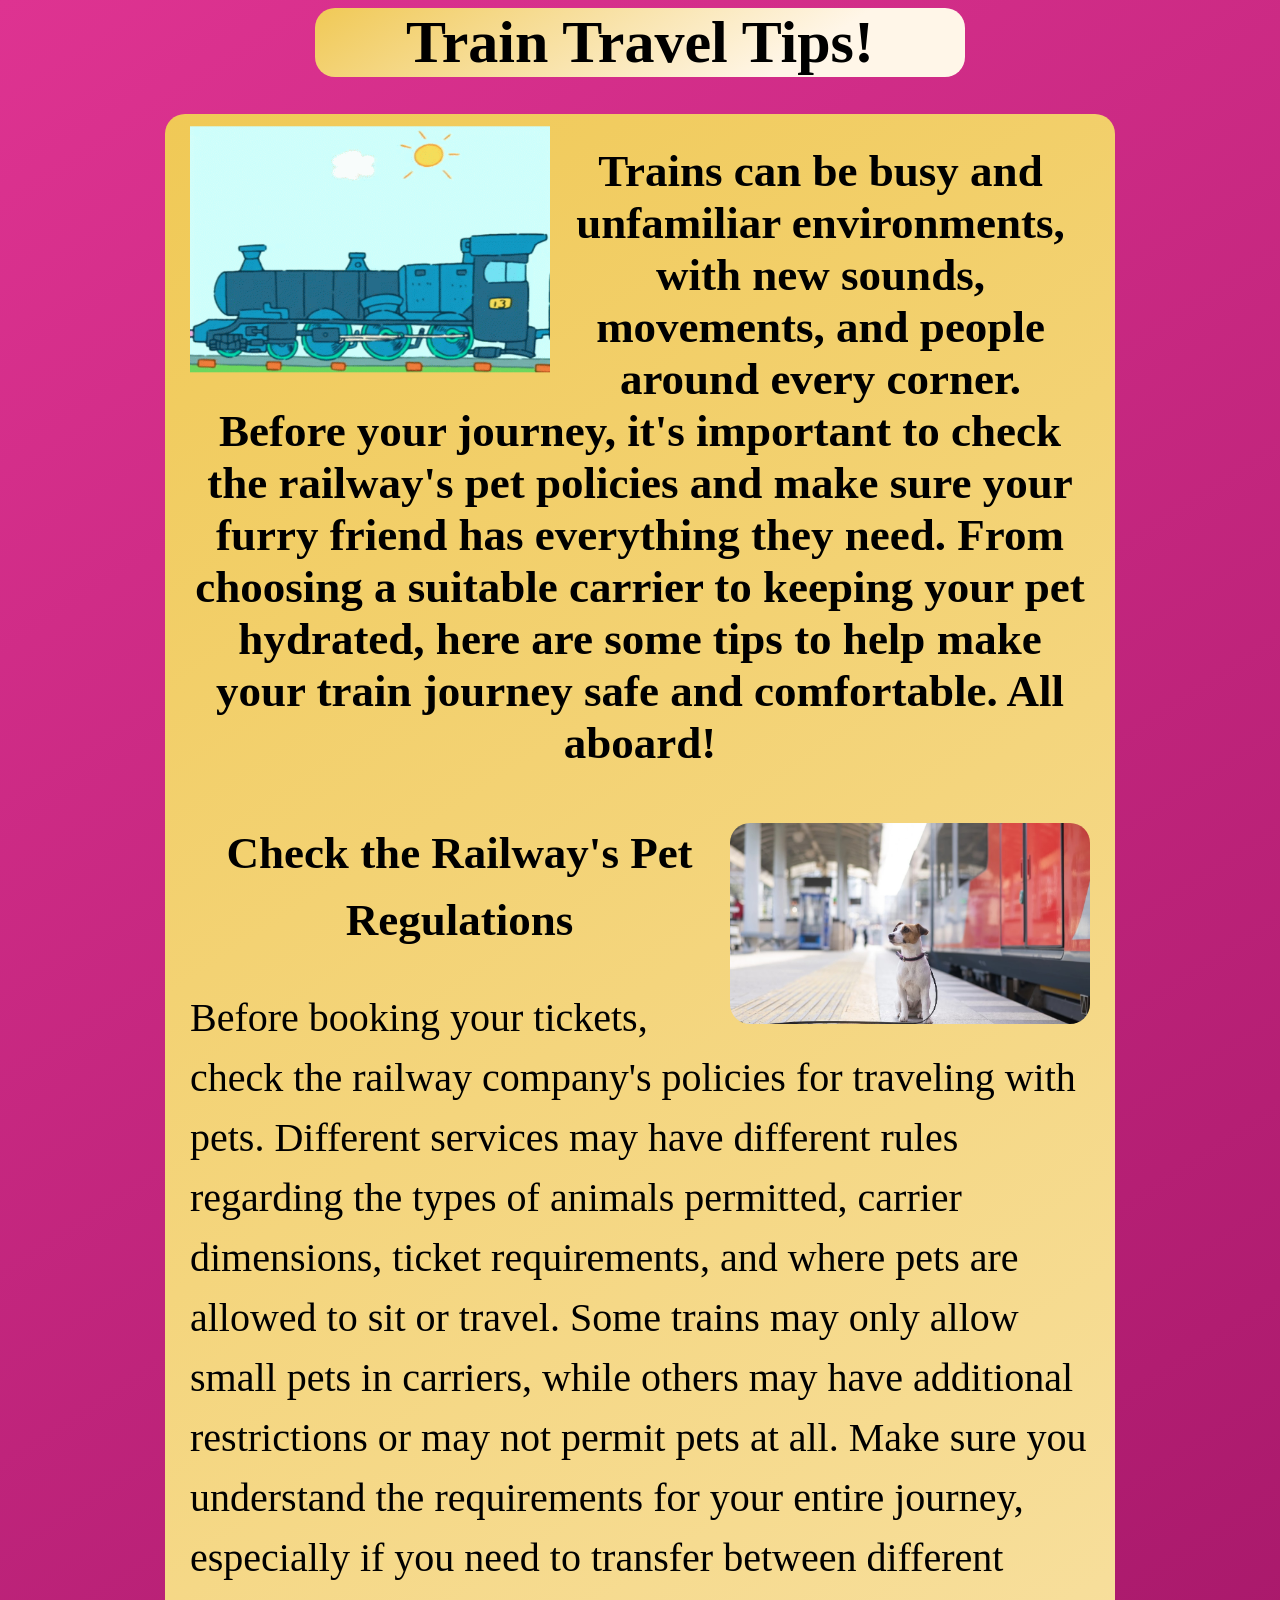
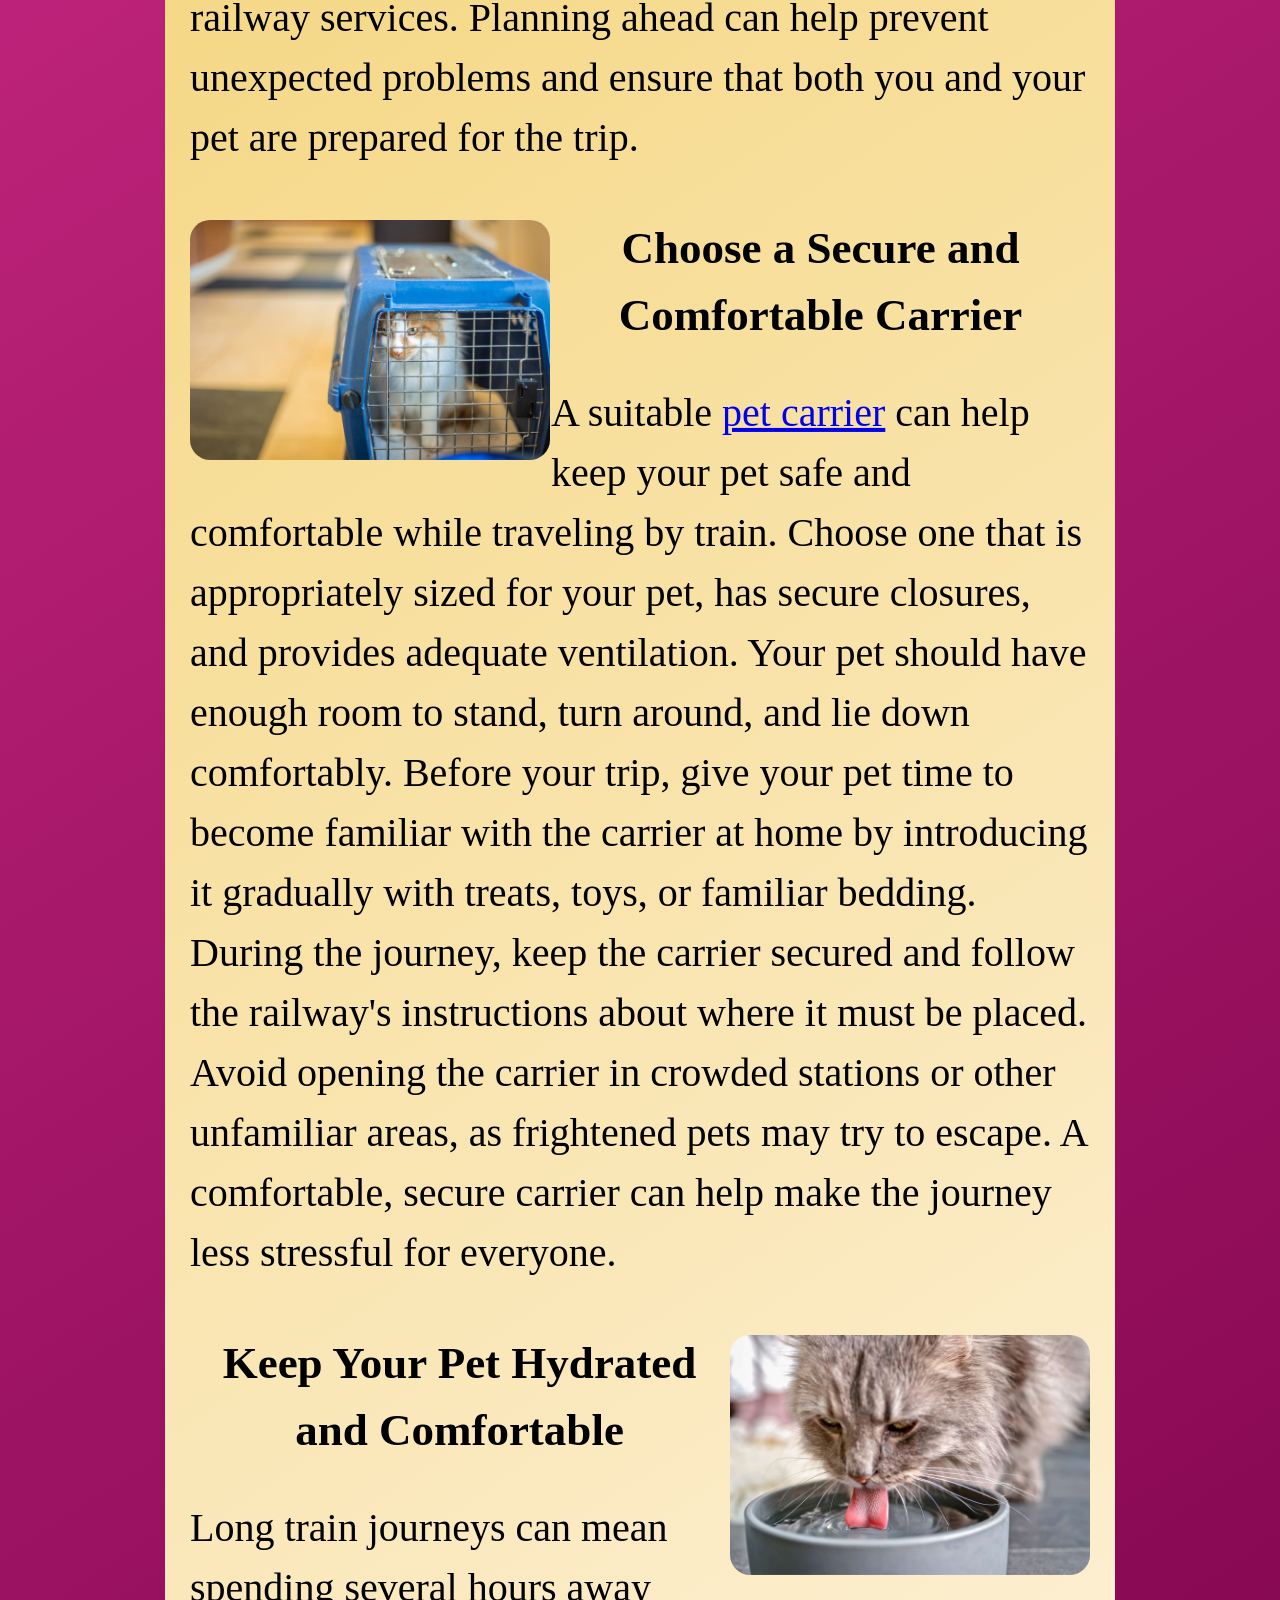
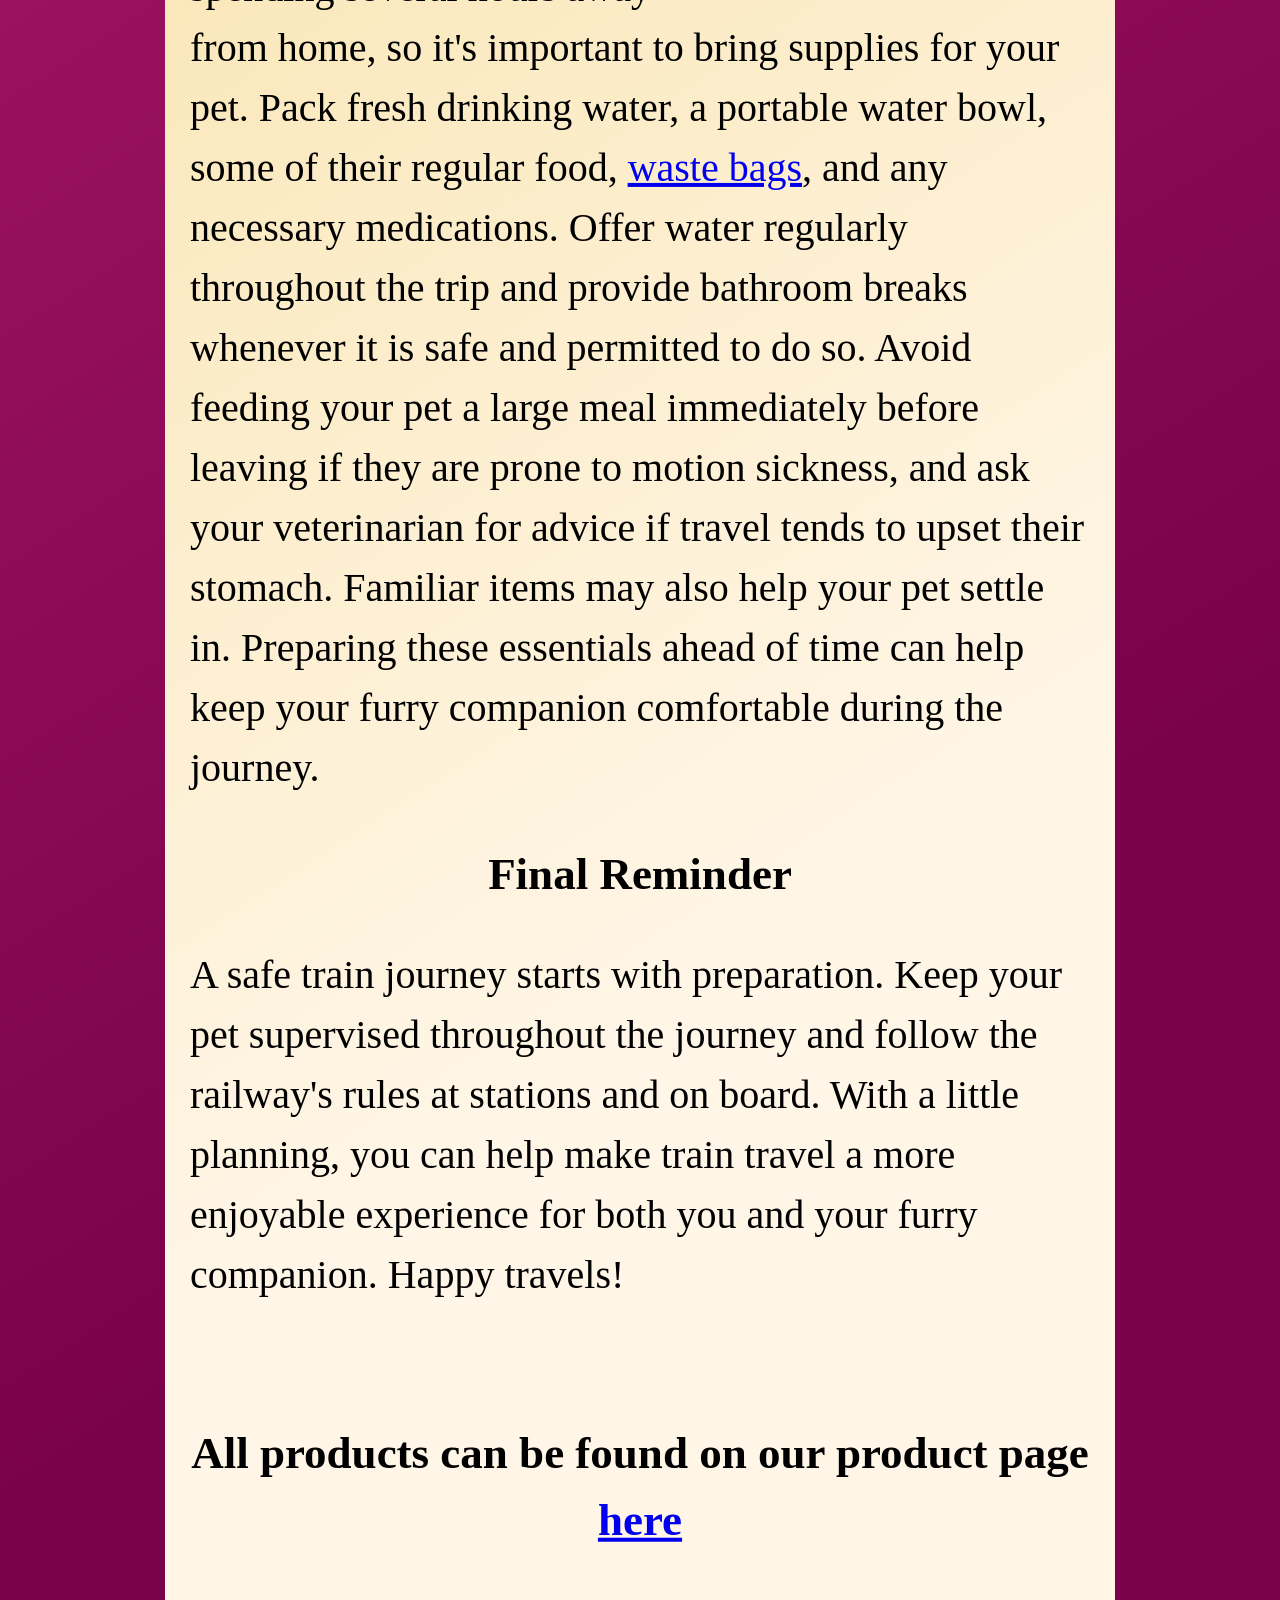
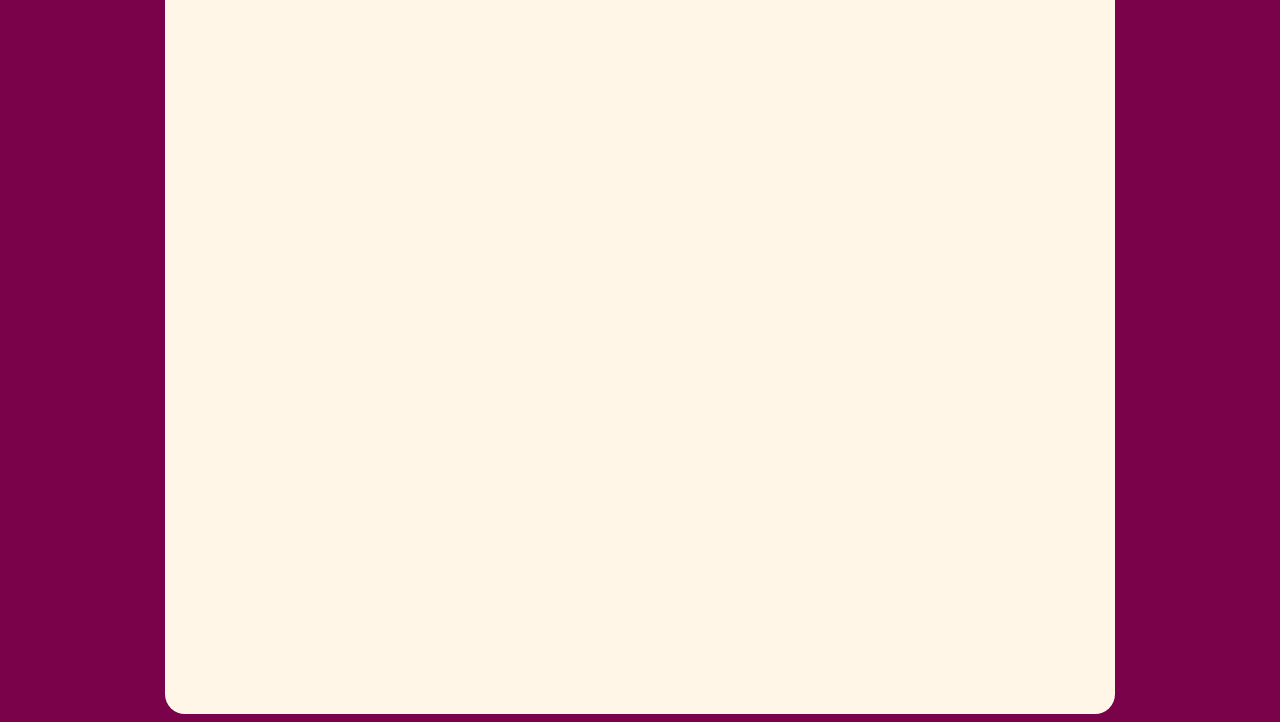
<file: pages/train.html>
<!DOCTYPE html>
<html lang="en">
<head>
  <meta charset="UTF-8">
  <title>Happy Tails Pet Travel Safety</title>
  <link rel="stylesheet" href="../css/train.css">
</head>
<body>

  <h1>Train Travel Tips!</h1>

  <div class="partial-bg-gradient">

  <div class="description">
    <img src="../images/train1.gif" class="imagetrain" alt="Train Travel with Pets">
    <h2>Trains can be busy and unfamiliar environments, with new sounds,
      movements, and people around every corner. Before your journey,
      it's important to check the railway's pet policies and make sure
      your furry friend has everything they need. From choosing a
      suitable carrier to keeping your pet hydrated, here are some tips
      to help make your train journey safe and comfortable. All aboard!</h2>
    <div class="maintext">

      <img src="../images/train2.jpg" class="imagetrainmain" alt="Pet Carrier for Train Travel">
      <h2>Check the Railway's Pet Regulations</h2>
      <p>Before booking your tickets, check the railway company's
        policies for traveling with pets. Different services may have
        different rules regarding the types of animals permitted,
        carrier dimensions, ticket requirements, and where pets are
        allowed to sit or travel. Some trains may only allow small pets
        in carriers, while others may have additional restrictions or
        may not permit pets at all. Make sure you understand the
        requirements for your entire journey, especially if you need
        to transfer between different railway services. Planning ahead
        can help prevent unexpected problems and ensure that both you
        and your pet are prepared for the trip.</p>

      <img src="../images/train3.jpg" class="imagetrainmainleft" alt="Pet Resting Inside a Travel Carrier">
      <h2>Choose a Secure and Comfortable Carrier</h2>
      <p>A suitable <span style="color: #2844d1;"><a href="products.html">pet carrier</a></span> can help keep your pet safe and comfortable
        while traveling by train. Choose one that is appropriately sized
        for your pet, has secure closures, and provides adequate
        ventilation. Your pet should have enough room to stand, turn
        around, and lie down comfortably. Before your trip, give your
        pet time to become familiar with the carrier at home by
        introducing it gradually with treats, toys, or familiar bedding.
        During the journey, keep the carrier secured and follow the
        railway's instructions about where it must be placed. Avoid
        opening the carrier in crowded stations or other unfamiliar
        areas, as frightened pets may try to escape. A comfortable,
        secure carrier can help make the journey less stressful for
        everyone.</p>

      <img src="../images/train4.jpg" class="imagetrainmain" alt="Portable Pet Water Bowl">
      <h2>Keep Your Pet Hydrated and Comfortable</h2>
      <p>Long train journeys can mean spending several hours away
        from home, so it's important to bring supplies for your pet.
        Pack fresh drinking water, a portable water bowl, some of
        their regular food, <span style="color: #2844d1;"><a href="products.html">waste bags</a></span>, and any necessary medications.
        Offer water regularly throughout the trip and provide bathroom
        breaks whenever it is safe and permitted to do so. Avoid
        feeding your pet a large meal immediately before leaving
        if they are prone to motion sickness, and ask your veterinarian
        for advice if travel tends to upset their stomach. Familiar items may also help your pet settle
        in. Preparing these essentials ahead of time can help keep
        your furry companion comfortable during the journey.</p>

        <h2>Final Reminder</h2>
        <p>A safe train journey starts with preparation.
          Keep your pet supervised throughout the journey and follow
          the railway's rules at stations and on board. With a little
          planning, you can help make train travel a more enjoyable
          experience for both you and your furry companion. Happy
          travels!</p>
    </div>
  </div>
  <div class="bottomtext">
      <h2>All products can be found on our product page <span style="color: #2844d1;"><a href="products.html">here</a></span></h2>
    </div>
  </div>
</body>
</html>
</file>
<file: css/main.css>
body {
  background-image: linear-gradient(147deg, hsl(208, 100%, 71%) 0%, #1173d4 74%);
}


.partial-bg-gradient {
transform: translate(0%, 1%); 
border-radius: 20px;
position: relative;
margin: 0 auto;
width: 950px; height: 2000px;
background-image: linear-gradient(147deg, #f0c956 0%, #fff6e8 74%);
}

h1 {
  background-image: linear-gradient(147deg, #f0c956 0%, #fff6e8 74%);
  border-radius: 20px;
  position: relative;
  margin: 0 auto;
  width: 840px;
  font-family: "Comic Sans MS", "Chalkboard SE", "Comic Neue", cursive;
  color: black;
  text-align: center;
  font-size: 60px;
}

h2 {
  font-family: "Comic Sans MS", "Chalkboard SE", "Comic Neue", cursive;
  color: black;
  text-align: center;
  font-size: 50px;
}

p {
  font-family: "Comic Sans MS", "Chalkboard SE", "Comic Neue", cursive;
  font-size: 50px;
  line-height: 1.5;
  margin-bottom: 20px;
}

/*Div that contains Map and Icons*/
.map-container {
  border-radius: 40px;
  background-image: linear-gradient(147deg, hsl(208, 95%, 56%) 0%, #003e7b 74%);
  transform: translate(0%, 5%); 
  position: relative;
  width: 900px;
  margin: 0 auto;
}

/*Map Image*/
.image1 {
  border-radius: 40px;
  border: 10px solid black;
  width: 98%;
  display: block;
}

/*Icons*/
.imagecaricon {
  position: absolute;
  width: 200px;
  cursor: pointer;
  transform: translate(-200%, 30%); 
}
.imagecaricon:hover {
  transform: translate(-200%, 30%) scale(1.3);
}

.imageplaneicon {
  position: absolute;
  width: 250px;
  cursor: pointer;
  transform: translate(-180%, -120%);  
}
.imageplaneicon:hover {
  transform: translate(-180%, -120%) scale(1.3);
}

.imagecampicon {
  position: absolute;
  width: 150px;
  cursor: pointer;
  transform: translate(50%, -100%); 
}
.imagecampicon:hover {
  transform: translate(50%, -100%) scale(1.3);
}

.imagetrainicon {
  position: absolute;
  width: 150px;
  cursor: pointer;
  transform: translate(-80%, -30%); 
}
.imagetrainicon:hover {
  transform: translate(-80%, -30%) scale(1.3);
}

.imageboaticon {
  position: absolute;
  width: 150px;
  cursor: pointer;
  transform: translate(100%, 50%); 
}
.imageboaticon:hover {
  transform: translate(100%, 50%) scale(1.3);
}

.imagebusicon {
  position: absolute;
  width: 120px;
  cursor: pointer;
  transform: translate(-160%, -150%); 
}
.imagebusicon:hover {
  transform: translate(-160%, -150%) scale(1.3);
}

/*Div that contains the main text*/
.content {
  position: relative;
  width: 900px;
  margin: 0 auto;
}

span {
  font-family: "Comic Sans MS", "Chalkboard SE", "Comic Neue", cursive;
  font-style: italic;
  text-decoration: underline;
  font-size: 60px;
  line-height: 1.5;
  margin-bottom: 20px;
  display: inline-block;
}


span:hover {
  transform: scale(1.1);
}

.bottomtext {
  transform: translate(0%, 3%);
  position: relative;
  font-family: "Comic Sans MS", "Chalkboard SE", "Comic Neue", cursive;
  font-size: 40px;
  line-height: 1.5;
  padding-top: 60px;
}
</file>
<file: css/boat.css>
body {
  background-image: linear-gradient(147deg, #0065a4 0%, #6938fd 74%);
}

.partial-bg-gradient {
  border-radius: 20px;
  position: relative;
  margin: 0 auto;
  width: 950px; height: 6800px;
  background-image: linear-gradient(147deg, #f0c956 0%, #fff6e8 74%);
}
 
h1 {
  background-image: linear-gradient(147deg, #f0c956 0%, #fff6e8 74%);
  border-radius: 20px;
  position: relative;
  margin: 0 auto;
  width: 650px;
  color: black;
  font-size: 60px;
  text-align: center;
  font-family: "Comic Sans MS", "Chalkboard SE", "Comic Neue", cursive;
}

h2 {
  transform: translate(0%, 5%);
  color: black;
  text-align: center;
  text-wrap: wrap;
  font-size: 45px;
  position: relative;
  font-family: "Comic Sans MS", "Chalkboard SE", "Comic Neue", cursive;
}

.imageboat {
  transform: translate(0%, 5%);
  float: left;
  margin-right: 1px;
  width: 40%;

}

.imageboatmain {
  border-radius: 20px;
  transform: translate(0%, 5%);
  float: right;
  margin-left: 1px;
  width: 40%;

}

.imageboatmainleft {
  border-radius: 20px;
  transform: translate(0%, 5%);
  float: left;
  margin-right: 1px;
  width: 40%;

}

.description {
  position: relative;
  width: 900px;
  margin: 0 auto;
}

.maintext {
  position: relative;
  transform: translate(0%, 1%);
  font-family: "Comic Sans MS", "Chalkboard SE", "Comic Neue", cursive;
  font-size: 40px;
  line-height: 1.5;
  margin-bottom: 20px;
}

.bottomtext {
  transform: translate(0%, 3%);
  position: relative;
  font-family: "Comic Sans MS", "Chalkboard SE", "Comic Neue", cursive;
  font-size: 40px;
  line-height: 1.5;
  padding-top: 60px;
}
</file>
<file: css/bus.css>
body {
  background-image: linear-gradient(147deg, #cd3c3c 0%, #920000 74%);
}

.partial-bg-gradient {
  border-radius: 20px;
  position: relative;
  margin: 0 auto;
  width: 950px; height: 5200px;
  background-image: linear-gradient(147deg, #f0c956 0%, #fff6e8 74%);
}
 
h1 {
  background-image: linear-gradient(147deg, #f0c956 0%, #fff6e8 74%);
  border-radius: 20px;
  position: relative;
  margin: 0 auto;
  width: 650px;
  color: black;
  font-size: 60px;
  text-align: center;
  font-family: "Comic Sans MS", "Chalkboard SE", "Comic Neue", cursive;
}

h2 {
  transform: translate(0%, 5%);
  color: black;
  text-align: center;
  text-wrap: wrap;
  font-size: 45px;
  position: relative;
  font-family: "Comic Sans MS", "Chalkboard SE", "Comic Neue", cursive;
}

.imagebus {
  transform: translate(0%, 5%);
  float: left;
  margin-right: 1px;
  width: 40%;

}

.imagebusmain {
  border-radius: 20px;
  transform: translate(0%, 5%);
  float: right;
  margin-left: 1px;
  width: 40%;

}

.imagebusmainleft {
  border-radius: 20px;
  transform: translate(0%, 5%);
  float: left;
  margin-right: 1px;
  width: 40%;

}

.description {
  position: relative;
  width: 900px;
  margin: 0 auto;
}

.maintext {
  position: relative;
  transform: translate(0%, 1%);
  font-family: "Comic Sans MS", "Chalkboard SE", "Comic Neue", cursive;
  font-size: 40px;
  line-height: 1.5;
  margin-bottom: 20px;
}

.bottomtext {
  transform: translate(0%, 3%);
  position: relative;
  font-family: "Comic Sans MS", "Chalkboard SE", "Comic Neue", cursive;
  font-size: 40px;
  line-height: 1.5;
  padding-top: 60px;
}
</file>
<file: css/camp.css>
body {
  background-image: linear-gradient(147deg, #54bd58 0%, #10820e 74%);
}

.partial-bg-gradient {
  border-radius: 20px;
  position: relative;
  margin: 0 auto;
  width: 950px; height: 5900px;
  background-image: linear-gradient(147deg, #f0c956 0%, #fff6e8 74%);
}
 
h1 {
  background-image: linear-gradient(147deg, #f0c956 0%, #fff6e8 74%);
  border-radius: 20px;
  position: relative;
  margin: 0 auto;
  width: 650px;
  color: black;
  font-size: 60px;
  text-align: center;
  font-family: "Comic Sans MS", "Chalkboard SE", "Comic Neue", cursive;
}

h2 {
  transform: translate(0%, 5%);
  color: black;
  text-align: center;
  text-wrap: wrap;
  font-size: 45px;
  position: relative;
  font-family: "Comic Sans MS", "Chalkboard SE", "Comic Neue", cursive;
}

.imagecamp {
  transform: translate(0%, 5%);
  float: left;
  margin-right: 1px;
  width: 40%;

}

.imagecampmain {
  border-radius: 20px;
  transform: translate(0%, 5%);
  float: right;
  margin-left: 1px;
  width: 40%;

}

.imagecampmainleft {
  border-radius: 20px;
  transform: translate(0%, 5%);
  float: left;
  margin-right: 1px;
  width: 40%;

}

.description {
  position: relative;
  width: 900px;
  margin: 0 auto;
}

.maintext {
  position: relative;
  transform: translate(0%, 1%);
  font-family: "Comic Sans MS", "Chalkboard SE", "Comic Neue", cursive;
  font-size: 40px;
  line-height: 1.5;
  margin-bottom: 20px;
}

.bottomtext {
  transform: translate(0%, 3%);
  position: relative;
  font-family: "Comic Sans MS", "Chalkboard SE", "Comic Neue", cursive;
  font-size: 40px;
  line-height: 1.5;
  padding-top: 60px;
}
</file>
<file: css/car.css>
body {
  background-image: linear-gradient(147deg, #39b2fe 0%, #6938fd 74%);
}

.partial-bg-gradient {
  border-radius: 20px;
  position: relative;
  margin: 0 auto;
  width: 950px; height: 6000px;
  background-image: linear-gradient(147deg, #f0c956 0%, #fff6e8 74%);
}
 
h1 {
  background-image: linear-gradient(147deg, #f0c956 0%, #fff6e8 74%);
  border-radius: 20px;
  position: relative;
  margin: 0 auto;
  width: 650px;
  color: black;
  font-size: 60px;
  text-align: center;
  font-family: "Comic Sans MS", "Chalkboard SE", "Comic Neue", cursive;
}

h2 {
  transform: translate(0%, 5%);
  color: black;
  text-align: center;
  text-wrap: wrap;
  font-size: 45px;
  position: relative;
  font-family: "Comic Sans MS", "Chalkboard SE", "Comic Neue", cursive;
}

.imagecar {
  transform: translate(0%, 5%);
  float: left;
  margin-right: 1px;
  width: 40%;

}

.imagecarmain {
  border-radius: 20px;
  transform: translate(0%, 5%);
  float: right;
  margin-left: 1px;
  width: 40%;

}

.imagecarmainleft {
  border-radius: 20px;
  transform: translate(0%, 5%);
  float: left;
  margin-right: 1px;
  width: 40%;

}

.description {
  position: relative;
  width: 900px;
  margin: 0 auto;
}

.maintext {
  position: relative;
  transform: translate(0%, 1%);
  font-family: "Comic Sans MS", "Chalkboard SE", "Comic Neue", cursive;
  font-size: 40px;
  line-height: 1.5;
  margin-bottom: 20px;
}

.bottomtext {
  transform: translate(0%, 3%);
  position: relative;
  font-family: "Comic Sans MS", "Chalkboard SE", "Comic Neue", cursive;
  font-size: 40px;
  line-height: 1.5;
  padding-top: 60px;
}
</file>
<file: css/citations.css>
body {
  background-image: linear-gradient(147deg, #54bd58 0%, #10820e 74%);
}

.partial-bg-gradient {
  border-radius: 20px;
  position: relative;
  margin: 0 auto;
  width: 950px; height: 1000px;
  background-image: linear-gradient(147deg, #f0c956 0%, #fff6e8 74%);
}
 
h1 {
  background-image: linear-gradient(147deg, #f0c956 0%, #fff6e8 74%);
  border-radius: 20px;
  position: relative;
  margin: 0 auto;
  width: 650px;
  color: black;
  font-size: 60px;
  text-align: center;
  font-family: "Comic Sans MS", "Chalkboard SE", "Comic Neue", cursive;
}

.description {
  position: relative;
  width: 900px;
  margin: 0 auto;
}

.maintext {
  position: relative;
  transform: translate(0%, 1%);
  font-family: "Comic Sans MS", "Chalkboard SE", "Comic Neue", cursive;
  font-size: 40px;
  line-height: 1.5;
  margin-bottom: 20px;
}

.bottomtext {
  transform: translate(0%, 3%);
  position: relative;
  font-family: "Comic Sans MS", "Chalkboard SE", "Comic Neue", cursive;
  font-size: 40px;
  line-height: 1.5;
  padding-top: 60px;
}
</file>
<file: css/plane.css>
body {
  background-image: linear-gradient(147deg, #c2442e 0%, #f5b16d 74%);
}

.partial-bg-gradient {
  border-radius: 20px;
  position: relative;
  margin: 0 auto;
  width: 950px; height: 6200px;
  background-image: linear-gradient(147deg, #f0c956 0%, #fff6e8 74%);
}
 
h1 {
  background-image: linear-gradient(147deg, #f0c956 0%, #fff6e8 74%);
  border-radius: 20px;
  position: relative;
  margin: 0 auto;
  width: 650px;
  color: black;
  font-size: 60px;
  text-align: center;
  font-family: "Comic Sans MS", "Chalkboard SE", "Comic Neue", cursive;
}

h2 {
  transform: translate(0%, 5%);
  color: black;
  text-align: center;
  text-wrap: wrap;
  font-size: 45px;
  position: relative;
  font-family: "Comic Sans MS", "Chalkboard SE", "Comic Neue", cursive;
}

.imageplane {
  transform: translate(0%, 5%);
  float: left;
  margin-right: 1px;
  width: 40%;

}

.imageplanemain {
  border-radius: 20px;
  transform: translate(0%, 5%);
  float: right;
  margin-left: 1px;
  width: 40%;

}

.imageplanemainleft {
  border-radius: 20px;
  transform: translate(0%, 5%);
  float: left;
  margin-right: 1px;
  width: 40%;

}

.description {
  position: relative;
  width: 900px;
  margin: 0 auto;
}

.maintext {
  position: relative;
  transform: translate(0%, 1%);
  font-family: "Comic Sans MS", "Chalkboard SE", "Comic Neue", cursive;
  font-size: 40px;
  line-height: 1.5;
  margin-bottom: 20px;
}

.bottomtext {
  transform: translate(0%, 3%);
  position: relative;
  font-family: "Comic Sans MS", "Chalkboard SE", "Comic Neue", cursive;
  font-size: 40px;
  line-height: 1.5;
  padding-top: 60px;
}
</file>
<file: css/products.css>
body {
  background-image: linear-gradient(147deg, #39b2fe 0%, #6938fd 74%);
}

.partial-bg-gradient {
  border-radius: 20px;
  position: relative;
  margin: 0 auto;
  width: 950px; height: 5500px;
  background-image: linear-gradient(147deg, #f0c956 0%, #f0c956 74%);
}
 
h1 {
  background-image: linear-gradient(147deg, #f0c956 0%, #fff6e8 74%);
  border-radius: 20px;
  position: relative;
  margin: 0 auto;
  width: 650px;
  color: black;
  font-size: 60px;
  text-align: center;
  font-family: "Comic Sans MS", "Chalkboard SE", "Comic Neue", cursive;
}

h2 {
  transform: translate(0%, 5%);
  color: black;
  text-align: center;
  text-wrap: wrap;
  font-size: 45px;
  position: relative;
  font-family: "Comic Sans MS", "Chalkboard SE", "Comic Neue", cursive;
}

.imagecar {
  transform: translate(0%, 5%);
  float: left;
  margin-right: 1px;
  width: 40%;

}

.imagecarmain {
  border-radius: 20px;
  transform: translate(0%, 5%);
  float: right;
  margin-left: 1px;
  width: 40%;

}

.imagecarmainleft {
  border-radius: 20px;
  transform: translate(0%, 5%);
  float: left;
  margin-right: 1px;
  width: 40%;

}

.description {
  position: relative;
  width: 900px;
  margin: 0 auto;
}

.maintext {
  position: relative;
  transform: translate(0%, 1%);
  font-family: "Comic Sans MS", "Chalkboard SE", "Comic Neue", cursive;
  font-size: 40px;
  line-height: 1.5;
  margin-bottom: 20px;
}

.bottomtext {
  transform: translate(0%, 3%);
  position: relative;
  font-family: "Comic Sans MS", "Chalkboard SE", "Comic Neue", cursive;
  font-size: 40px;
  line-height: 1.5;
  padding-top: 60px;
}
</file>
<file: css/train.css>
body {
  background-image: linear-gradient(147deg, #de3391 0%, #7a024a 74%);
}

.partial-bg-gradient {
  border-radius: 20px;
  position: relative;
  margin: 0 auto;
  width: 950px; height: 5400px;
  background-image: linear-gradient(147deg, #f0c956 0%, #fff6e8 74%);
}
 
h1 {
  background-image: linear-gradient(147deg, #f0c956 0%, #fff6e8 74%);
  border-radius: 20px;
  position: relative;
  margin: 0 auto;
  width: 650px;
  color: black;
  font-size: 60px;
  text-align: center;
  font-family: "Comic Sans MS", "Chalkboard SE", "Comic Neue", cursive;
}

h2 {
  transform: translate(0%, 5%);
  color: black;
  text-align: center;
  text-wrap: wrap;
  font-size: 45px;
  position: relative;
  font-family: "Comic Sans MS", "Chalkboard SE", "Comic Neue", cursive;
}

.imagetrain {
  transform: translate(0%, 5%);
  float: left;
  margin-right: 1px;
  width: 40%;

}

.imagetrainmain {
  border-radius: 20px;
  transform: translate(0%, 5%);
  float: right;
  margin-left: 1px;
  width: 40%;

}

.imagetrainmainleft {
  border-radius: 20px;
  transform: translate(0%, 5%);
  float: left;
  margin-right: 1px;
  width: 40%;

}

.description {
  position: relative;
  width: 900px;
  margin: 0 auto;
}

.maintext {
  position: relative;
  transform: translate(0%, 1%);
  font-family: "Comic Sans MS", "Chalkboard SE", "Comic Neue", cursive;
  font-size: 40px;
  line-height: 1.5;
  margin-bottom: 20px;
}

.bottomtext {
  transform: translate(0%, 3%);
  position: relative;
  font-family: "Comic Sans MS", "Chalkboard SE", "Comic Neue", cursive;
  font-size: 40px;
  line-height: 1.5;
  padding-top: 60px;
}
</file>
